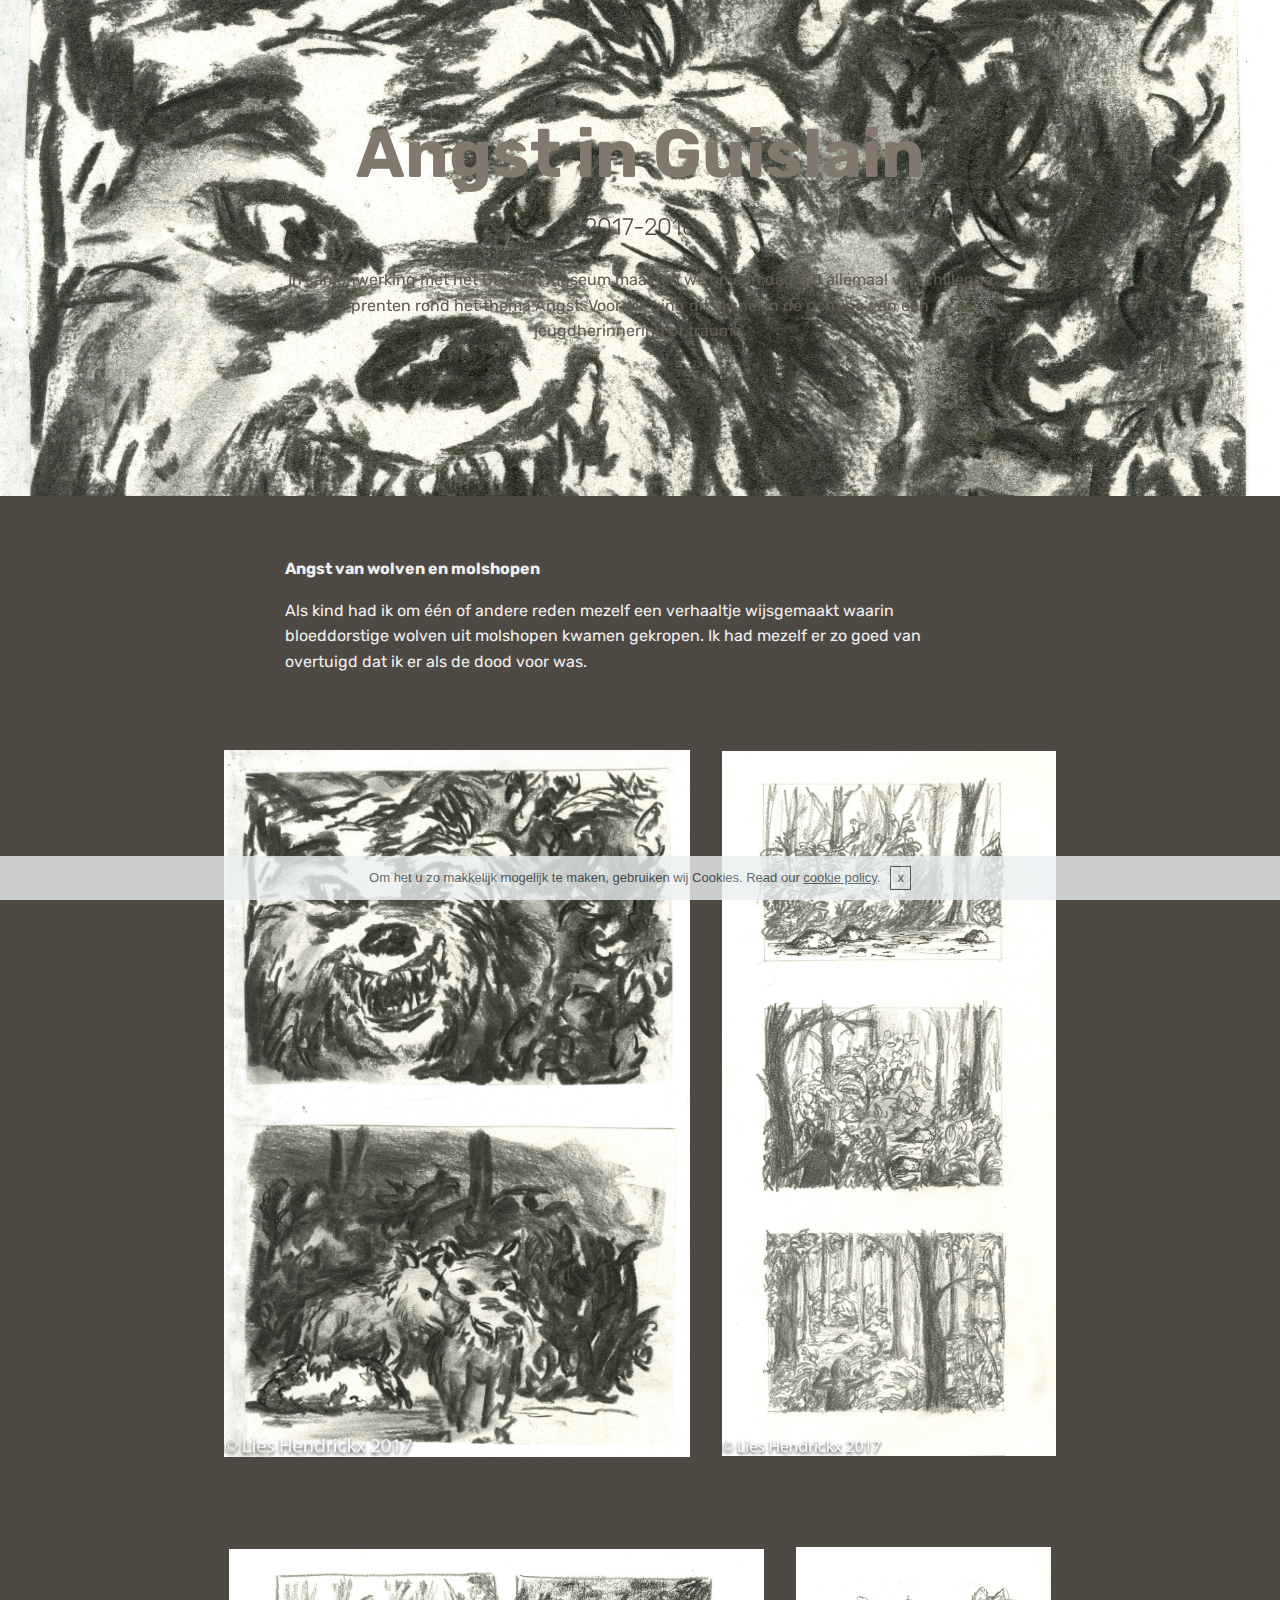
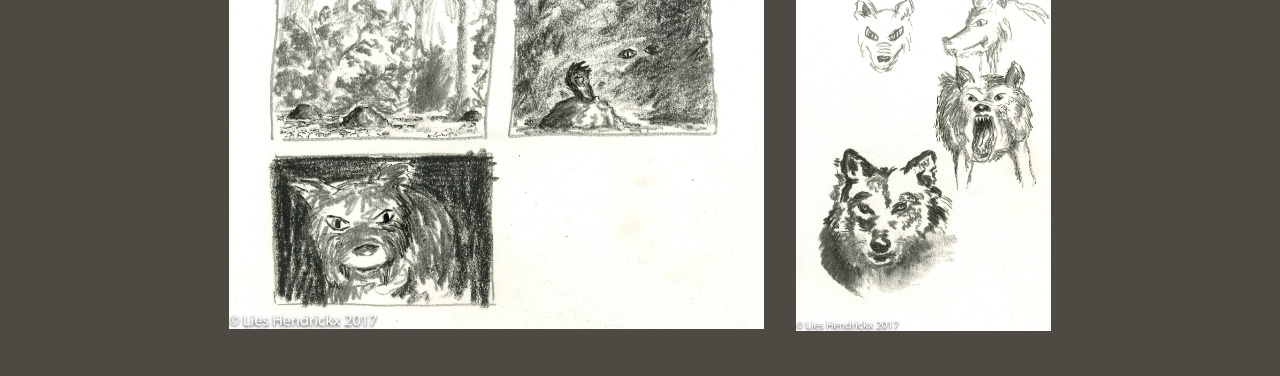
<file: angstinguislain.html>
<!DOCTYPE html>
<html>
<head>
  <!-- Site made with Mobirise Website Builder v4.3.2, https://mobirise.com -->
  <meta charset="UTF-8">
  <meta http-equiv="X-UA-Compatible" content="IE=edge">
  <meta name="generator" content="Mobirise v4.3.2, mobirise.com">
  <meta name="viewport" content="width=device-width, initial-scale=1">
  <link rel="shortcut icon" href="assets/images/logo2.png" type="image/x-icon">
  <meta name="description" content="angst, Guislain, museum, fear, wolven, bos, mollen, molshopen, kind, gluren, slapen">
  <title>Angst in Guislain</title>
  <link rel="stylesheet" href="assets/tether/tether.min.css">
  <link rel="stylesheet" href="assets/bootstrap/css/bootstrap.min.css">
  <link rel="stylesheet" href="assets/bootstrap/css/bootstrap-grid.min.css">
  <link rel="stylesheet" href="assets/bootstrap/css/bootstrap-reboot.min.css">
  <link rel="stylesheet" href="assets/theme/css/style.css">
  <link rel="stylesheet" href="assets/mobirise/css/mbr-additional.css" type="text/css">
  
  
  
</head>
<body>

<!-- Google Analytics -->
<!-- Global site tag (gtag.js) - Google Analytics -->
<script async src="https://www.googletagmanager.com/gtag/js?id=UA-109775110-1"></script>
<script>
  window.dataLayer = window.dataLayer || [];
  function gtag(){dataLayer.push(arguments);}
  gtag('js', new Date());

  gtag('config', 'UA-109775110-1');
</script>


<!-- /Google Analytics -->


<section class="mbr-section content5 cid-qxzBENTdhU mbr-parallax-background" id="content5-3a" data-rv-view="308">

    

    

    <div class="container">
        <div class="media-container-row">
            <div class="title col-12 col-md-8">
                <h2 class="align-center mbr-bold mbr-white pb-3 mbr-fonts-style display-1">
                    Angst in Guislain</h2>
                <h3 class="mbr-section-subtitle align-center mbr-light mbr-white pb-3 mbr-fonts-style display-5">2017-2018</h3>
                <p class="mbr-text align-center mbr-white pb-3 mbr-fonts-style display-7">
                    In samenwerking met het Guislain museum maakten we op één dag tijd allemaal verschillende prenten rond het thema Angst. Voor mij ging dit al snel in de richting van een jeugdherinnering of trauma.</p>
                
            </div>
        </div>
    </div>
</section>

<section class="engine"><a href="https://mobirise.co/h">make a website</a></section><section class="mbr-section article content1 cid-qDoOzaq7f0" id="content1-3b" data-rv-view="311">
    
     

    <div class="container">
        <div class="media-container-row">
            <div class="mbr-text col-12 col-md-8 mbr-fonts-style display-7"><p><strong>Angst van wolven en molshopen</strong></p><p>Als kind had ik om één of andere reden mezelf een verhaaltje wijsgemaakt waarin bloeddorstige wolven uit molshopen kwamen gekropen. Ik had mezelf er zo goed van overtuigd dat ik er als de dood voor was.</p></div>
        </div>
    </div>
</section>

<section class="cid-qDoOWnN2Kf" id="content15-3c" data-rv-view="312">
    
    <div class="container">
            <div class="media-container-row" style="width: 75%;">
                <div class="img-item item1" style="width: 143%;">
                    <div class="img-cont">
                        <img src="assets/images/bl-5-van-10.jpg" alt="" title="" media-simple="true">
                        
                    </div>

                </div>
                <div class="img-item">
                    <div class="img-cont">
                        <img src="assets/images/bl-8-van-10.jpg" alt="" title="" media-simple="true">
                        
                    </div>
                </div>
            </div>
    </div>
</section>

<section class="cid-qDoPqq3FA3" id="image4-3d" data-rv-view="314">
    <!-- Block parameters controls (Blue "Gear" panel) -->
    
    <!-- End block parameters -->
    <div class="container images-container">
            <div class="media-container-row" style="width: 74%;">
                <div class="img-item item1" style="width: 214%;">
                    <img src="assets/images/bl-6-van-10.jpg" alt="" title="" media-simple="true">
                    
                </div>
                <div class="img-item">
                    <img src="assets/images/bl-7-van-10.jpg" alt="" title="" media-simple="true">
                    
                </div>
            </div>
    </div>
</section>


  <script src="assets/web/assets/jquery/jquery.min.js"></script>
  <script src="assets/popper/popper.min.js"></script>
  <script src="assets/tether/tether.min.js"></script>
  <script src="assets/bootstrap/js/bootstrap.min.js"></script>
  <script src="assets/smooth-scroll/smooth-scroll.js"></script>
  <script src="assets/cookies-alert-plugin/cookies-alert-core.js"></script>
  <script src="assets/cookies-alert-plugin/cookies-alert-script.js"></script>
  <script src="assets/jarallax/jarallax.min.js"></script>
  <script src="assets/theme/js/script.js"></script>
  
  
<input name="cookieData" type="hidden" data-cookie-text="Om het u zo makkelijk mogelijk te maken, gebruiken wij Cookies. Read our <a href='privacy.html'>cookie policy</a>.">
  </body>
</html>
</file>
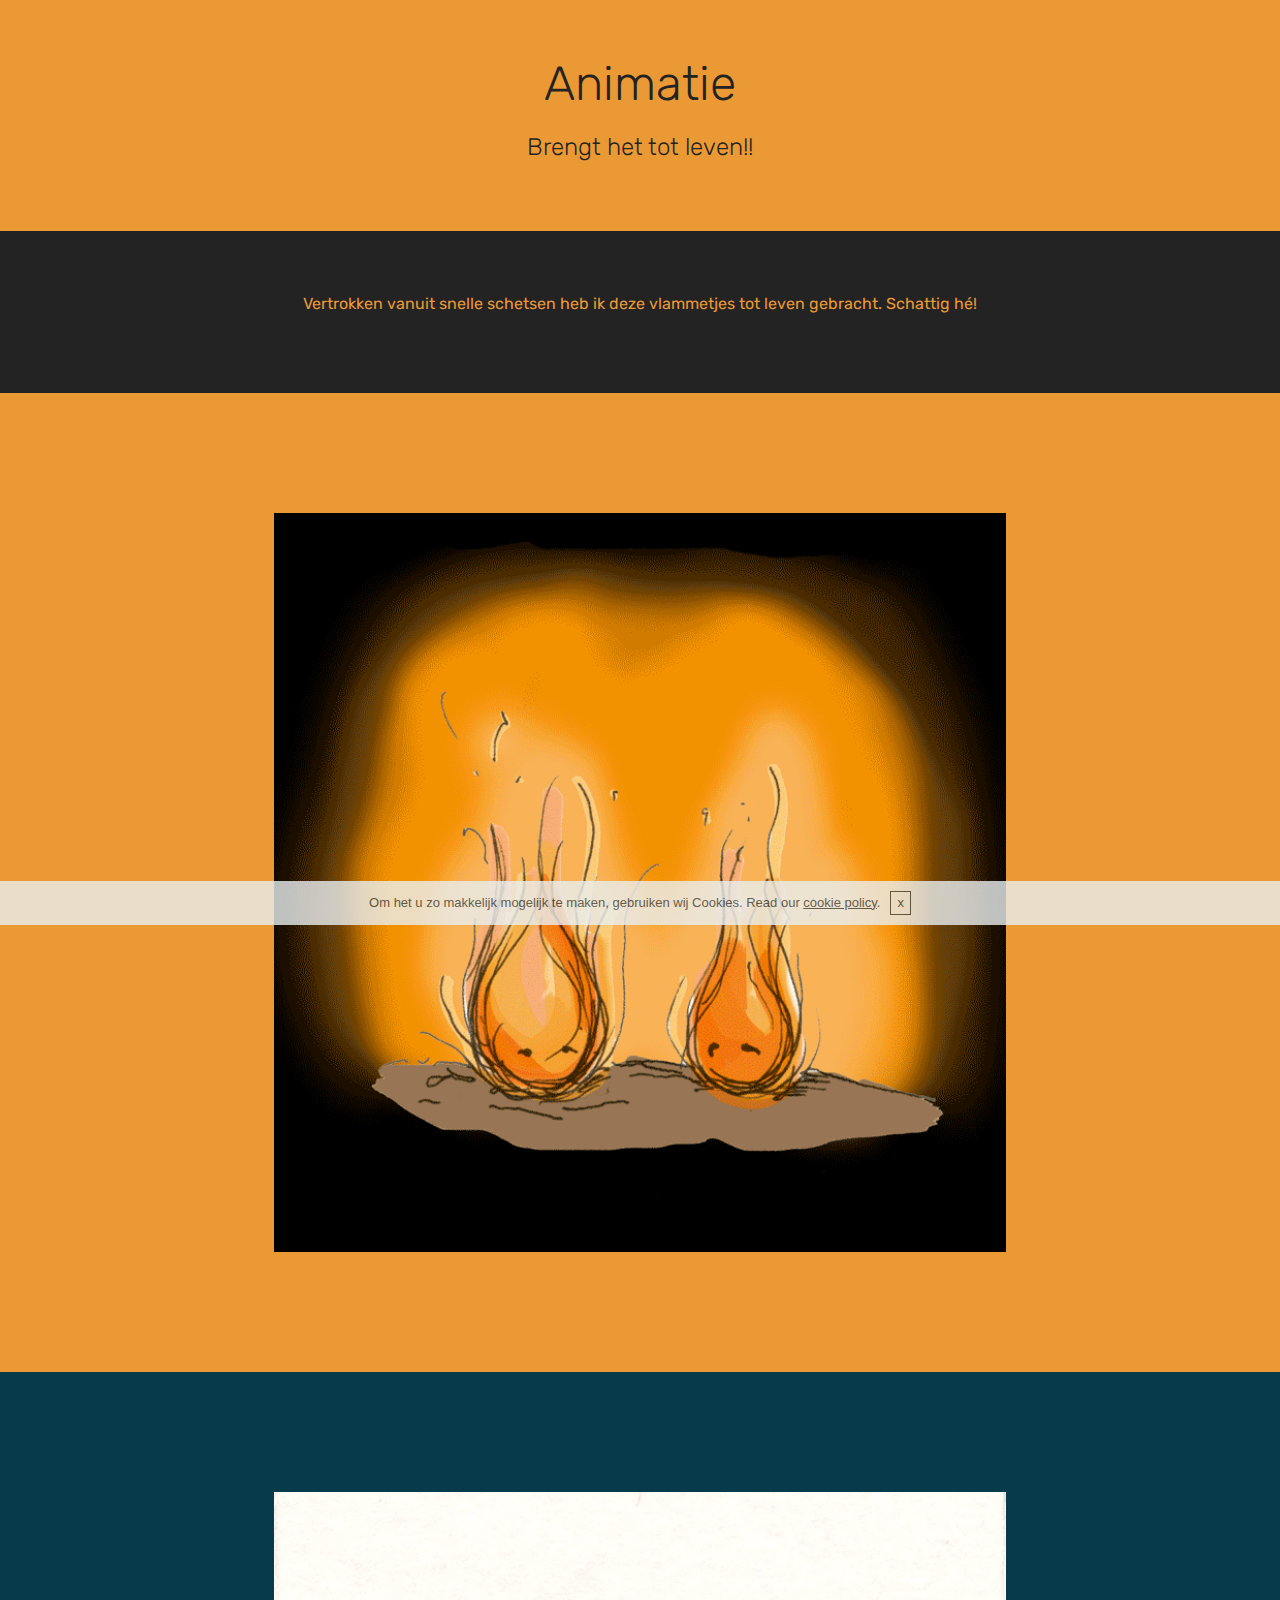
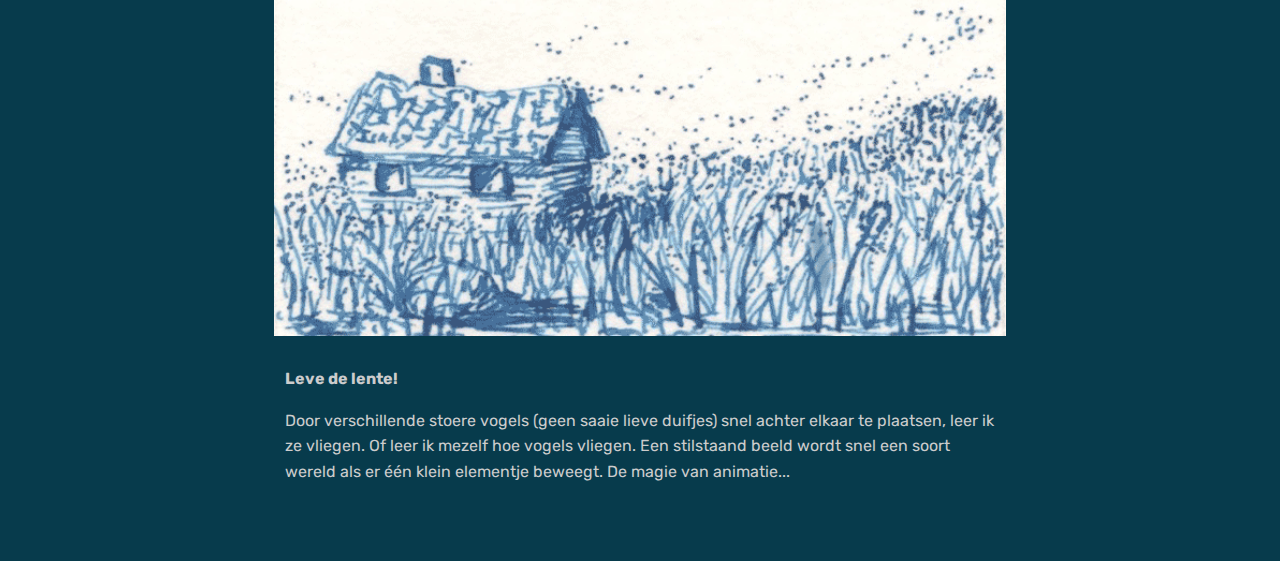
<file: animatie.html>
<!DOCTYPE html>
<html>
<head>
  <!-- Site made with Mobirise Website Builder v4.3.2, https://mobirise.com -->
  <meta charset="UTF-8">
  <meta http-equiv="X-UA-Compatible" content="IE=edge">
  <meta name="generator" content="Mobirise v4.3.2, mobirise.com">
  <meta name="viewport" content="width=device-width, initial-scale=1">
  <link rel="shortcut icon" href="assets/images/logo2.png" type="image/x-icon">
  <meta name="description" content="dansen, vlammen, vlammetjes, vuur, photoshop, animatie, stopmotion, schetsen, kleuren, protest, liedje, protestsong, WO1">
  <title>Animatie</title>
  <link rel="stylesheet" href="assets/tether/tether.min.css">
  <link rel="stylesheet" href="assets/bootstrap/css/bootstrap.min.css">
  <link rel="stylesheet" href="assets/bootstrap/css/bootstrap-grid.min.css">
  <link rel="stylesheet" href="assets/bootstrap/css/bootstrap-reboot.min.css">
  <link rel="stylesheet" href="assets/theme/css/style.css">
  <link rel="stylesheet" href="assets/mobirise/css/mbr-additional.css" type="text/css">
  
  
  
</head>
<body>

<!-- Google Analytics -->
<!-- Global site tag (gtag.js) - Google Analytics -->
<script async src="https://www.googletagmanager.com/gtag/js?id=UA-109775110-1"></script>
<script>
  window.dataLayer = window.dataLayer || [];
  function gtag(){dataLayer.push(arguments);}
  gtag('js', new Date());

  gtag('config', 'UA-109775110-1');
</script>


<!-- /Google Analytics -->


<section class="mbr-section content4 cid-qCbBfC1Noj" id="content4-2q" data-rv-view="248">

    

    <div class="container">
        <div class="media-container-row">
            <div class="title col-12 col-md-8">
                <h2 class="align-center pb-3 mbr-fonts-style display-2">
                    Animatie</h2>
                <h3 class="mbr-section-subtitle align-center mbr-light mbr-fonts-style display-5">
                    Brengt het tot leven!!</h3>
                
            </div>
        </div>
    </div>
</section>

<section class="engine"><a href="https://mobirise.co/g">how to create your own website for free</a></section><section class="mbr-section article content1 cid-qB8WTjkJGi" id="content1-28" data-rv-view="250">
    
     

    <div class="container">
        <div class="media-container-row">
            <div class="mbr-text col-12 col-md-8 mbr-fonts-style display-7"><p><span style="font-size: 1rem;">Vertrokken vanuit snelle schetsen heb ik deze vlammetjes tot leven gebracht. Schattig</span><span style="font-size: 1rem;">&nbsp;hé!</span><br></p></div>
        </div>
    </div>
</section>

<section class="cid-qCbAVK4VSe" id="image1-2p" data-rv-view="251">

    

    <figure class="mbr-figure container">
            <div class="image-block" style="width: 66%;">
                <img src="assets/images/lies-vlammen3.gif" width="1400" alt="Mobirise" title="" media-simple="true">
                
            </div>
    </figure>
</section>

<section class="cid-qICYLUyIk8" id="image1-3h" data-rv-view="253">

    

    <figure class="mbr-figure container">
            <div class="image-block" style="width: 66%;">
                <img src="assets/images/donkerevogel-rondjesvliegen-lente.gif" width="1400" alt="Mobirise" title="" media-simple="true">
                
            </div>
    </figure>
</section>

<section class="mbr-section article content1 cid-qIT8JVArMq" id="content1-3p" data-rv-view="255">
    
     

    <div class="container">
        <div class="media-container-row">
            <div class="mbr-text col-12 col-md-8 mbr-fonts-style display-7"><p>
                <strong> Leve de lente!</strong>&nbsp;</p><p>Door verschillende stoere vogels (geen saaie lieve duifjes) snel achter elkaar te plaatsen, leer ik ze vliegen. Of leer ik mezelf hoe vogels vliegen. Een stilstaand beeld wordt snel een soort wereld als er één klein elementje beweegt. De magie van animatie...</p></div>
        </div>
    </div>
</section>


  <script src="assets/web/assets/jquery/jquery.min.js"></script>
  <script src="assets/popper/popper.min.js"></script>
  <script src="assets/tether/tether.min.js"></script>
  <script src="assets/bootstrap/js/bootstrap.min.js"></script>
  <script src="assets/smooth-scroll/smooth-scroll.js"></script>
  <script src="assets/cookies-alert-plugin/cookies-alert-core.js"></script>
  <script src="assets/cookies-alert-plugin/cookies-alert-script.js"></script>
  <script src="assets/theme/js/script.js"></script>
  
  
<input name="cookieData" type="hidden" data-cookie-text="Om het u zo makkelijk mogelijk te maken, gebruiken wij Cookies. Read our <a href='privacy.html'>cookie policy</a>.">
  </body>
</html>
</file>
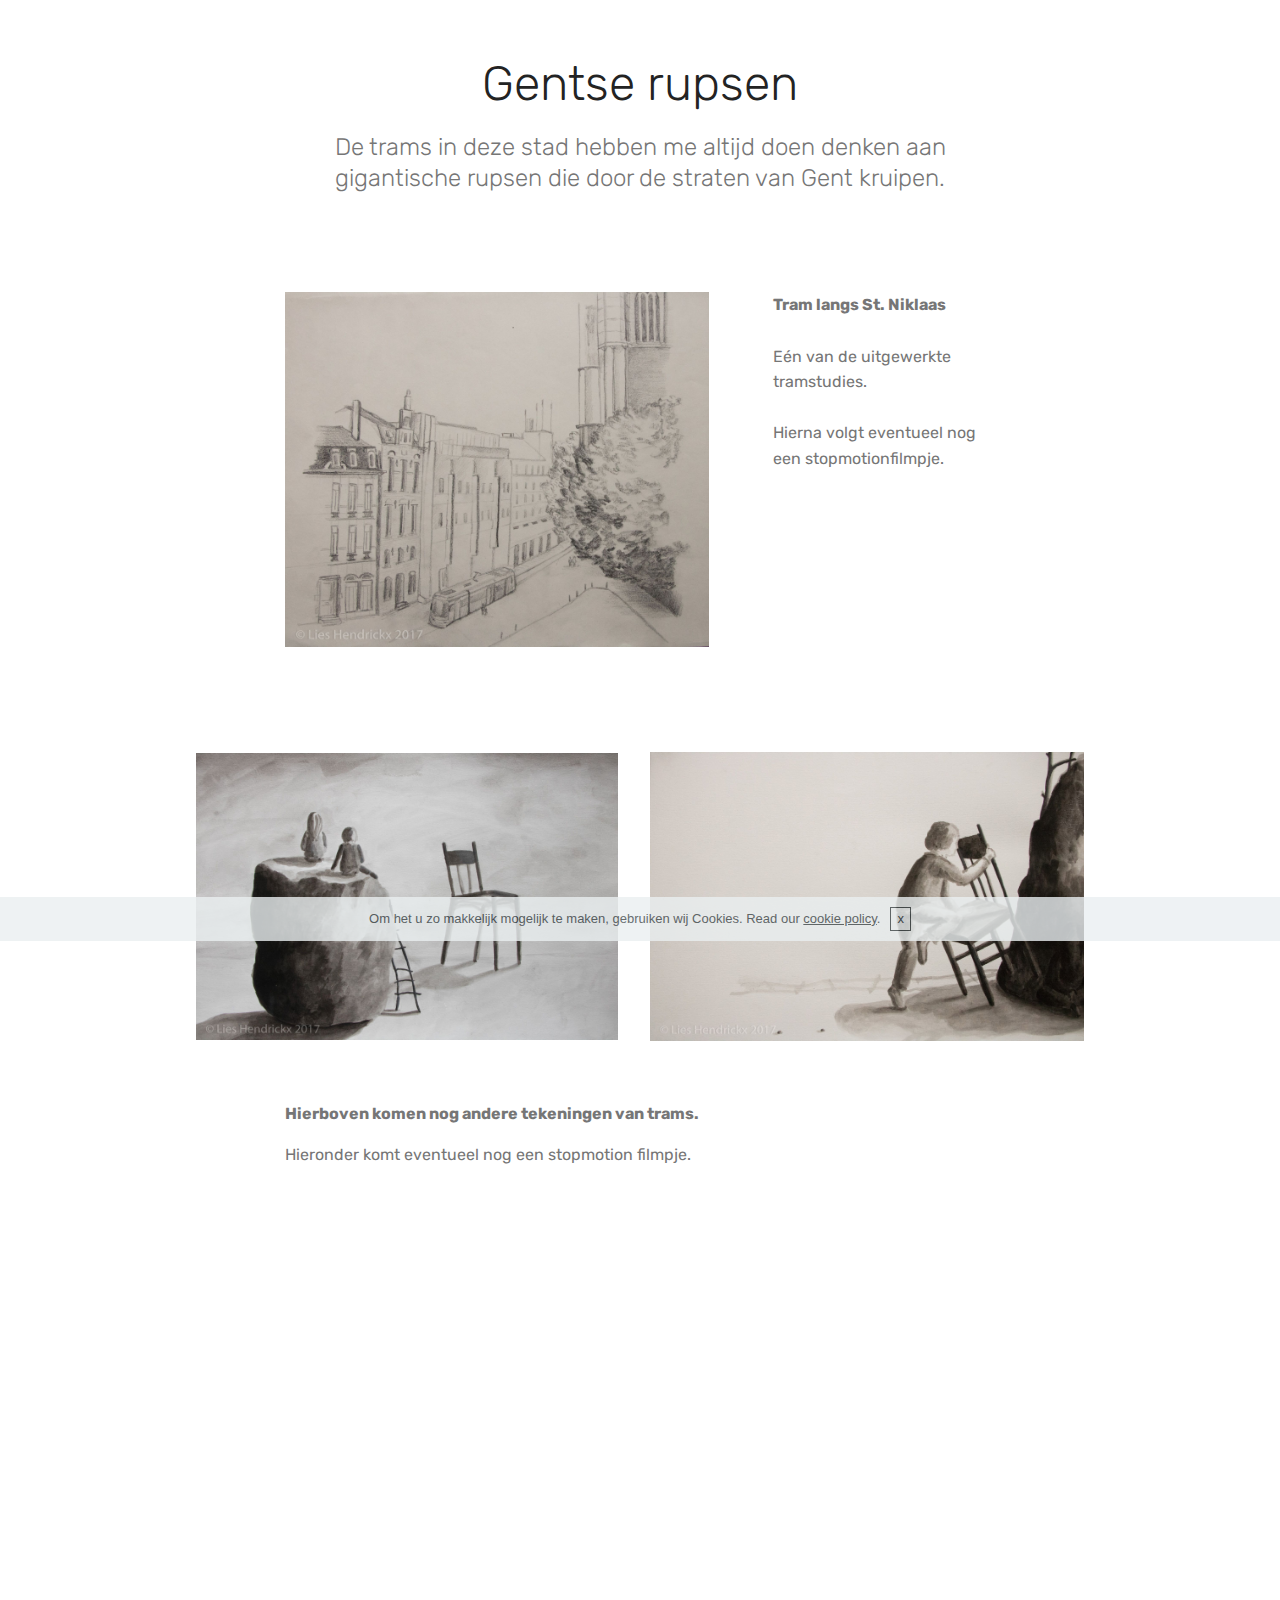
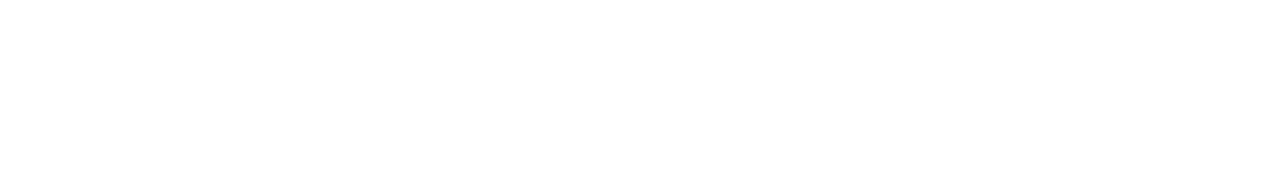
<file: gentserupsen.html>
<!DOCTYPE html>
<html>
<head>
  <!-- Site made with Mobirise Website Builder v4.3.2, https://mobirise.com -->
  <meta charset="UTF-8">
  <meta http-equiv="X-UA-Compatible" content="IE=edge">
  <meta name="generator" content="Mobirise v4.3.2, mobirise.com">
  <meta name="viewport" content="width=device-width, initial-scale=1">
  <link rel="shortcut icon" href="assets/images/logo2.png" type="image/x-icon">
  <meta name="description" content="tram, Gent, studies, tekeningen, illustratie, stopmotion, Sint Lucas, stad, rupsen">
  <title>Gentse rupsen</title>
  <link rel="stylesheet" href="assets/tether/tether.min.css">
  <link rel="stylesheet" href="assets/bootstrap/css/bootstrap.min.css">
  <link rel="stylesheet" href="assets/bootstrap/css/bootstrap-grid.min.css">
  <link rel="stylesheet" href="assets/bootstrap/css/bootstrap-reboot.min.css">
  <link rel="stylesheet" href="assets/theme/css/style.css">
  <link rel="stylesheet" href="assets/mobirise/css/mbr-additional.css" type="text/css">
  
  
  
</head>
<body>

<!-- Google Analytics -->
<!-- Global site tag (gtag.js) - Google Analytics -->
<script async src="https://www.googletagmanager.com/gtag/js?id=UA-109775110-1"></script>
<script>
  window.dataLayer = window.dataLayer || [];
  function gtag(){dataLayer.push(arguments);}
  gtag('js', new Date());

  gtag('config', 'UA-109775110-1');
</script>


<!-- /Google Analytics -->


<section class="mbr-section content4 cid-qxzN5Er7kW" id="content4-1p" data-rv-view="256">

    

    <div class="container">
        <div class="media-container-row">
            <div class="title col-12 col-md-8">
                <h2 class="align-center pb-3 mbr-fonts-style display-2">
                    Gentse rupsen</h2>
                <h3 class="mbr-section-subtitle align-center mbr-light mbr-fonts-style display-5">
                    De trams in deze stad hebben me altijd doen denken aan gigantische rupsen die door de straten van Gent kruipen.</h3>
                
            </div>
        </div>
    </div>
</section>

<section class="engine"><a href="https://mobirise.co/c">site maker</a></section><section class="mbr-section content6 cid-qxzNnAb7i6" id="content6-1q" data-rv-view="258">
    
     
    
    <div class="container">
        <div class="media-container-row">
            <div class="col-12 col-md-8">
                <div class="media-container-row">
                    <div class="mbr-figure" style="width: 200%;">
                      <img src="assets/images/5beelden-5-van-5-2000x1672.jpg" alt="Mobirise" title="" media-simple="true">  
                    </div>
                    <div class="media-content">
                        <div class="mbr-section-text">
                            <p class="mbr-text mb-0 mbr-fonts-style display-7">
                               <strong>Tram langs St. Niklaas</strong><br><strong><br></strong>Eén van de uitgewerkte tramstudies.<br><br>Hierna volgt eventueel nog een stopmotionfilmpje.</p>
                        </div>
                    </div>
                </div>
            </div>
        </div>
    </div>
</section>

<section class="cid-qxzNoKFPqa" id="image4-1r" data-rv-view="260">
    <!-- Block parameters controls (Blue "Gear" panel) -->
    
    <!-- End block parameters -->
    <div class="container images-container">
            <div class="media-container-row" style="width: 80%;">
                <div class="img-item item1" style="width: 101%;">
                    <img src="assets/images/5beelden-3-van-5-2000x1360.jpg" alt="" title="" media-simple="true">
                    
                </div>
                <div class="img-item">
                    <img src="assets/images/5beelden-2-van-5-2000x1333.jpg" alt="" title="" media-simple="true">
                    
                </div>
            </div>
    </div>
</section>

<section class="mbr-section article content1 cid-qxzOHBosIy" id="content1-1v" data-rv-view="262">
    
     

    <div class="container">
        <div class="media-container-row">
            <div class="mbr-text col-12 col-md-8 mbr-fonts-style display-7"><p><strong>Hierboven komen nog andere tekeningen van trams.</strong></p><p>Hieronder komt eventueel nog een stopmotion filmpje.</p></div>
        </div>
    </div>
</section>

<section class="cid-qxzOEPAwyn" id="video1-1u" data-rv-view="263">

    
    
    <figure class="mbr-figure align-center container">
        <div class="video-block" style="width: 66%;">
            <div><iframe class="mbr-embedded-video" src="https://www.youtube.com/embed/uNCr7NdOJgw?rel=0&amp;amp;showinfo=0&amp;autoplay=0&amp;loop=0" width="1280" height="720" frameborder="0" allowfullscreen></iframe></div>
        </div>
    </figure>
</section>


  <script src="assets/web/assets/jquery/jquery.min.js"></script>
  <script src="assets/popper/popper.min.js"></script>
  <script src="assets/tether/tether.min.js"></script>
  <script src="assets/bootstrap/js/bootstrap.min.js"></script>
  <script src="assets/smooth-scroll/smooth-scroll.js"></script>
  <script src="assets/cookies-alert-plugin/cookies-alert-core.js"></script>
  <script src="assets/cookies-alert-plugin/cookies-alert-script.js"></script>
  <script src="assets/theme/js/script.js"></script>
  
  
<input name="cookieData" type="hidden" data-cookie-text="Om het u zo makkelijk mogelijk te maken, gebruiken wij Cookies. Read our <a href='privacy.html'>cookie policy</a>.">
  </body>
</html>
</file>
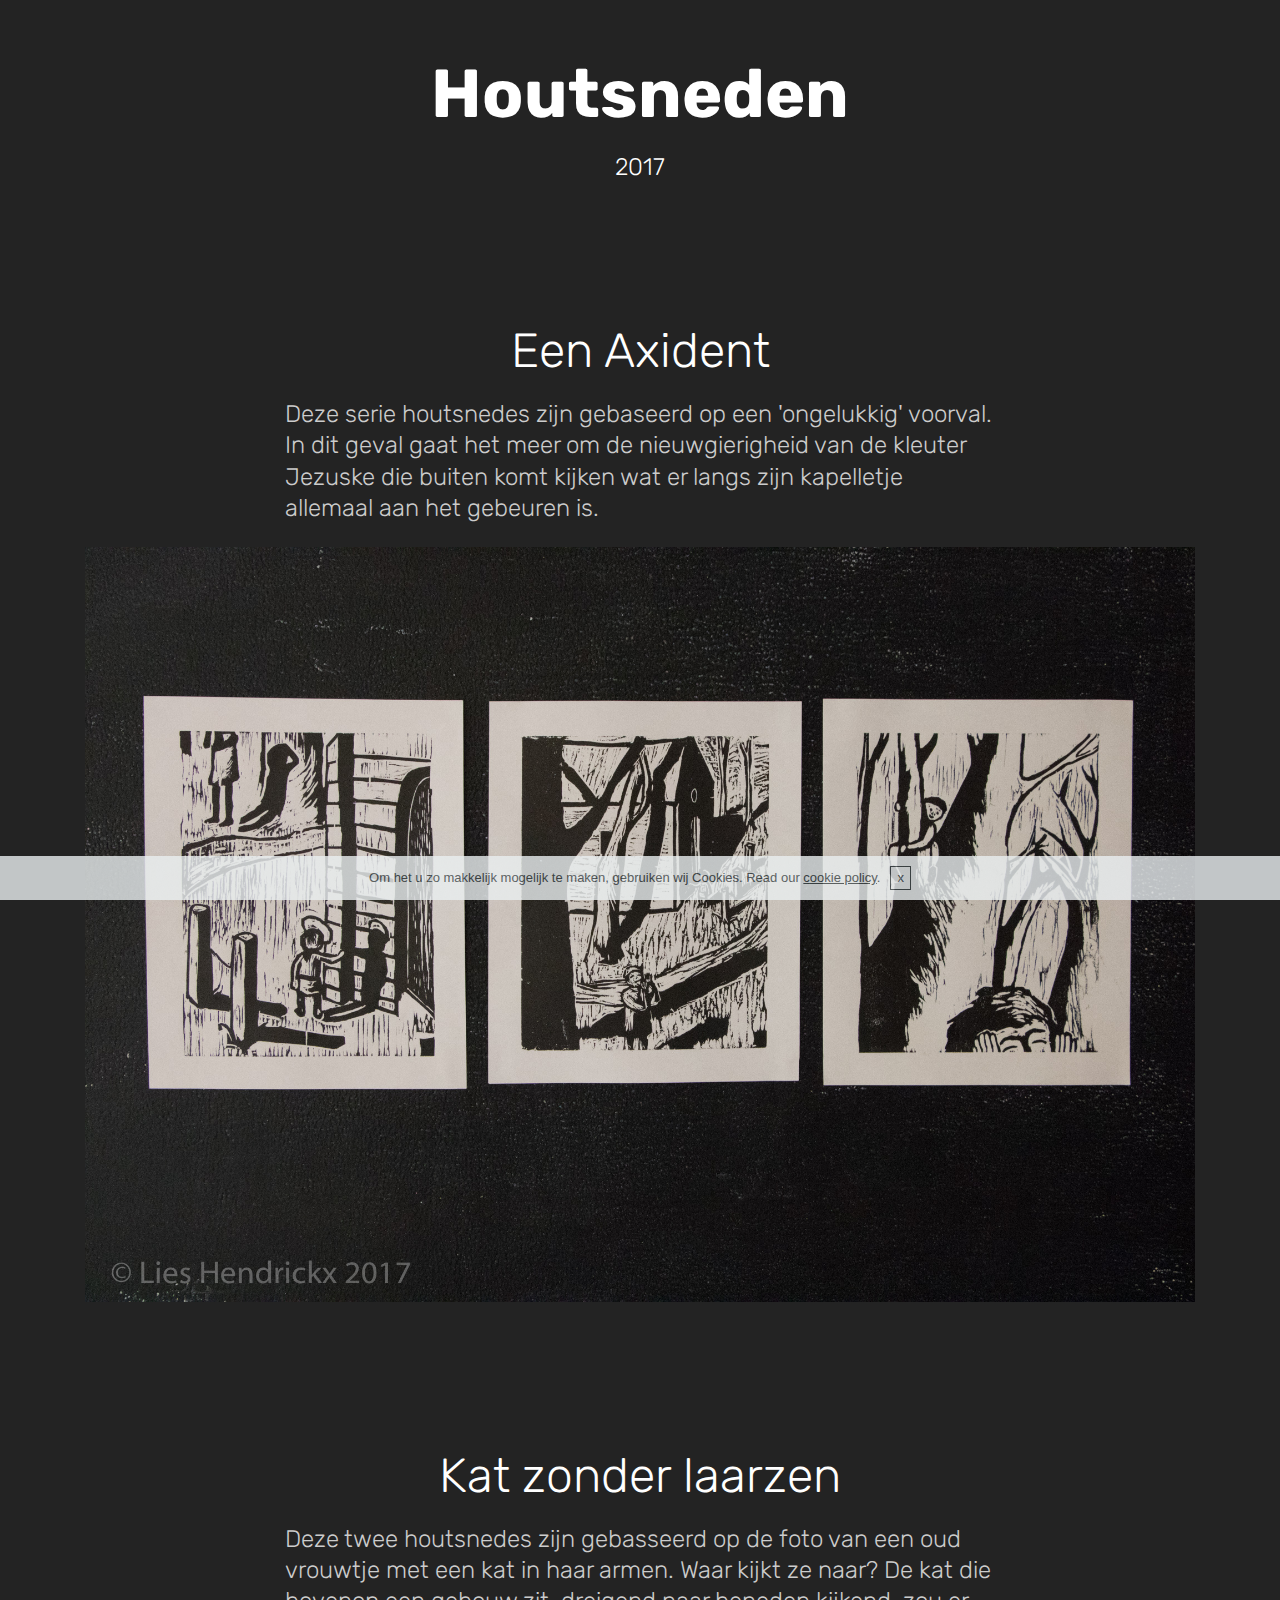
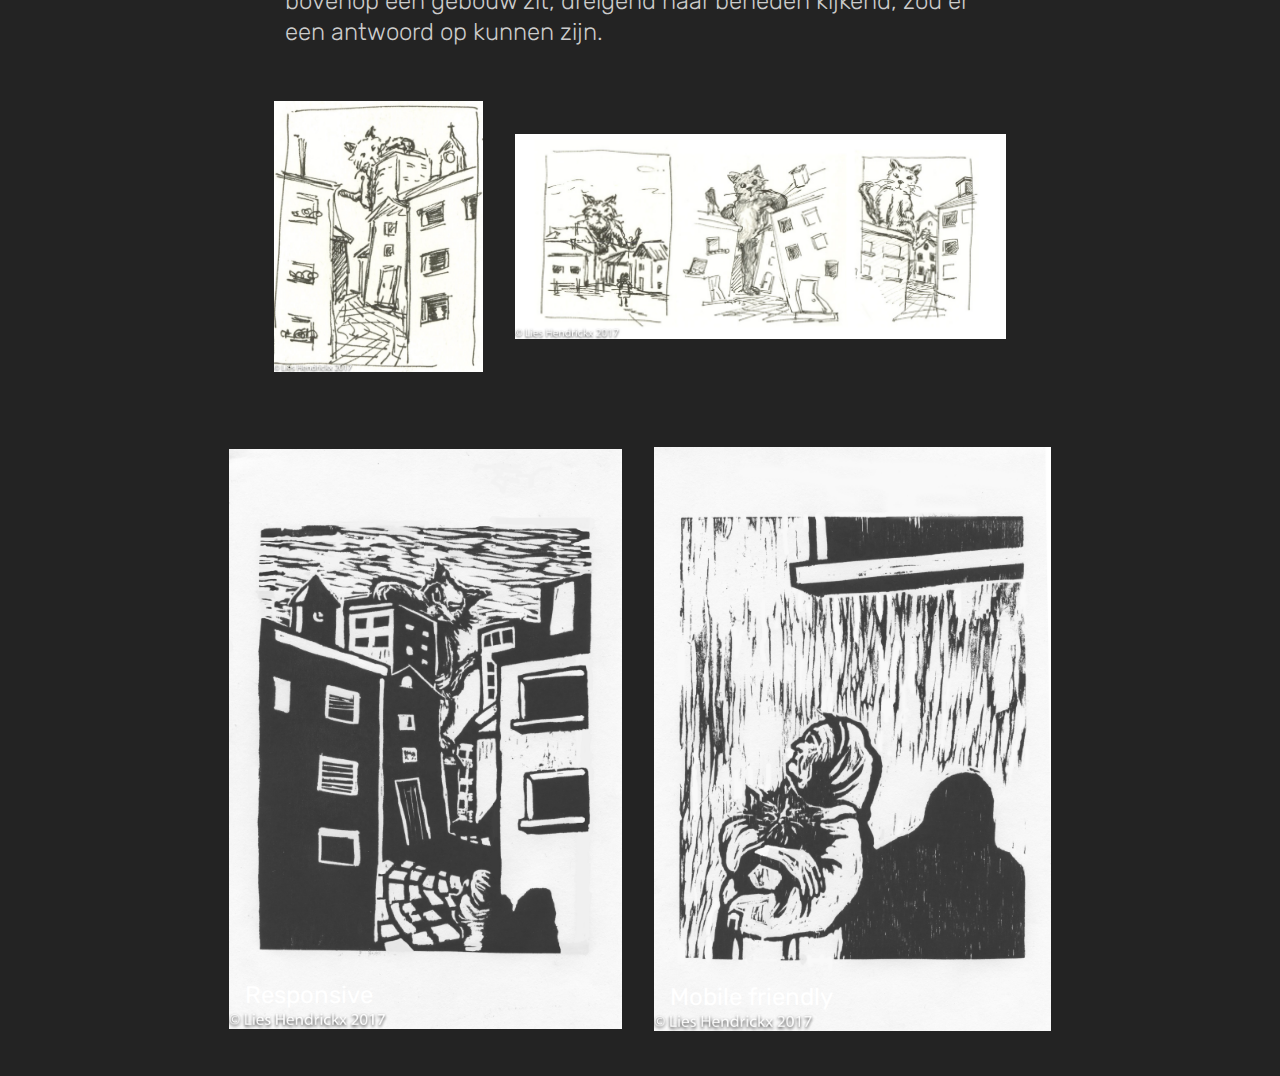
<file: houtsneden.html>
<!DOCTYPE html>
<html>
<head>
  <!-- Site made with Mobirise Website Builder v4.3.2, https://mobirise.com -->
  <meta charset="UTF-8">
  <meta http-equiv="X-UA-Compatible" content="IE=edge">
  <meta name="generator" content="Mobirise v4.3.2, mobirise.com">
  <meta name="viewport" content="width=device-width, initial-scale=1">
  <link rel="shortcut icon" href="assets/images/logo2.png" type="image/x-icon">
  <meta name="description" content="een axident, houtsneden, houtsnedes, standpunten, inkt, jezus, ongelukkig voorval, kruispunt, kapel">
  <title>Houtsneden</title>
  <link rel="stylesheet" href="assets/tether/tether.min.css">
  <link rel="stylesheet" href="assets/bootstrap/css/bootstrap.min.css">
  <link rel="stylesheet" href="assets/bootstrap/css/bootstrap-grid.min.css">
  <link rel="stylesheet" href="assets/bootstrap/css/bootstrap-reboot.min.css">
  <link rel="stylesheet" href="assets/theme/css/style.css">
  <link rel="stylesheet" href="assets/mobirise/css/mbr-additional.css" type="text/css">
  
  
  
</head>
<body>

<!-- Google Analytics -->
<!-- Global site tag (gtag.js) - Google Analytics -->
<script async src="https://www.googletagmanager.com/gtag/js?id=UA-109775110-1"></script>
<script>
  window.dataLayer = window.dataLayer || [];
  function gtag(){dataLayer.push(arguments);}
  gtag('js', new Date());

  gtag('config', 'UA-109775110-1');
</script>


<!-- /Google Analytics -->


<section class="mbr-section content5 cid-qxzEkJwWWc" id="content5-1c" data-rv-view="223">

    

    

    <div class="container">
        <div class="media-container-row">
            <div class="title col-12 col-md-8">
                <h2 class="align-center mbr-bold mbr-white pb-3 mbr-fonts-style display-1">
                    Houtsneden</h2>
                <h3 class="mbr-section-subtitle align-center mbr-light mbr-white pb-3 mbr-fonts-style display-5">2017</h3>
                
                
            </div>
        </div>
    </div>
</section>

<section class="engine"><a href="https://mobirise.co/c">site maker</a></section><section class="mbr-section content4 cid-qDoRcXsOAE" id="content4-33" data-rv-view="226">

    

    <div class="container">
        <div class="media-container-row">
            <div class="title col-12 col-md-8">
                <h2 class="align-center pb-3 mbr-fonts-style display-2">
                    Een Axident</h2>
                <h3 class="mbr-section-subtitle align-center mbr-light mbr-fonts-style display-5">Deze serie houtsnedes zijn gebaseerd op een 'ongelukkig' voorval. In dit geval gaat het meer om de nieuwgierigheid van de kleuter Jezuske die buiten komt kijken wat er langs zijn kapelletje allemaal aan het gebeuren is.</h3>
                
            </div>
        </div>
    </div>
</section>

<section class="cid-qxzFhVOBg1" id="image2-1e" data-rv-view="228">

    

    <figure class="mbr-figure container">
        <div class="image-block" style="width: 100%;">
            <img src="assets/images/5beelden-1-van-5.jpg" alt="Mobirise" title="" media-simple="true">
            
        </div>
    </figure>
</section>

<section class="mbr-section content4 cid-qDoQsn5fpP" id="content4-31" data-rv-view="230">

    

    <div class="container">
        <div class="media-container-row">
            <div class="title col-12 col-md-8">
                <h2 class="align-center pb-3 mbr-fonts-style display-2">Kat zonder laarzen</h2>
                <h3 class="mbr-section-subtitle align-center mbr-light mbr-fonts-style display-5">Deze twee houtsnedes zijn gebasseerd op de foto van een oud vrouwtje met een kat in haar armen. Waar kijkt ze naar? De kat die bovenop een gebouw zit, dreigend naar beneden kijkend, zou er een antwoord op kunnen zijn.</h3>
                
            </div>
        </div>
    </div>
</section>

<section class="cid-qDoQSRpqMR" id="content15-32" data-rv-view="232">
    
    <div class="container">
            <div class="media-container-row" style="width: 66%;">
                <div class="img-item item1" style="width: 47%;">
                    <div class="img-cont">
                        <img src="assets/images/5beelden-7-van-5.jpg" alt="" title="" media-simple="true">
                        
                    </div>

                </div>
                <div class="img-item">
                    <div class="img-cont">
                        <img src="assets/images/januari-12-van-21.jpg" alt="" title="" media-simple="true">
                        
                    </div>
                </div>
            </div>
    </div>
</section>

<section class="cid-qAZi6YBft1" id="content15-1z" data-rv-view="234">
    
    <div class="container">
            <div class="media-container-row" style="width: 74%;">
                <div class="img-item item1" style="width: 103%;">
                    <div class="img-cont">
                        <img src="assets/images/5beelden-8-van-5.jpg" alt="" title="" media-simple="true">
                        <div class="img-caption">
                            <p class="mbr-fonts-style align-left mbr-white display-5">
                                Responsive
                            </p>
                        </div>
                    </div>

                </div>
                <div class="img-item">
                    <div class="img-cont">
                        <img src="assets/images/5beelden-9-van-5.jpg" alt="" title="" media-simple="true">
                        <div class="img-caption">
                            <p class="mbr-fonts-style align-left mbr-white display-5">
                                Mobile friendly
                            </p>
                        </div>
                    </div>
                </div>
            </div>
    </div>
</section>


  <script src="assets/web/assets/jquery/jquery.min.js"></script>
  <script src="assets/popper/popper.min.js"></script>
  <script src="assets/tether/tether.min.js"></script>
  <script src="assets/bootstrap/js/bootstrap.min.js"></script>
  <script src="assets/smooth-scroll/smooth-scroll.js"></script>
  <script src="assets/cookies-alert-plugin/cookies-alert-core.js"></script>
  <script src="assets/cookies-alert-plugin/cookies-alert-script.js"></script>
  <script src="assets/theme/js/script.js"></script>
  
  
<input name="cookieData" type="hidden" data-cookie-text="Om het u zo makkelijk mogelijk te maken, gebruiken wij Cookies. Read our <a href='privacy.html'>cookie policy</a>.">
  </body>
</html>
</file>
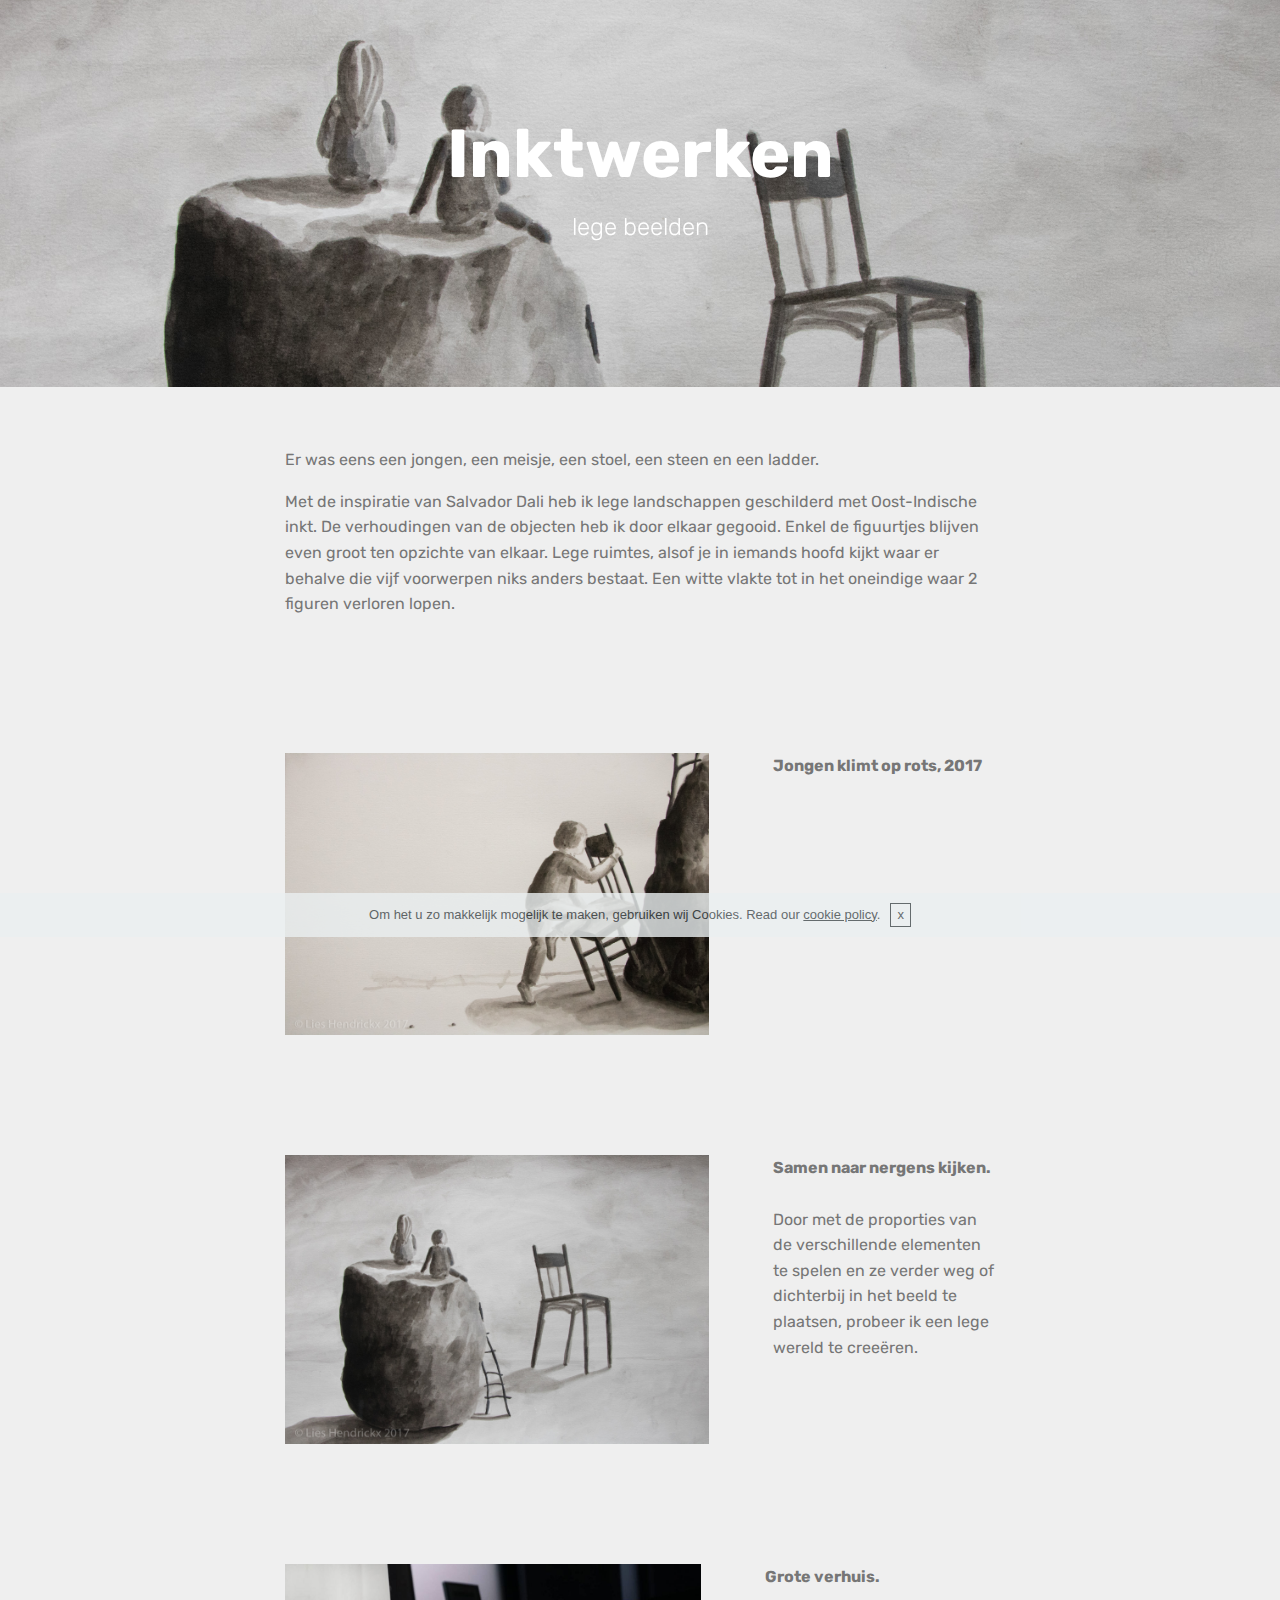
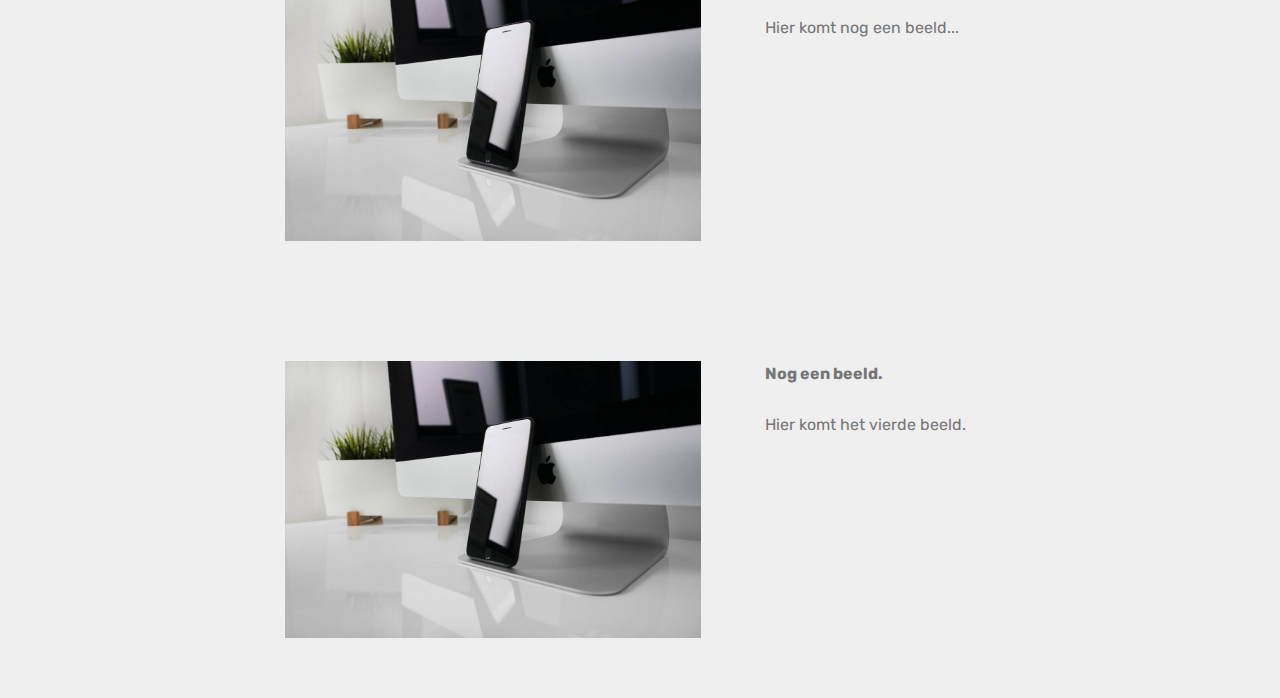
<file: inktwerken.html>
<!DOCTYPE html>
<html>
<head>
  <!-- Site made with Mobirise Website Builder v4.3.2, https://mobirise.com -->
  <meta charset="UTF-8">
  <meta http-equiv="X-UA-Compatible" content="IE=edge">
  <meta name="generator" content="Mobirise v4.3.2, mobirise.com">
  <meta name="viewport" content="width=device-width, initial-scale=1">
  <link rel="shortcut icon" href="assets/images/logo2.png" type="image/x-icon">
  <meta name="description" content="landschappen, inkt, man, vrouw, steen, rots, stoel, ladder, jongen, meisje , Dali, inktwerken">
  <title>Lege beelden</title>
  <link rel="stylesheet" href="assets/tether/tether.min.css">
  <link rel="stylesheet" href="assets/bootstrap/css/bootstrap.min.css">
  <link rel="stylesheet" href="assets/bootstrap/css/bootstrap-grid.min.css">
  <link rel="stylesheet" href="assets/bootstrap/css/bootstrap-reboot.min.css">
  <link rel="stylesheet" href="assets/theme/css/style.css">
  <link rel="stylesheet" href="assets/mobirise/css/mbr-additional.css" type="text/css">
  
  
  
</head>
<body>

<!-- Google Analytics -->
<!-- Global site tag (gtag.js) - Google Analytics -->
<script async src="https://www.googletagmanager.com/gtag/js?id=UA-109775110-1"></script>
<script>
  window.dataLayer = window.dataLayer || [];
  function gtag(){dataLayer.push(arguments);}
  gtag('js', new Date());

  gtag('config', 'UA-109775110-1');
</script>


<!-- /Google Analytics -->


<section class="mbr-section content5 cid-qxzKdnf2M1 mbr-parallax-background" id="content5-1g" data-rv-view="236">

    

    

    <div class="container">
        <div class="media-container-row">
            <div class="title col-12 col-md-8">
                <h2 class="align-center mbr-bold mbr-white pb-3 mbr-fonts-style display-1">
                    Inktwerken</h2>
                <h3 class="mbr-section-subtitle align-center mbr-light mbr-white pb-3 mbr-fonts-style display-5">lege beelden</h3>
                
                
            </div>
        </div>
    </div>
</section>

<section class="engine"><a href="https://mobirise.co/o">bootstrap button</a></section><section class="mbr-section article content1 cid-qxzL8wBkxT" id="content1-1j" data-rv-view="239">
    
     

    <div class="container">
        <div class="media-container-row">
            <div class="mbr-text col-12 col-md-8 mbr-fonts-style display-7"><p>Er was eens een jongen, een meisje, een stoel, een steen en een ladder.</p><p>Met de inspiratie van Salvador Dali heb ik lege landschappen geschilderd met Oost-Indische inkt. De verhoudingen van de objecten heb ik door elkaar gegooid. Enkel de figuurtjes blijven even groot ten opzichte van elkaar. Lege ruimtes, alsof je in iemands hoofd kijkt waar er behalve die vijf voorwerpen niks anders bestaat. Een witte vlakte tot in het oneindige waar 2 figuren verloren lopen.</p></div>
        </div>
    </div>
</section>

<section class="mbr-section content6 cid-qxzKVbF55T" id="content6-1i" data-rv-view="240">
    
     
    
    <div class="container">
        <div class="media-container-row">
            <div class="col-12 col-md-8">
                <div class="media-container-row">
                    <div class="mbr-figure" style="width: 200%;">
                      <img src="assets/images/5beelden-2-van-5.jpg" alt="Mobirise" title="" media-simple="true">  
                    </div>
                    <div class="media-content">
                        <div class="mbr-section-text">
                            <p class="mbr-text mb-0 mbr-fonts-style display-7"><strong>Jongen klimt op rots, 2017</strong></p>
                        </div>
                    </div>
                </div>
            </div>
        </div>
    </div>
</section>

<section class="mbr-section content6 cid-qxzLKpRfF1" id="content6-1k" data-rv-view="242">
    
     
    
    <div class="container">
        <div class="media-container-row">
            <div class="col-12 col-md-8">
                <div class="media-container-row">
                    <div class="mbr-figure" style="width: 200%;">
                      <img src="assets/images/5beelden-3-van-5.jpg" alt="Mobirise" title="" media-simple="true">  
                    </div>
                    <div class="media-content">
                        <div class="mbr-section-text">
                            <p class="mbr-text mb-0 mbr-fonts-style display-7">
                               <strong>Samen naar nergens kijken.</strong><br><strong><br></strong>Door met de proporties van de verschillende elementen te spelen en ze verder weg of dichterbij in het beeld te plaatsen, probeer ik een lege wereld te creeëren.<br><br></p>
                        </div>
                    </div>
                </div>
            </div>
        </div>
    </div>
</section>

<section class="mbr-section content6 cid-qxzMfQ19zF" id="content6-1l" data-rv-view="244">
    
     
    
    <div class="container">
        <div class="media-container-row">
            <div class="col-12 col-md-8">
                <div class="media-container-row">
                    <div class="mbr-figure" style="width: 190%;">
                      <img src="assets/images/01.jpg" alt="Mobirise" media-simple="true">  
                    </div>
                    <div class="media-content">
                        <div class="mbr-section-text">
                            <p class="mbr-text mb-0 mbr-fonts-style display-7"><strong>Grote verhuis.</strong><br><strong><br></strong>Hier komt nog een beeld...</p>
                        </div>
                    </div>
                </div>
            </div>
        </div>
    </div>
</section>

<section class="mbr-section content6 cid-qxzMpxnpqi" id="content6-1m" data-rv-view="246">
    
     
    
    <div class="container">
        <div class="media-container-row">
            <div class="col-12 col-md-8">
                <div class="media-container-row">
                    <div class="mbr-figure" style="width: 190%;">
                      <img src="assets/images/01.jpg" alt="Mobirise" media-simple="true">  
                    </div>
                    <div class="media-content">
                        <div class="mbr-section-text">
                            <p class="mbr-text mb-0 mbr-fonts-style display-7"><strong>Nog een beeld.</strong>&nbsp;<br><br>Hier komt het vierde beeld.</p>
                        </div>
                    </div>
                </div>
            </div>
        </div>
    </div>
</section>


  <script src="assets/web/assets/jquery/jquery.min.js"></script>
  <script src="assets/popper/popper.min.js"></script>
  <script src="assets/tether/tether.min.js"></script>
  <script src="assets/bootstrap/js/bootstrap.min.js"></script>
  <script src="assets/smooth-scroll/smooth-scroll.js"></script>
  <script src="assets/cookies-alert-plugin/cookies-alert-core.js"></script>
  <script src="assets/cookies-alert-plugin/cookies-alert-script.js"></script>
  <script src="assets/jarallax/jarallax.min.js"></script>
  <script src="assets/theme/js/script.js"></script>
  
  
<input name="cookieData" type="hidden" data-cookie-text="Om het u zo makkelijk mogelijk te maken, gebruiken wij Cookies. Read our <a href='privacy.html'>cookie policy</a>.">
  </body>
</html>
</file>
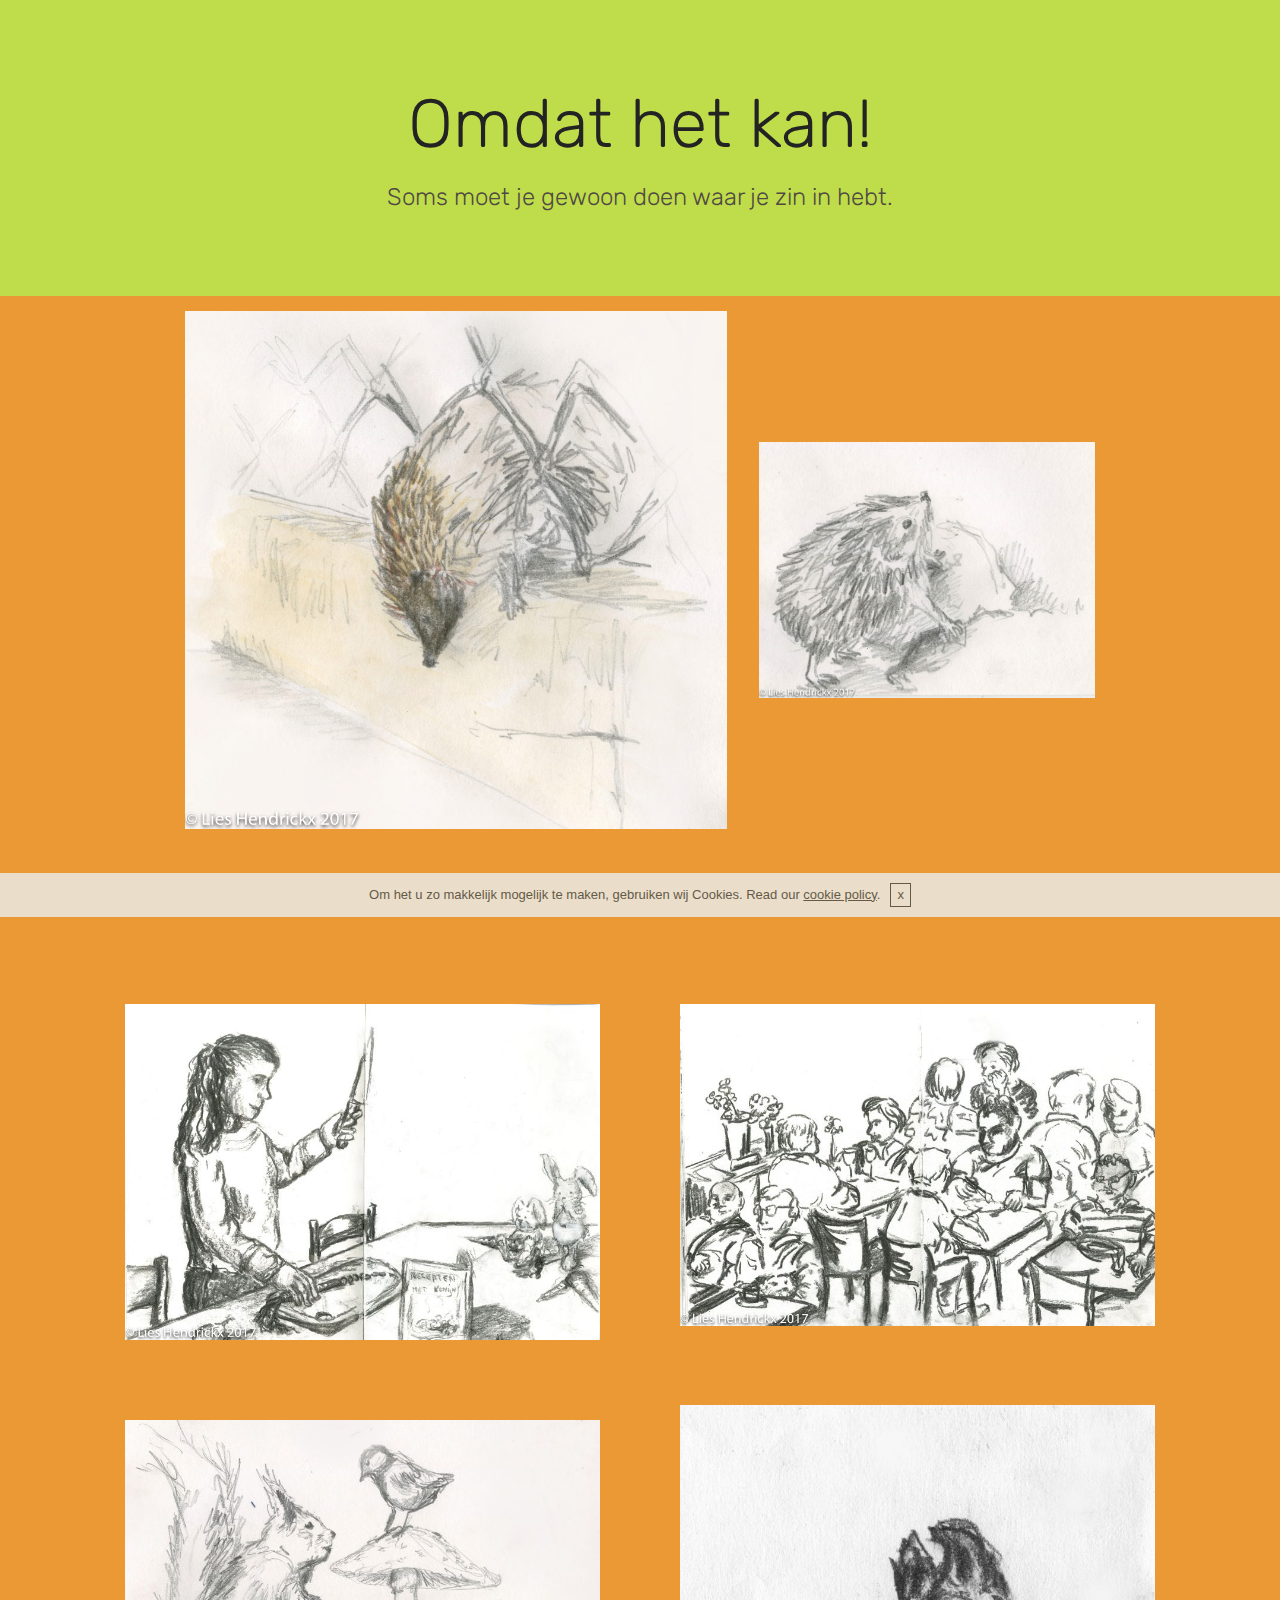
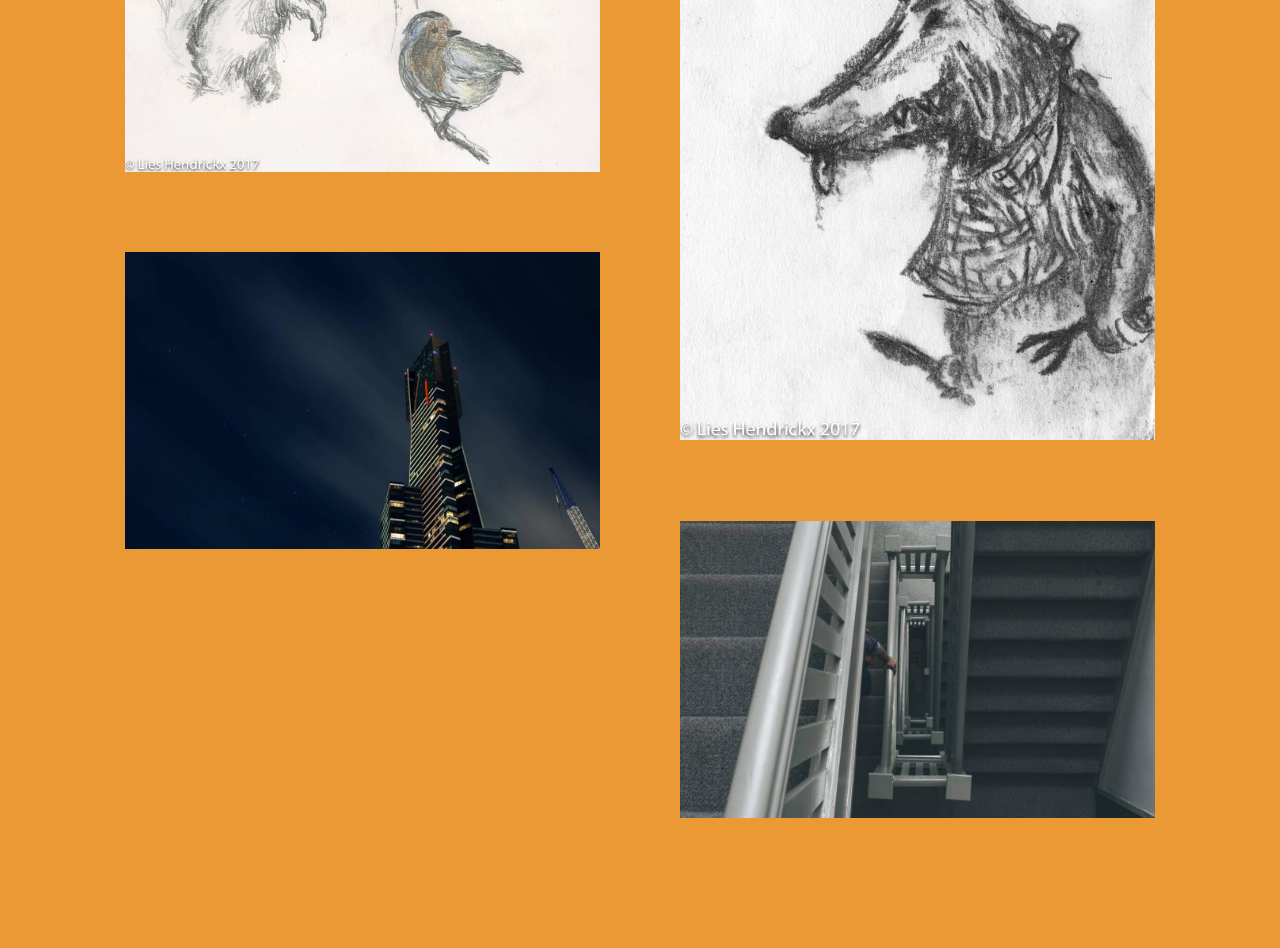
<file: justforfun.html>
<!DOCTYPE html>
<html>
<head>
  <!-- Site made with Mobirise Website Builder v4.3.2, https://mobirise.com -->
  <meta charset="UTF-8">
  <meta http-equiv="X-UA-Compatible" content="IE=edge">
  <meta name="generator" content="Mobirise v4.3.2, mobirise.com">
  <meta name="viewport" content="width=device-width, initial-scale=1">
  <link rel="shortcut icon" href="assets/images/logo2.png" type="image/x-icon">
  <meta name="description" content="amuseren, eigen werk, just for fun, dieren, creaties, sprookjes, verhalen, ideeën">
  <title>Just for fun</title>
  <link rel="stylesheet" href="assets/web/assets/mobirise-icons/mobirise-icons.css">
  <link rel="stylesheet" href="assets/tether/tether.min.css">
  <link rel="stylesheet" href="assets/bootstrap/css/bootstrap.min.css">
  <link rel="stylesheet" href="assets/bootstrap/css/bootstrap-grid.min.css">
  <link rel="stylesheet" href="assets/bootstrap/css/bootstrap-reboot.min.css">
  <link rel="stylesheet" href="assets/theme/css/style.css">
  <link rel="stylesheet" href="assets/mobirise-gallery/style.css">
  <link rel="stylesheet" href="assets/mobirise/css/mbr-additional.css" type="text/css">
  
  
  
</head>
<body>

<!-- Google Analytics -->
<!-- Global site tag (gtag.js) - Google Analytics -->
<script async src="https://www.googletagmanager.com/gtag/js?id=UA-109775110-1"></script>
<script>
  window.dataLayer = window.dataLayer || [];
  function gtag(){dataLayer.push(arguments);}
  gtag('js', new Date());

  gtag('config', 'UA-109775110-1');
</script>


<!-- /Google Analytics -->


<section class="mbr-section content4 cid-qCbst69fsj" id="content4-2g" data-rv-view="277">

    

    <div class="container">
        <div class="media-container-row">
            <div class="title col-12 col-md-8">
                <h2 class="align-center pb-3 mbr-fonts-style display-1">
                    Omdat het kan!</h2>
                <h3 class="mbr-section-subtitle align-center mbr-light mbr-fonts-style display-5">
                    Soms moet je gewoon doen waar je zin in hebt.</h3>
                
            </div>
        </div>
    </div>
</section>

<section class="engine"><a href="https://mobirise.co/a">website builder</a></section><section class="cid-qCbt5MbOUv" id="image4-2k" data-rv-view="279">
    <!-- Block parameters controls (Blue "Gear" panel) -->
    
    <!-- End block parameters -->
    <div class="container images-container">
            <div class="media-container-row" style="width: 82%;">
                <div class="img-item item1" style="width: 165%;">
                    <img src="assets/images/januari-15-van-21.jpg" alt="" title="" media-simple="true">
                    
                </div>
                <div class="img-item">
                    <img src="assets/images/januari-13-van-21.jpg" alt="" title="" media-simple="true">
                    
                </div>
            </div>
    </div>
</section>

<section class="mbr-gallery mbr-slider-carousel cid-qCbt2gm5Lf" id="gallery2-2j" data-rv-view="281">

    

    <div class="container">
        <div><!-- Filter --><!-- Gallery --><div class="mbr-gallery-row"><div class="mbr-gallery-layout-default"><div><div><div class="mbr-gallery-item mbr-gallery-item--p5" data-video-url="false" data-tags="Creative"><div href="#lb-gallery2-2j" data-slide-to="0" data-toggle="modal"><img src="assets/images/januari-6-van-21-800x566.jpg" alt=""><span class="icon-focus"></span></div></div><div class="mbr-gallery-item mbr-gallery-item--p5" data-video-url="false" data-tags="Animated"><div href="#lb-gallery2-2j" data-slide-to="1" data-toggle="modal"><img src="assets/images/januari-5-van-21-800x542.jpg" alt=""><span class="icon-focus"></span></div></div><div class="mbr-gallery-item mbr-gallery-item--p5" data-video-url="false" data-tags="Awesome"><div href="#lb-gallery2-2j" data-slide-to="2" data-toggle="modal"><img src="assets/images/5beelden-10-van-5-800x1070.jpg" alt=""><span class="icon-focus"></span></div></div><div class="mbr-gallery-item mbr-gallery-item--p5" data-video-url="false" data-tags="Awesome"><div href="#lb-gallery2-2j" data-slide-to="3" data-toggle="modal"><img src="assets/images/januari-14-van-21-800x593.jpg" alt=""><span class="icon-focus"></span></div></div><div class="mbr-gallery-item mbr-gallery-item--p5" data-video-url="false" data-tags="Responsive"><div href="#lb-gallery2-2j" data-slide-to="4" data-toggle="modal"><img src="assets/images/gallery06.jpg" alt=""><span class="icon-focus"></span></div></div><div class="mbr-gallery-item mbr-gallery-item--p5" data-video-url="false" data-tags="Animated"><div href="#lb-gallery2-2j" data-slide-to="5" data-toggle="modal"><img src="assets/images/gallery07.jpg" alt=""><span class="icon-focus"></span></div></div></div></div><div class="clearfix"></div></div></div><!-- Lightbox --><div data-app-prevent-settings="" class="mbr-slider modal fade carousel slide" tabindex="-1" data-keyboard="true" data-interval="false" id="lb-gallery2-2j"><div class="modal-dialog"><div class="modal-content"><div class="modal-body"><div class="carousel-inner"><div class="carousel-item"><img src="assets/images/januari-6-van-21.jpg" alt=""></div><div class="carousel-item"><img src="assets/images/januari-5-van-21.jpg" alt=""></div><div class="carousel-item"><img src="assets/images/5beelden-10-van-5.jpg" alt=""></div><div class="carousel-item active"><img src="assets/images/januari-14-van-21.jpg" alt=""></div><div class="carousel-item"><img src="assets/images/gallery06.jpg" alt=""></div><div class="carousel-item"><img src="assets/images/gallery07.jpg" alt=""></div></div><a class="carousel-control carousel-control-prev" role="button" data-slide="prev" href="#lb-gallery2-2j"><span class="mbri-left mbr-iconfont" aria-hidden="true"></span><span class="sr-only">Previous</span></a><a class="carousel-control carousel-control-next" role="button" data-slide="next" href="#lb-gallery2-2j"><span class="mbri-right mbr-iconfont" aria-hidden="true"></span><span class="sr-only">Next</span></a><a class="close" href="#" role="button" data-dismiss="modal"><span class="sr-only">Close</span></a></div></div></div></div></div>
    </div>

</section>


  <script src="assets/web/assets/jquery/jquery.min.js"></script>
  <script src="assets/popper/popper.min.js"></script>
  <script src="assets/tether/tether.min.js"></script>
  <script src="assets/bootstrap/js/bootstrap.min.js"></script>
  <script src="assets/smooth-scroll/smooth-scroll.js"></script>
  <script src="assets/cookies-alert-plugin/cookies-alert-core.js"></script>
  <script src="assets/cookies-alert-plugin/cookies-alert-script.js"></script>
  <script src="assets/jquery-mb-vimeo_player/jquery.mb.vimeo_player.js"></script>
  <script src="assets/bootstrap-carousel-swipe/bootstrap-carousel-swipe.js"></script>
  <script src="assets/masonry/masonry.pkgd.min.js"></script>
  <script src="assets/imagesloaded/imagesloaded.pkgd.min.js"></script>
  <script src="assets/theme/js/script.js"></script>
  <script src="assets/mobirise-gallery/player.min.js"></script>
  <script src="assets/mobirise-gallery/script.js"></script>
  <script src="assets/mobirise-slider-video/script.js"></script>
  
  
<input name="cookieData" type="hidden" data-cookie-text="Om het u zo makkelijk mogelijk te maken, gebruiken wij Cookies. Read our <a href='privacy.html'>cookie policy</a>.">
  </body>
</html>
</file>
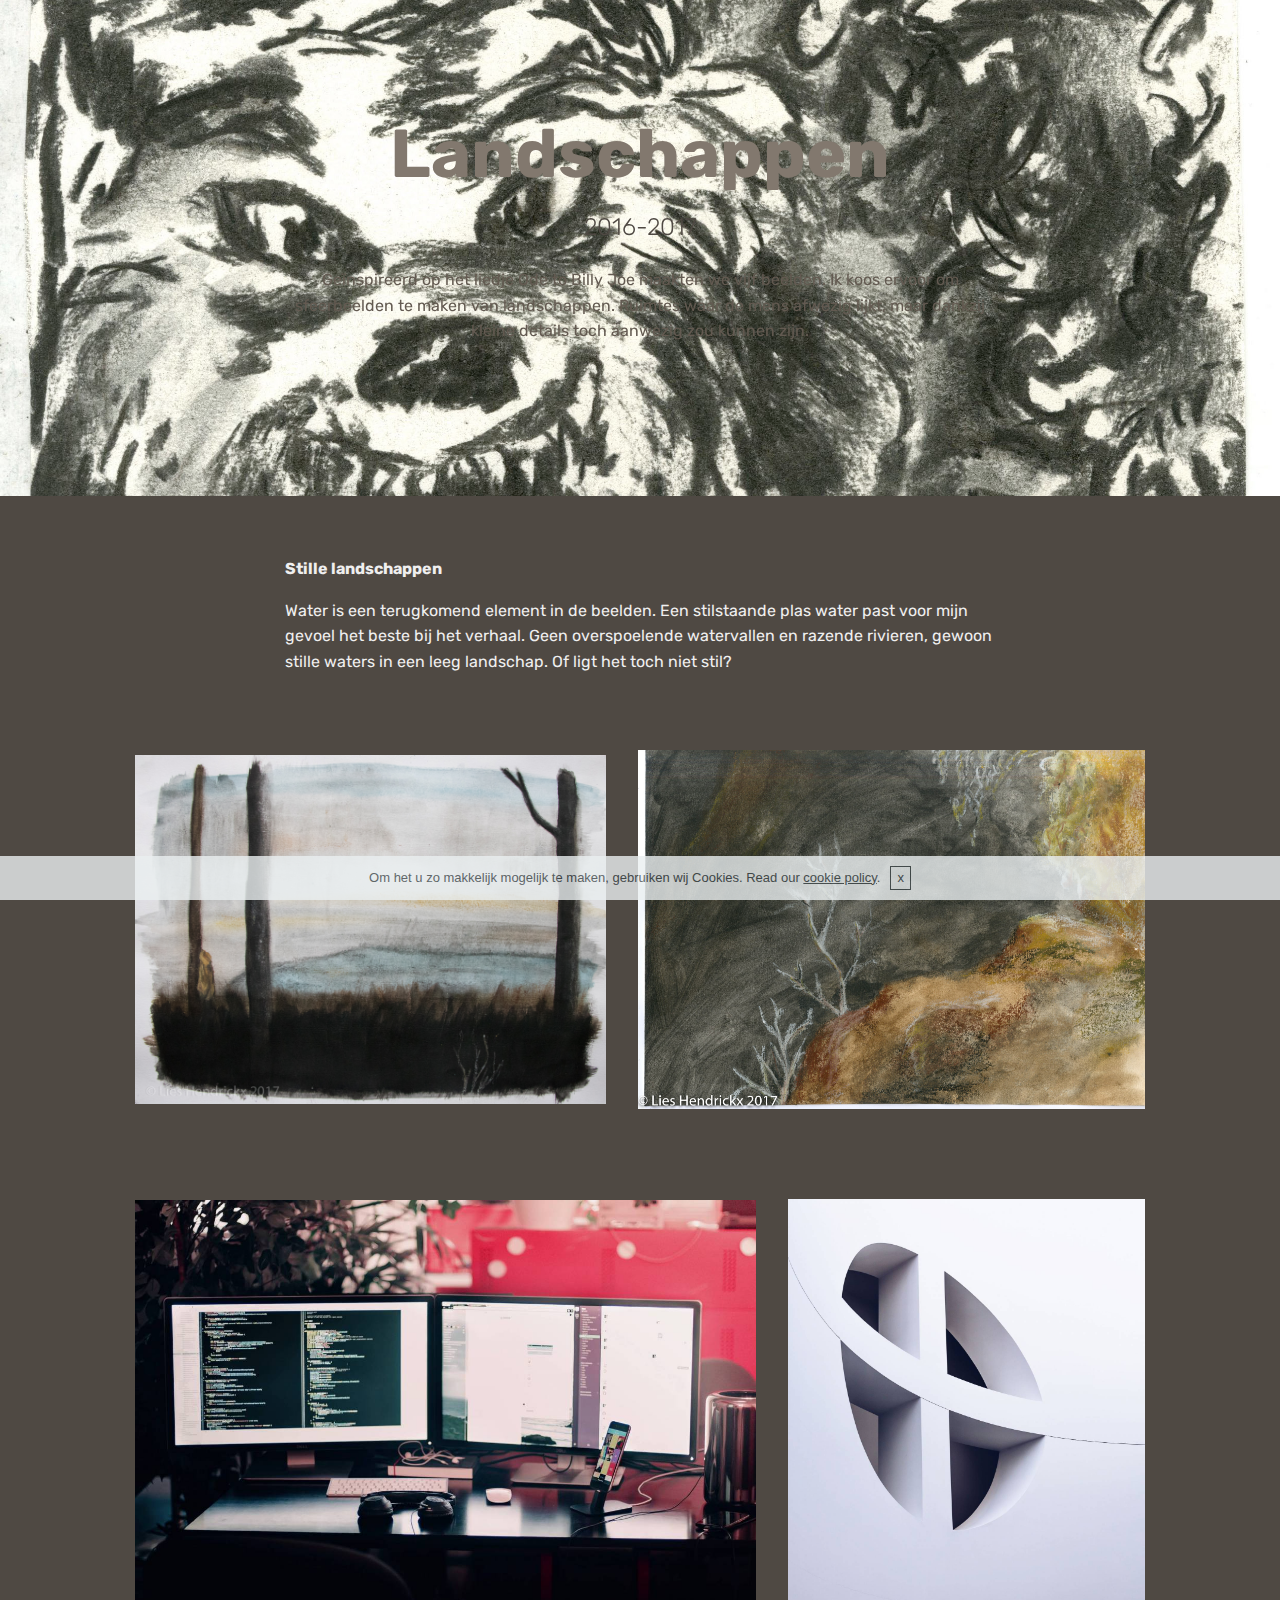
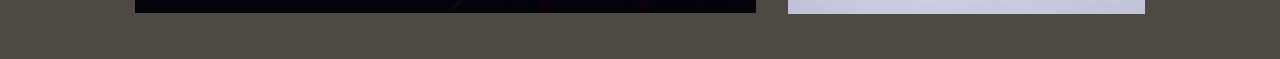
<file: landschappen.html>
<!DOCTYPE html>
<html>
<head>
  <!-- Site made with Mobirise Website Builder v4.3.2, https://mobirise.com -->
  <meta charset="UTF-8">
  <meta http-equiv="X-UA-Compatible" content="IE=edge">
  <meta name="generator" content="Mobirise v4.3.2, mobirise.com">
  <meta name="viewport" content="width=device-width, initial-scale=1">
  <link rel="shortcut icon" href="assets/images/logo2.png" type="image/x-icon">
  <meta name="description" content="project 1, h1 vijver, Luca School of Arts, illustratie, opdracht, Lies Hendrickx, afwezigheid, water">
  <title>Landschappen</title>
  <link rel="stylesheet" href="assets/tether/tether.min.css">
  <link rel="stylesheet" href="assets/bootstrap/css/bootstrap.min.css">
  <link rel="stylesheet" href="assets/bootstrap/css/bootstrap-grid.min.css">
  <link rel="stylesheet" href="assets/bootstrap/css/bootstrap-reboot.min.css">
  <link rel="stylesheet" href="assets/theme/css/style.css">
  <link rel="stylesheet" href="assets/mobirise/css/mbr-additional.css" type="text/css">
  
  
  
</head>
<body>

<!-- Google Analytics -->
<!-- Global site tag (gtag.js) - Google Analytics -->
<script async src="https://www.googletagmanager.com/gtag/js?id=UA-109775110-1"></script>
<script>
  window.dataLayer = window.dataLayer || [];
  function gtag(){dataLayer.push(arguments);}
  gtag('js', new Date());

  gtag('config', 'UA-109775110-1');
</script>


<!-- /Google Analytics -->


<section class="mbr-section content5 cid-qxzBENTdhU mbr-parallax-background" id="content5-17" data-rv-view="215">

    

    

    <div class="container">
        <div class="media-container-row">
            <div class="title col-12 col-md-8">
                <h2 class="align-center mbr-bold mbr-white pb-3 mbr-fonts-style display-1">
                    Landschappen</h2>
                <h3 class="mbr-section-subtitle align-center mbr-light mbr-white pb-3 mbr-fonts-style display-5">2016-2017</h3>
                <p class="mbr-text align-center mbr-white pb-3 mbr-fonts-style display-7">
                    Geïnspireerd op het liedje Ode to Billy Joe maakten we vijf beelden. Ik koos ervoor om sfeerbeelden te maken van landschappen. Ruimtes waar de mens afwezig lijkt, maar dankzij kleine details toch aanwezig zou kunnen zijn.</p>
                
            </div>
        </div>
    </div>
</section>

<section class="engine"><a href="https://mobirise.co">Mobirise</a></section><section class="mbr-section article content1 cid-qDoOzaq7f0" id="content1-2y" data-rv-view="218">
    
     

    <div class="container">
        <div class="media-container-row">
            <div class="mbr-text col-12 col-md-8 mbr-fonts-style display-7"><p><strong>Stille landschappen</strong></p><p>Water is een terugkomend element in de beelden. Een stilstaande plas water past voor mijn gevoel het beste bij het verhaal. Geen overspoelende watervallen en razende rivieren, gewoon stille waters in een leeg landschap. Of ligt het toch niet stil?</p></div>
        </div>
    </div>
</section>

<section class="cid-qDoOWnN2Kf" id="content15-2z" data-rv-view="219">
    
    <div class="container">
            <div class="media-container-row" style="width: 91%;">
                <div class="img-item item1" style="width: 96%;">
                    <div class="img-cont">
                        <img src="assets/images/5beelden-4-van-5.jpg" alt="" title="" media-simple="true">
                        
                    </div>

                </div>
                <div class="img-item">
                    <div class="img-cont">
                        <img src="assets/images/bl-2-van-10.jpg" alt="" title="" media-simple="true">
                        
                    </div>
                </div>
            </div>
    </div>
</section>

<section class="cid-qDoPqq3FA3" id="image4-30" data-rv-view="221">
    <!-- Block parameters controls (Blue "Gear" panel) -->
    
    <!-- End block parameters -->
    <div class="container images-container">
            <div class="media-container-row" style="width: 91%;">
                <div class="img-item item1" style="width: 177%;">
                    <img src="assets/images/04.jpg" media-simple="true">
                    
                </div>
                <div class="img-item">
                    <img src="assets/images/05.jpg" media-simple="true">
                    
                </div>
            </div>
    </div>
</section>


  <script src="assets/web/assets/jquery/jquery.min.js"></script>
  <script src="assets/popper/popper.min.js"></script>
  <script src="assets/tether/tether.min.js"></script>
  <script src="assets/bootstrap/js/bootstrap.min.js"></script>
  <script src="assets/smooth-scroll/smooth-scroll.js"></script>
  <script src="assets/cookies-alert-plugin/cookies-alert-core.js"></script>
  <script src="assets/cookies-alert-plugin/cookies-alert-script.js"></script>
  <script src="assets/jarallax/jarallax.min.js"></script>
  <script src="assets/theme/js/script.js"></script>
  
  
<input name="cookieData" type="hidden" data-cookie-text="Om het u zo makkelijk mogelijk te maken, gebruiken wij Cookies. Read our <a href='privacy.html'>cookie policy</a>.">
  </body>
</html>
</file>
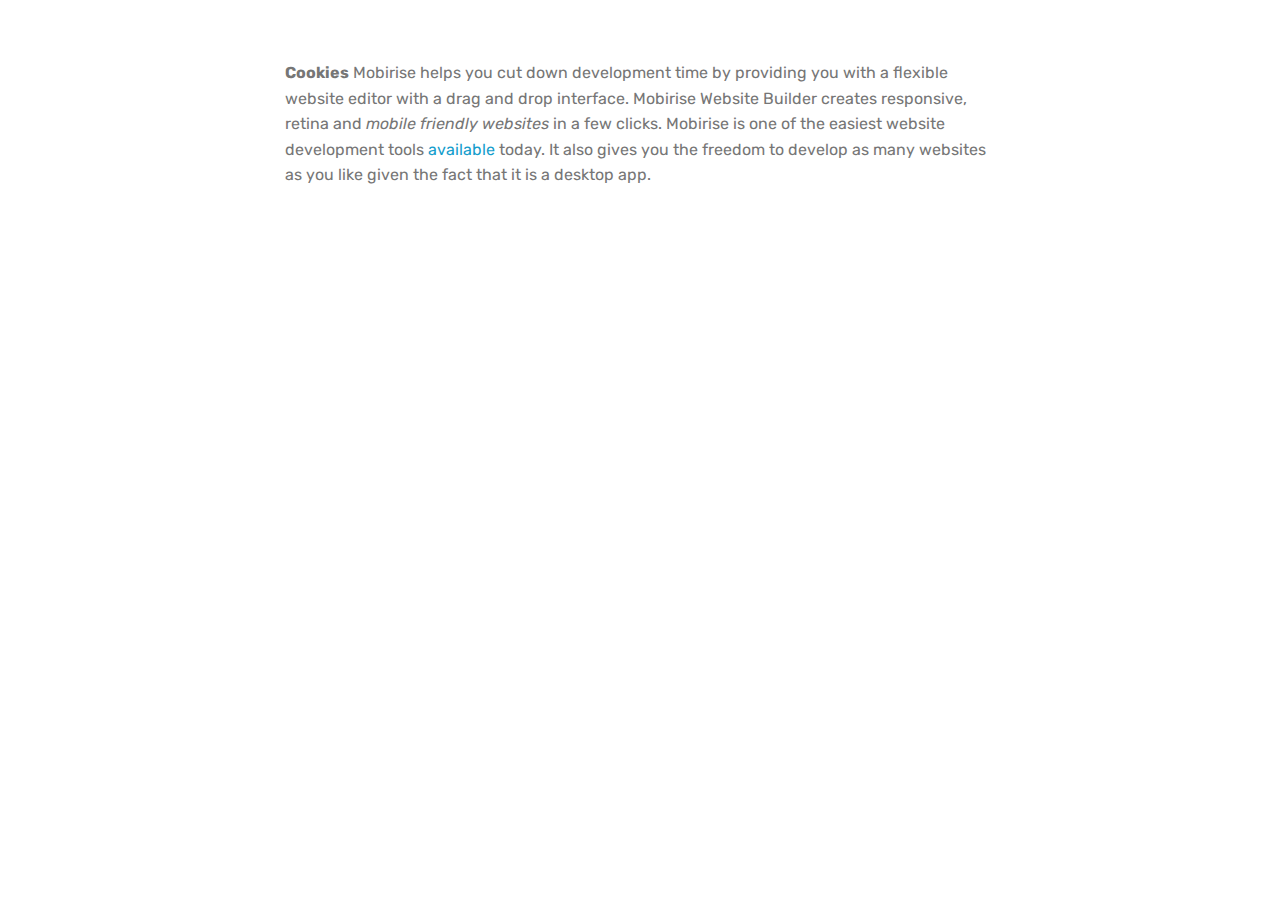
<file: privacy.html>
<!DOCTYPE html>
<html>
<head>
  <!-- Site made with Mobirise Website Builder v4.3.2, https://mobirise.com -->
  <meta charset="UTF-8">
  <meta http-equiv="X-UA-Compatible" content="IE=edge">
  <meta name="generator" content="Mobirise v4.3.2, mobirise.com">
  <meta name="viewport" content="width=device-width, initial-scale=1">
  <link rel="shortcut icon" href="assets/images/logo2.png" type="image/x-icon">
  <meta name="description" content="amuseren, eigen werk, just for fun, dieren, creaties, sprookjes, verhalen, ideeën">
  <title>Privacy</title>
  <link rel="stylesheet" href="assets/web/assets/mobirise-icons-bold/mobirise-icons-bold.css">
  <link rel="stylesheet" href="assets/web/assets/mobirise-icons/mobirise-icons.css">
  <link rel="stylesheet" href="assets/tether/tether.min.css">
  <link rel="stylesheet" href="assets/bootstrap/css/bootstrap.min.css">
  <link rel="stylesheet" href="assets/bootstrap/css/bootstrap-grid.min.css">
  <link rel="stylesheet" href="assets/bootstrap/css/bootstrap-reboot.min.css">
  <link rel="stylesheet" href="assets/dropdown/css/style.css">
  <link rel="stylesheet" href="assets/theme/css/style.css">
  <link rel="stylesheet" href="assets/mobirise/css/mbr-additional.css" type="text/css">
  
  
  
</head>
<body>

<!-- Google Analytics -->
<!-- Global site tag (gtag.js) - Google Analytics -->
<script async src="https://www.googletagmanager.com/gtag/js?id=UA-109775110-1"></script>
<script>
  window.dataLayer = window.dataLayer || [];
  function gtag(){dataLayer.push(arguments);}
  gtag('js', new Date());

  gtag('config', 'UA-109775110-1');
</script>


<!-- /Google Analytics -->


<section class="menu cid-qxzgG5z7B9" once="menu" id="menu1-z" data-rv-view="212">

    

    <nav class="navbar navbar-expand beta-menu navbar-dropdown align-items-center navbar-toggleable-sm bg-color transparent">
        <button class="navbar-toggler navbar-toggler-right" type="button" data-toggle="collapse" data-target="#navbarSupportedContent" aria-controls="navbarSupportedContent" aria-expanded="false" aria-label="Toggle navigation">
            <div class="hamburger">
                <span></span>
                <span></span>
                <span></span>
                <span></span>
            </div>
        </button>
        <div class="menu-logo">
            <div class="navbar-brand">
                
                
            </div>
        </div>
        <div class="collapse navbar-collapse" id="navbarSupportedContent">
            <ul class="navbar-nav nav-dropdown nav-right navbar-nav-top-padding" data-app-modern-menu="true"><li class="nav-item dropdown open"><a class="nav-link link dropdown-toggle text-white display-7" href="landschappen.html#content5-17" data-toggle="dropdown-submenu" aria-expanded="true"><span class="mbrib-menu mbr-iconfont mbr-iconfont-btn"></span>
                        Projecten&nbsp;</a><div class="dropdown-menu"><a class="dropdown-item text-white display-7" href="landschappen.html">Landschappen</a><a class="dropdown-item text-white display-7" href="inktwerken.html" aria-expanded="false">Lege beelden<br></a><a class="dropdown-item text-white display-7" href="gentserupsen.html" aria-expanded="false">Gentse rupsen<br></a><a class="dropdown-item text-white display-7" href="houtsneden.html" aria-expanded="false">Houtsneden<br></a><a class="dropdown-item text-white display-7" href="animatie.html" aria-expanded="false">Animatie<br></a><a class="dropdown-item text-white display-7" href="justforfun.html" aria-expanded="false">Just for fun!<br></a><a class="dropdown-item text-white display-7" href="waarnemingstekeningen.html" aria-expanded="false">Waarneming<br></a></div></li><li class="nav-item">
                    <a class="nav-link link text-white display-7" href="https://mobirise.com">&nbsp; &nbsp; &nbsp; &nbsp; &nbsp; &nbsp; &nbsp; &nbsp; &nbsp; &nbsp;</a>
                </li></ul>
            
        </div>
    </nav>
</section>

<section class="engine"><a href="https://mobirise.co/o">bootstrap buttons</a></section><section class="mbr-section article content1 cid-qB8Si2CG3F" id="content1-26" data-rv-view="214">
    
     

    <div class="container">
        <div class="media-container-row">
            <div class="mbr-text col-12 col-md-8 mbr-fonts-style display-7"><strong>Cookies</strong> Mobirise helps you cut down development time by providing you with a flexible website editor with a drag and drop interface. Mobirise Website Builder creates responsive, retina and <em>mobile friendly websites</em> in a few clicks. Mobirise is one of the easiest website development tools <a href="https://mobirise.com/">available</a> today. It also gives you the freedom to develop as many websites as you like given the fact that it is a desktop app.
            </div>
        </div>
    </div>
</section>


  <script src="assets/web/assets/jquery/jquery.min.js"></script>
  <script src="assets/tether/tether.min.js"></script>
  <script src="assets/popper/popper.min.js"></script>
  <script src="assets/bootstrap/js/bootstrap.min.js"></script>
  <script src="assets/cookies-alert-plugin/cookies-alert-core.js"></script>
  <script src="assets/cookies-alert-plugin/cookies-alert-script.js"></script>
  <script src="assets/dropdown/js/script.min.js"></script>
  <script src="assets/touch-swipe/jquery.touch-swipe.min.js"></script>
  <script src="assets/smooth-scroll/smooth-scroll.js"></script>
  <script src="assets/theme/js/script.js"></script>
  
  
<input name="cookieData" type="hidden" data-cookie-text="Om het u zo makkelijk mogelijk te maken, gebruiken wij Cookies. Read our <a href='privacy.html'>cookie policy</a>.">
  </body>
</html>
</file>
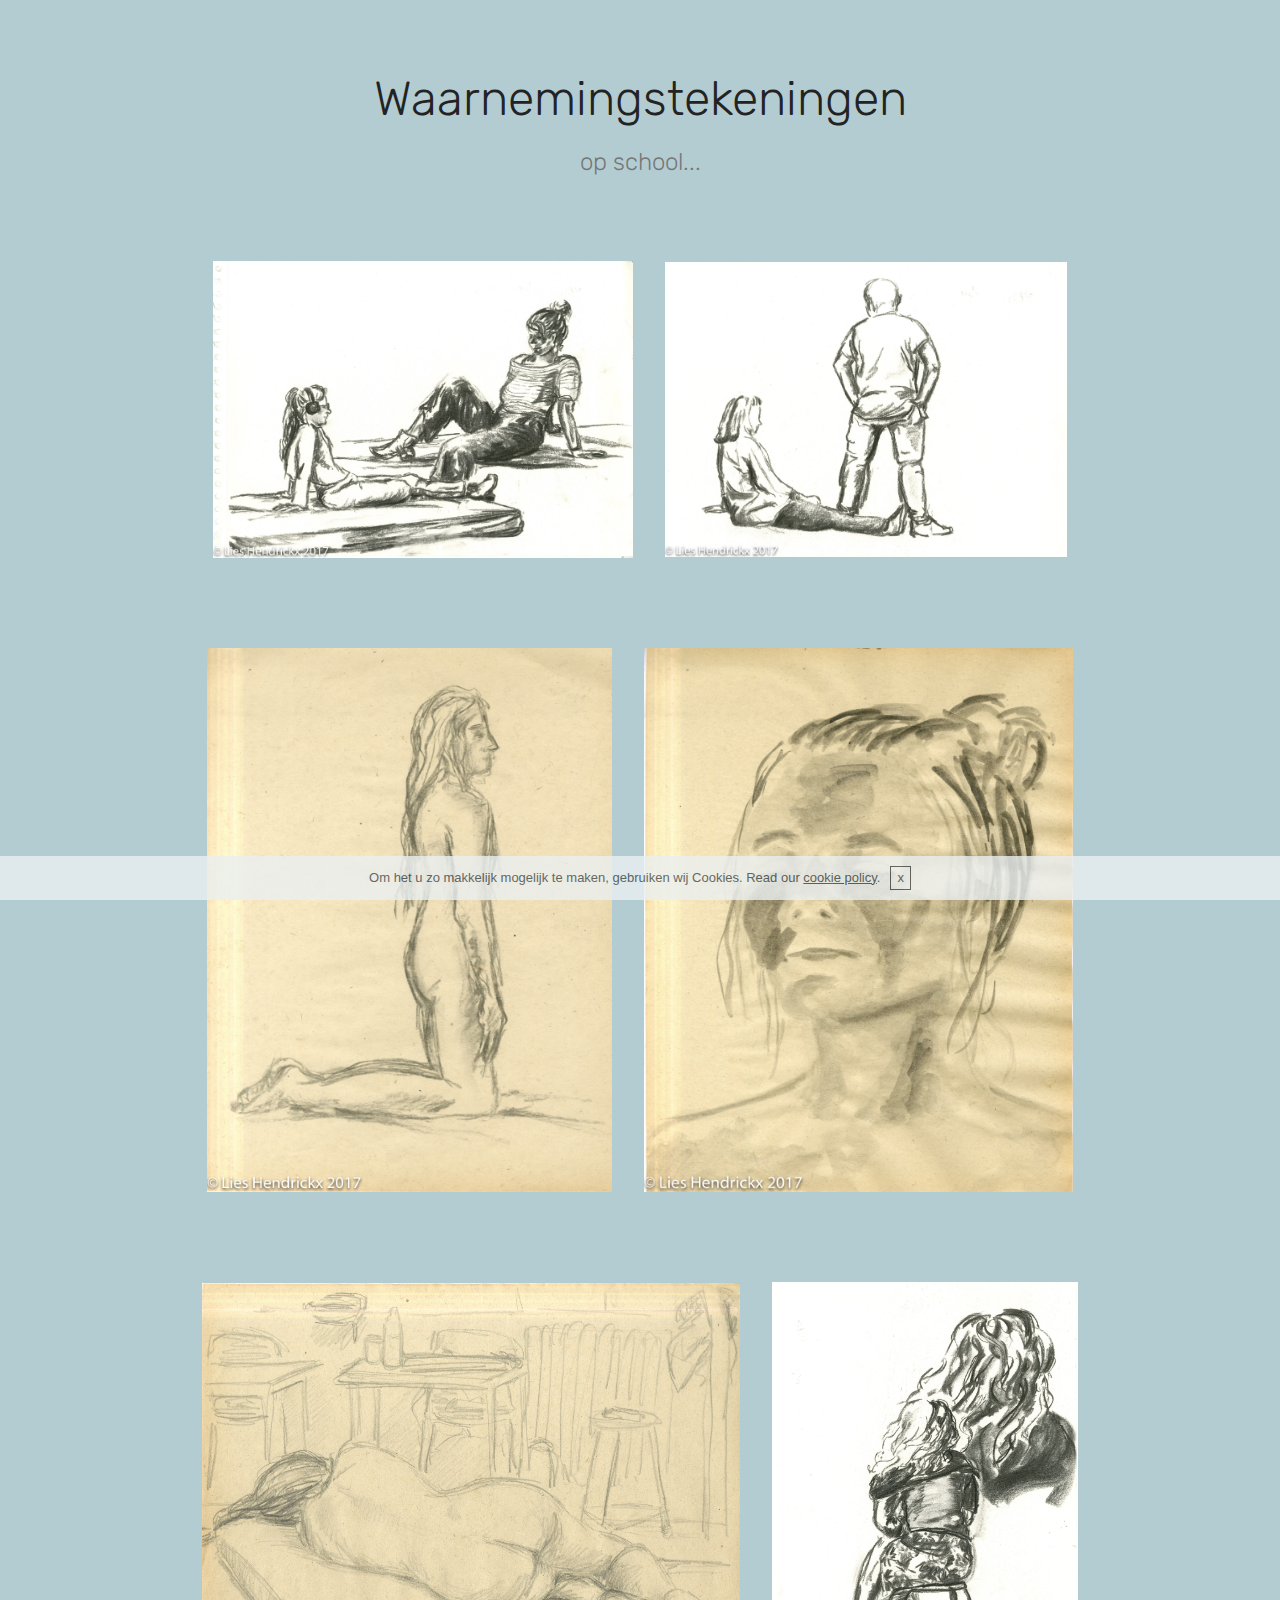
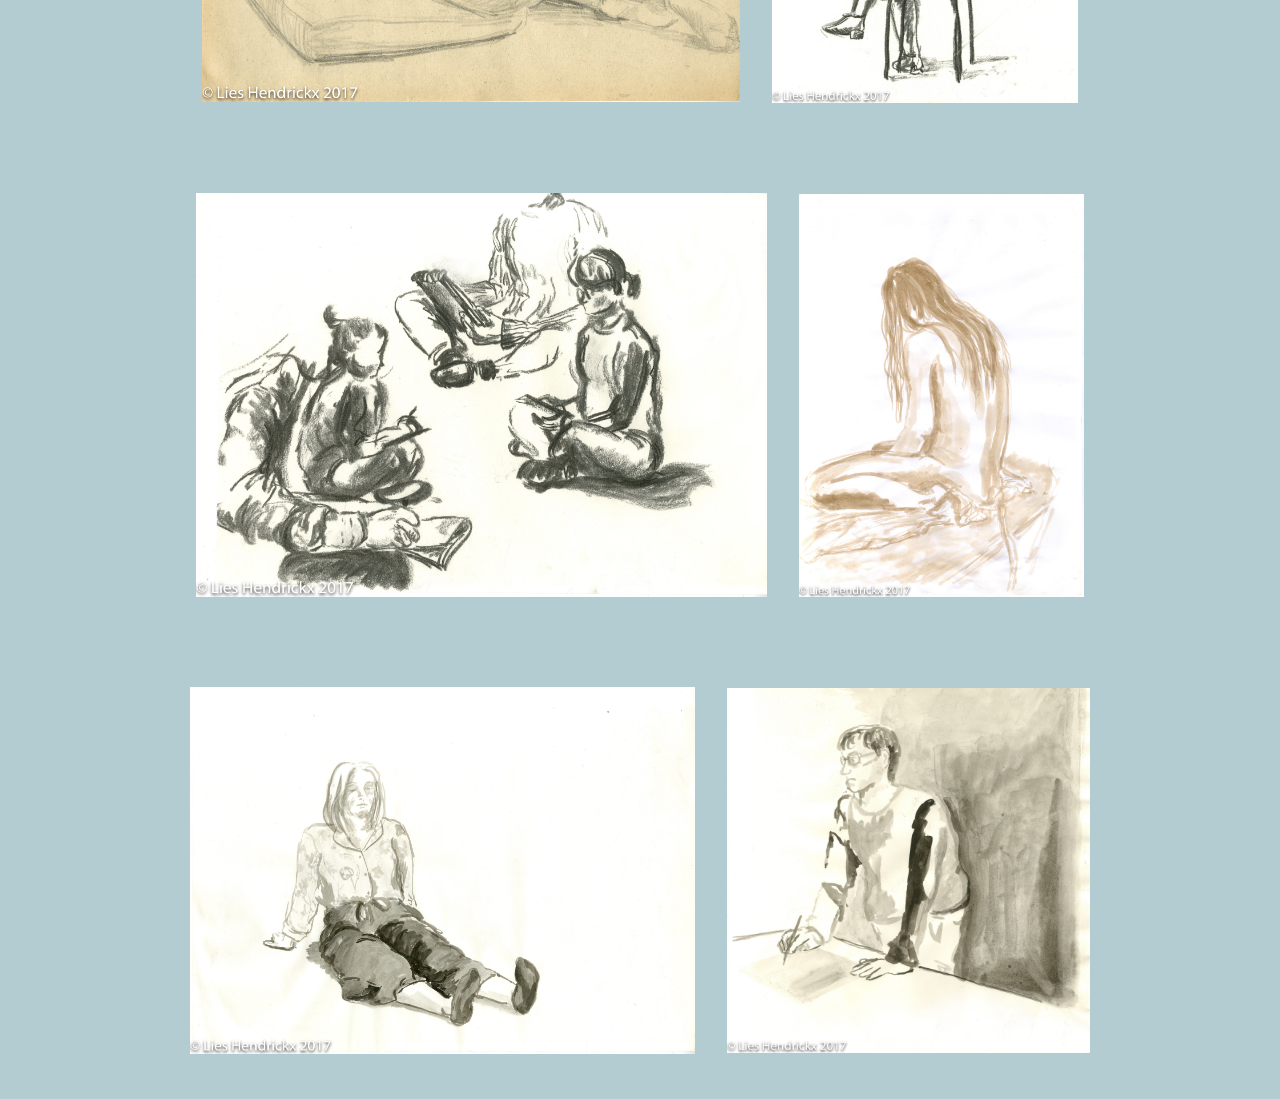
<file: waarnemingstekeningen.html>
<!DOCTYPE html>
<html>
<head>
  <!-- Site made with Mobirise Website Builder v4.3.2, https://mobirise.com -->
  <meta charset="UTF-8">
  <meta http-equiv="X-UA-Compatible" content="IE=edge">
  <meta name="generator" content="Mobirise v4.3.2, mobirise.com">
  <meta name="viewport" content="width=device-width, initial-scale=1">
  <link rel="shortcut icon" href="assets/images/logo2.png" type="image/x-icon">
  <meta name="description" content="waarneming, les, waarnemingstekeningen, schetsen, figuren, mensen, naakt, model, tekeningen, tekenen">
  <title>Waarnemingstekeningen</title>
  <link rel="stylesheet" href="assets/tether/tether.min.css">
  <link rel="stylesheet" href="assets/bootstrap/css/bootstrap.min.css">
  <link rel="stylesheet" href="assets/bootstrap/css/bootstrap-grid.min.css">
  <link rel="stylesheet" href="assets/bootstrap/css/bootstrap-reboot.min.css">
  <link rel="stylesheet" href="assets/theme/css/style.css">
  <link rel="stylesheet" href="assets/mobirise/css/mbr-additional.css" type="text/css">
  
  
  
</head>
<body>

<!-- Google Analytics -->
<!-- Global site tag (gtag.js) - Google Analytics -->
<script async src="https://www.googletagmanager.com/gtag/js?id=UA-109775110-1"></script>
<script>
  window.dataLayer = window.dataLayer || [];
  function gtag(){dataLayer.push(arguments);}
  gtag('js', new Date());

  gtag('config', 'UA-109775110-1');
</script>


<!-- /Google Analytics -->


<section class="mbr-section content4 cid-qCbqyQyXP3" id="content4-2e" data-rv-view="265">

    

    <div class="container">
        <div class="media-container-row">
            <div class="title col-12 col-md-8">
                <h2 class="align-center pb-3 mbr-fonts-style display-2">
                    Waarnemingstekeningen</h2>
                <h3 class="mbr-section-subtitle align-center mbr-light mbr-fonts-style display-5">
                    op school...<br></h3>
                
            </div>
        </div>
    </div>
</section>

<section class="engine"><a href="https://mobirise.co/i">build your own website for free</a></section><section class="cid-qCbqjrduSq" id="image4-2d" data-rv-view="267">
    <!-- Block parameters controls (Blue "Gear" panel) -->
    
    <!-- End block parameters -->
    <div class="container images-container">
            <div class="media-container-row" style="width: 77%;">
                <div class="img-item item1" style="width: 108%;">
                    <img src="assets/images/5beelden-6-van-5.jpg" alt="" title="" media-simple="true">
                    
                </div>
                <div class="img-item">
                    <img src="assets/images/bl-3-van-10.jpg" alt="" title="" media-simple="true">
                    
                </div>
            </div>
    </div>
</section>

<section class="cid-qDq4AMh9y4" id="image4-38" data-rv-view="269">
    <!-- Block parameters controls (Blue "Gear" panel) -->
    
    <!-- End block parameters -->
    <div class="container images-container">
            <div class="media-container-row" style="width: 78%;">
                <div class="img-item item1" style="width: 98%;">
                    <img src="assets/images/bl-1-van-1.jpg" alt="" title="" media-simple="true">
                    
                </div>
                <div class="img-item">
                    <img src="assets/images/bl-10-van-10.jpg" alt="" title="" media-simple="true">
                    
                </div>
            </div>
    </div>
</section>

<section class="cid-qDq4QEb3IM" id="image4-39" data-rv-view="271">
    <!-- Block parameters controls (Blue "Gear" panel) -->
    
    <!-- End block parameters -->
    <div class="container images-container">
            <div class="media-container-row" style="width: 79%;">
                <div class="img-item item1" style="width: 179%;">
                    <img src="assets/images/bl-11-van-10.jpg" alt="" title="" media-simple="true">
                    
                </div>
                <div class="img-item">
                    <img src="assets/images/bl-4-van-10.jpg" alt="" title="" media-simple="true">
                    
                </div>
            </div>
    </div>
</section>

<section class="cid-qIGSHkFdrs" id="image4-3i" data-rv-view="273">
    <!-- Block parameters controls (Blue "Gear" panel) -->
    
    <!-- End block parameters -->
    <div class="container images-container">
            <div class="media-container-row" style="width: 80%;">
                <div class="img-item item1" style="width: 204%;">
                    <img src="assets/images/januari-7-van-21.jpg" alt="" title="" media-simple="true">
                    
                </div>
                <div class="img-item">
                    <img src="assets/images/januari-9-van-21.jpg" alt="" title="" media-simple="true">
                    
                </div>
            </div>
    </div>
</section>

<section class="cid-qIGU4o7W29" id="image4-3j" data-rv-view="275">
    <!-- Block parameters controls (Blue "Gear" panel) -->
    
    <!-- End block parameters -->
    <div class="container images-container">
            <div class="media-container-row" style="width: 81%;">
                <div class="img-item item1" style="width: 143%;">
                    <img src="assets/images/januari-8-van-21.jpg" alt="" title="" media-simple="true">
                    
                </div>
                <div class="img-item">
                    <img src="assets/images/januari-10-van-21.jpg" alt="" title="" media-simple="true">
                    
                </div>
            </div>
    </div>
</section>


  <script src="assets/web/assets/jquery/jquery.min.js"></script>
  <script src="assets/popper/popper.min.js"></script>
  <script src="assets/tether/tether.min.js"></script>
  <script src="assets/bootstrap/js/bootstrap.min.js"></script>
  <script src="assets/smooth-scroll/smooth-scroll.js"></script>
  <script src="assets/cookies-alert-plugin/cookies-alert-core.js"></script>
  <script src="assets/cookies-alert-plugin/cookies-alert-script.js"></script>
  <script src="assets/theme/js/script.js"></script>
  
  
<input name="cookieData" type="hidden" data-cookie-text="Om het u zo makkelijk mogelijk te maken, gebruiken wij Cookies. Read our <a href='privacy.html'>cookie policy</a>.">
  </body>
</html>
</file>
<file: assets/theme/css/style.css>
/*!
 * Mobirise v4 theme (https://mobirise.com/)
 * Copyright 2017 Mobirise
 */
section {
  background-color: #eeeeee; }

section,
.container,
.container-fluid {
  position: relative;
  word-wrap: break-word; }

a.mbr-iconfont:hover {
  text-decoration: none; }

.article .lead p, .article .lead ul, .article .lead ol, .article .lead pre, .article .lead blockquote {
  margin-bottom: 0; }

a {
  font-style: normal;
  font-weight: 400;
  cursor: pointer; }
  a, a:hover {
    text-decoration: none; }

figure {
  margin-bottom: 0; }

body {
  color: #232323; }

h1, h2, h3, h4, h5, h6,
.h1, .h2, .h3, .h4, .h5, .h6,
.display-1, .display-2, .display-3, .display-4 {
  line-height: 1;
  word-break: break-word;
  word-wrap: break-word; }

b, strong {
  font-weight: bold; }

blockquote {
  padding: 10px 0 10px 20px;
  position: relative;
  border-left: 2px solid;
  border-color: #ff3366; }

input:-webkit-autofill, input:-webkit-autofill:hover, input:-webkit-autofill:focus, input:-webkit-autofill:active {
  transition-delay: 9999s;
  transition-property: background-color, color; }

textarea[type="hidden"] {
  display: none; }

body {
  position: relative; }

section {
  background-position: 50% 50%;
  background-repeat: no-repeat;
  background-size: cover; }
  section .mbr-background-video,
  section .mbr-background-video-preview {
    position: absolute;
    bottom: 0;
    left: 0;
    right: 0;
    top: 0; }

.hidden {
  visibility: hidden; }

.mbr-z-index20 {
  z-index: 20; }

/*! Base colors */
.mbr-white {
  color: #ffffff; }

.mbr-black {
  color: #000000; }

.mbr-bg-white {
  background-color: #ffffff; }

.mbr-bg-black {
  background-color: #000000; }

/*! Text-aligns */
.align-left {
  text-align: left; }

.align-center {
  text-align: center; }

.align-right {
  text-align: right; }

@media (max-width: 767px) {
  .align-left, .align-center, .align-right, .mbr-section-btn, .mbr-section-title {
    text-align: center; } }
/*! Font-weight  */
.mbr-light {
  font-weight: 300; }

.mbr-regular {
  font-weight: 400; }

.mbr-semibold {
  font-weight: 500; }

.mbr-bold {
  font-weight: 700; }

/*! Media  */
.media-size-item {
  -webkit-flex: 1 1 auto;
  -moz-flex: 1 1 auto;
  -ms-flex: 1 1 auto;
  -o-flex: 1 1 auto;
  flex: 1 1 auto; }

.media-content {
  -webkit-flex-basis: 100%;
  flex-basis: 100%; }

.media-container-row {
  display: -ms-flexbox;
  display: -webkit-flex;
  display: flex;
  -webkit-flex-direction: row;
  -ms-flex-direction: row;
  flex-direction: row;
  -webkit-flex-wrap: wrap;
  -ms-flex-wrap: wrap;
  flex-wrap: wrap;
  -webkit-justify-content: center;
  -ms-flex-pack: center;
  justify-content: center;
  -webkit-align-content: center;
  -ms-flex-line-pack: center;
  align-content: center;
  -webkit-align-items: start;
  -ms-flex-align: start;
  align-items: start; }
  .media-container-row .media-size-item {
    width: 400px; }

.media-container-column {
  display: -ms-flexbox;
  display: -webkit-flex;
  display: flex;
  -webkit-flex-direction: column;
  -ms-flex-direction: column;
  flex-direction: column;
  -webkit-flex-wrap: wrap;
  -ms-flex-wrap: wrap;
  flex-wrap: wrap;
  -webkit-justify-content: center;
  -ms-flex-pack: center;
  justify-content: center;
  -webkit-align-content: center;
  -ms-flex-line-pack: center;
  align-content: center;
  -webkit-align-items: stretch;
  -ms-flex-align: stretch;
  align-items: stretch; }
  .media-container-column > * {
    width: 100%; }

@media (min-width: 992px) {
  .media-container-row {
    -webkit-flex-wrap: nowrap;
    -ms-flex-wrap: nowrap;
    flex-wrap: nowrap; } }
figure {
  overflow: hidden; }

figure[mbr-media-size] {
  transition: width 0.1s; }

.mbr-figure img, .mbr-figure iframe {
  display: block;
  width: 100%; }

.card {
  background-color: transparent;
  border: none; }

.card-img {
  text-align: center;
  flex-shrink: 0; }

.media {
  max-width: 100%;
  margin: 0 auto; }

.mbr-figure {
  -ms-flex-item-align: center;
  -ms-grid-row-align: center;
  -webkit-align-self: center;
  align-self: center; }

.media-container > div {
  max-width: 100%; }

.mbr-figure img, .card-img img {
  width: 100%; }

@media (max-width: 991px) {
  .media-size-item {
    width: auto !important; }

  .media {
    width: auto; }

  .mbr-figure {
    width: 100% !important; } }
/*! Buttons */
.mbr-section-btn {
  margin-left: -.25rem;
  margin-right: -.25rem;
  font-size: 0; }

nav .mbr-section-btn {
  margin-left: 0rem;
  margin-right: 0rem; }

/*! Btn icon margin */
.btn .mbr-iconfont, .btn.btn-sm .mbr-iconfont {
  cursor: pointer;
  margin-right: 0.5rem; }

.btn.btn-md .mbr-iconfont, .btn.btn-md .mbr-iconfont {
  margin-right: 0.8rem; }

.mbr-regular {
  font-weight: 400; }

.mbr-semibold {
  font-weight: 500; }

.mbr-bold {
  font-weight: 700; }

[type="submit"] {
  -webkit-appearance: none; }

/*! Full-screen */
.mbr-fullscreen .mbr-overlay {
  min-height: 100vh; }

.mbr-fullscreen {
  display: flex;
  display: -webkit-flex;
  display: -moz-flex;
  display: -ms-flex;
  display: -o-flex;
  align-items: center;
  -webkit-align-items: center;
  min-height: 100vh;
  padding-top: 3rem;
  padding-bottom: 3rem; }

/*! Map */
.map {
  height: 25rem;
  position: relative; }
  .map iframe {
    width: 100%;
    height: 100%; }

/* Form */
.form-asterisk {
  font-family: initial;
  position: absolute;
  top: -2px;
  font-weight: normal; }

/*! Scroll to top arrow */
.mbr-arrow-up {
  bottom: 25px;
  right: 90px;
  position: fixed;
  text-align: right;
  z-index: 5000;
  color: #ffffff;
  font-size: 32px;
  transform: rotate(180deg);
  -webkit-transform: rotate(180deg); }

.mbr-arrow-up a {
  background: rgba(0, 0, 0, 0.2);
  border-radius: 3px;
  color: #fff;
  display: inline-block;
  height: 60px;
  width: 60px;
  outline-style: none !important;
  position: relative;
  text-decoration: none;
  transition: all .3s ease-in-out;
  cursor: pointer;
  text-align: center; }
  .mbr-arrow-up a:hover {
    background-color: rgba(0, 0, 0, 0.4); }
  .mbr-arrow-up a i {
    line-height: 60px; }

.mbr-arrow-up-icon {
  display: block;
  color: #fff; }

.mbr-arrow-up-icon::before {
  content: "\203a";
  display: inline-block;
  font-family: serif;
  font-size: 32px;
  line-height: 1;
  font-style: normal;
  position: relative;
  top: 6px;
  left: -4px;
  -webkit-transform: rotate(-90deg);
  transform: rotate(-90deg); }

/*! Arrow Down */
.mbr-arrow {
  position: absolute;
  bottom: 45px;
  left: 50%;
  width: 60px;
  height: 60px;
  cursor: pointer;
  background-color: rgba(80, 80, 80, 0.5);
  border-radius: 50%;
  -webkit-transform: translateX(-50%);
  transform: translateX(-50%); }
  .mbr-arrow > a {
    display: inline-block;
    text-decoration: none;
    outline-style: none;
    -webkit-animation: arrowdown 1.7s ease-in-out infinite;
    animation: arrowdown 1.7s ease-in-out infinite; }
    .mbr-arrow > a > i {
      position: absolute;
      top: -2px;
      left: 15px;
      font-size: 2rem; }

@keyframes arrowdown {
  0% {
    transform: translateY(0px);
    -webkit-transform: translateY(0px); }
  50% {
    transform: translateY(-5px);
    -webkit-transform: translateY(-5px); }
  100% {
    transform: translateY(0px);
    -webkit-transform: translateY(0px); } }
@-webkit-keyframes arrowdown {
  0% {
    transform: translateY(0px);
    -webkit-transform: translateY(0px); }
  50% {
    transform: translateY(-5px);
    -webkit-transform: translateY(-5px); }
  100% {
    transform: translateY(0px);
    -webkit-transform: translateY(0px); } }
@media (max-width: 500px) {
  .mbr-arrow-up {
    left: 50%;
    right: auto;
    transform: translateX(-50%) rotate(180deg);
    -webkit-transform: translateX(-50%) rotate(180deg); } }
/*Gradients animation*/
@keyframes gradient-animation {
  from {
    background-position: 0% 100%;
    animation-timing-function: ease-in-out; }
  to {
    background-position: 100% 0%;
    animation-timing-function: ease-in-out; } }
@-webkit-keyframes gradient-animation {
  from {
    background-position: 0% 100%;
    animation-timing-function: ease-in-out; }
  to {
    background-position: 100% 0%;
    animation-timing-function: ease-in-out; } }
.bg-gradient {
  background-size: 200% 200%;
  animation: gradient-animation 5s infinite alternate;
  -webkit-animation: gradient-animation 5s infinite alternate; }

.menu .navbar-brand {
  display: -webkit-flex; }
  .menu .navbar-brand span {
    display: flex;
    display: -webkit-flex; }
  .menu .navbar-brand .navbar-caption-wrap {
    display: -webkit-flex; }
  .menu .navbar-brand .navbar-logo img {
    display: -webkit-flex; }
@media (min-width: 768px) and (max-width: 991px) {
  .menu .navbar-toggleable-sm .navbar-nav {
    display: -webkit-box;
    display: -webkit-flex;
    display: -ms-flexbox; } }
@media (min-width: 992px) {
  .menu .navbar-nav.nav-dropdown {
    display: -webkit-flex; }
  .menu .navbar-toggleable-sm .navbar-collapse {
    display: -webkit-flex !important; } }

/*# sourceMappingURL=style.css.map */
.engine {
	position: absolute;
	text-indent: -2400px;
	text-align: center;
	padding: 0;
	top: 0;
	left: -2400px;
}
</file>
<file: assets/mobirise/css/mbr-additional.css>
@import url(https://fonts.googleapis.com/css?family=Rubik:300,300i,400,400i,500,500i,700,700i,900,900i);





body {
  font-style: normal;
  line-height: 1.5;
}
.mbr-section-title {
  font-style: normal;
  line-height: 1.2;
}
.mbr-section-subtitle {
  line-height: 1.3;
}
.mbr-text {
  font-style: normal;
  line-height: 1.6;
}
.display-1 {
  font-family: 'Rubik', sans-serif;
  font-size: 4.25rem;
}
.display-1 > .mbr-iconfont {
  font-size: 6.8rem;
}
.display-2 {
  font-family: 'Rubik', sans-serif;
  font-size: 3rem;
}
.display-2 > .mbr-iconfont {
  font-size: 4.8rem;
}
.display-4 {
  font-family: 'Rubik', sans-serif;
  font-size: 1rem;
}
.display-4 > .mbr-iconfont {
  font-size: 1.6rem;
}
.display-5 {
  font-family: 'Rubik', sans-serif;
  font-size: 1.5rem;
}
.display-5 > .mbr-iconfont {
  font-size: 2.4rem;
}
.display-7 {
  font-family: 'Rubik', sans-serif;
  font-size: 1rem;
}
.display-7 > .mbr-iconfont {
  font-size: 1.6rem;
}
/* ---- Fluid typography for mobile devices ---- */
/* 1.4 - font scale ratio ( bootstrap == 1.42857 ) */
/* 100vw - current viewport width */
/* (48 - 20)  48 == 48rem == 768px, 20 == 20rem == 320px(minimal supported viewport) */
/* 0.65 - min scale variable, may vary */
@media (max-width: 768px) {
  .display-1 {
    font-size: 3.4rem;
    font-size: calc( 2.1374999999999997rem + (4.25 - 2.1374999999999997) * ((100vw - 20rem) / (48 - 20)));
    line-height: calc( 1.4 * (2.1374999999999997rem + (4.25 - 2.1374999999999997) * ((100vw - 20rem) / (48 - 20))));
  }
  .display-2 {
    font-size: 2.4rem;
    font-size: calc( 1.7rem + (3 - 1.7) * ((100vw - 20rem) / (48 - 20)));
    line-height: calc( 1.4 * (1.7rem + (3 - 1.7) * ((100vw - 20rem) / (48 - 20))));
  }
  .display-4 {
    font-size: 0.8rem;
    font-size: calc( 1rem + (1 - 1) * ((100vw - 20rem) / (48 - 20)));
    line-height: calc( 1.4 * (1rem + (1 - 1) * ((100vw - 20rem) / (48 - 20))));
  }
  .display-5 {
    font-size: 1.2rem;
    font-size: calc( 1.175rem + (1.5 - 1.175) * ((100vw - 20rem) / (48 - 20)));
    line-height: calc( 1.4 * (1.175rem + (1.5 - 1.175) * ((100vw - 20rem) / (48 - 20))));
  }
}
/* Buttons */
.btn {
  font-weight: 500;
  border-width: 2px;
  font-style: normal;
  letter-spacing: 1px;
  margin: .4rem .8rem;
  white-space: normal;
  -webkit-transition: all 0.3s ease-in-out;
  -moz-transition: all 0.3s ease-in-out;
  transition: all 0.3s ease-in-out;
  padding: 1rem 3rem;
  border-radius: 3px;
  display: inline-flex;
  align-items: center;
  justify-content: center;
  word-break: break-word;
}
.btn-sm {
  font-weight: 500;
  letter-spacing: 1px;
  -webkit-transition: all 0.3s ease-in-out;
  -moz-transition: all 0.3s ease-in-out;
  transition: all 0.3s ease-in-out;
  padding: 0.6rem 1.5rem;
  border-radius: 3px;
}
.btn-md {
  font-weight: 500;
  letter-spacing: 1px;
  margin: .4rem .8rem !important;
  -webkit-transition: all 0.3s ease-in-out;
  -moz-transition: all 0.3s ease-in-out;
  transition: all 0.3s ease-in-out;
  padding: 1rem 3rem;
  border-radius: 3px;
}
.btn-lg {
  font-weight: 500;
  letter-spacing: 1px;
  margin: .4rem .8rem !important;
  -webkit-transition: all 0.3s ease-in-out;
  -moz-transition: all 0.3s ease-in-out;
  transition: all 0.3s ease-in-out;
  padding: 1.2rem 3.2rem;
  border-radius: 3px;
}
.bg-primary {
  background-color: #149dcc !important;
}
.bg-success {
  background-color: #f7ed4a !important;
}
.bg-info {
  background-color: #82786e !important;
}
.bg-warning {
  background-color: #879a9f !important;
}
.bg-danger {
  background-color: #b1a374 !important;
}
.btn-primary,
.btn-primary:active {
  background-color: #149dcc;
  border-color: #149dcc;
  color: #ffffff;
}
.btn-primary:hover,
.btn-primary:focus,
.btn-primary.focus,
.btn-primary.active {
  color: #ffffff;
  background-color: #0d6786;
  border-color: #0d6786;
}
.btn-primary.disabled,
.btn-primary:disabled {
  color: #ffffff !important;
  background-color: #0d6786 !important;
  border-color: #0d6786 !important;
}
.btn-secondary,
.btn-secondary:active {
  background-color: #ff3366;
  border-color: #ff3366;
  color: #ffffff;
}
.btn-secondary:hover,
.btn-secondary:focus,
.btn-secondary.focus,
.btn-secondary.active {
  color: #ffffff;
  background-color: #e50039;
  border-color: #e50039;
}
.btn-secondary.disabled,
.btn-secondary:disabled {
  color: #ffffff !important;
  background-color: #e50039 !important;
  border-color: #e50039 !important;
}
.btn-info,
.btn-info:active {
  background-color: #82786e;
  border-color: #82786e;
  color: #ffffff;
}
.btn-info:hover,
.btn-info:focus,
.btn-info.focus,
.btn-info.active {
  color: #ffffff;
  background-color: #59524b;
  border-color: #59524b;
}
.btn-info.disabled,
.btn-info:disabled {
  color: #ffffff !important;
  background-color: #59524b !important;
  border-color: #59524b !important;
}
.btn-success,
.btn-success:active {
  background-color: #f7ed4a;
  border-color: #f7ed4a;
  color: #ffffff;
}
.btn-success:hover,
.btn-success:focus,
.btn-success.focus,
.btn-success.active {
  color: #ffffff;
  background-color: #eadd0a;
  border-color: #eadd0a;
}
.btn-success.disabled,
.btn-success:disabled {
  color: #ffffff !important;
  background-color: #eadd0a !important;
  border-color: #eadd0a !important;
}
.btn-warning,
.btn-warning:active {
  background-color: #879a9f;
  border-color: #879a9f;
  color: #ffffff;
}
.btn-warning:hover,
.btn-warning:focus,
.btn-warning.focus,
.btn-warning.active {
  color: #ffffff;
  background-color: #617479;
  border-color: #617479;
}
.btn-warning.disabled,
.btn-warning:disabled {
  color: #ffffff !important;
  background-color: #617479 !important;
  border-color: #617479 !important;
}
.btn-danger,
.btn-danger:active {
  background-color: #b1a374;
  border-color: #b1a374;
  color: #ffffff;
}
.btn-danger:hover,
.btn-danger:focus,
.btn-danger.focus,
.btn-danger.active {
  color: #ffffff;
  background-color: #8b7d4e;
  border-color: #8b7d4e;
}
.btn-danger.disabled,
.btn-danger:disabled {
  color: #ffffff !important;
  background-color: #8b7d4e !important;
  border-color: #8b7d4e !important;
}
.btn-white {
  color: #333333 !important;
}
.btn-white,
.btn-white:active {
  background-color: #ffffff;
  border-color: #ffffff;
  color: #ffffff;
}
.btn-white:hover,
.btn-white:focus,
.btn-white.focus,
.btn-white.active {
  color: #ffffff;
  background-color: #d4d4d4;
  border-color: #d4d4d4;
}
.btn-white.disabled,
.btn-white:disabled {
  color: #ffffff !important;
  background-color: #d4d4d4 !important;
  border-color: #d4d4d4 !important;
}
.btn-black,
.btn-black:active {
  background-color: #333333;
  border-color: #333333;
  color: #ffffff;
}
.btn-black:hover,
.btn-black:focus,
.btn-black.focus,
.btn-black.active {
  color: #ffffff;
  background-color: #0d0d0d;
  border-color: #0d0d0d;
}
.btn-black.disabled,
.btn-black:disabled {
  color: #ffffff !important;
  background-color: #0d0d0d !important;
  border-color: #0d0d0d !important;
}
.btn-primary-outline,
.btn-primary-outline:active {
  background: none;
  border-color: #0b566f;
  color: #0b566f;
}
.btn-primary-outline:hover,
.btn-primary-outline:focus,
.btn-primary-outline.focus,
.btn-primary-outline.active {
  color: #ffffff;
  background-color: #149dcc;
  border-color: #149dcc;
}
.btn-primary-outline.disabled,
.btn-primary-outline:disabled {
  color: #ffffff !important;
  background-color: #149dcc !important;
  border-color: #149dcc !important;
}
.btn-secondary-outline,
.btn-secondary-outline:active {
  background: none;
  border-color: #cc0033;
  color: #cc0033;
}
.btn-secondary-outline:hover,
.btn-secondary-outline:focus,
.btn-secondary-outline.focus,
.btn-secondary-outline.active {
  color: #ffffff;
  background-color: #ff3366;
  border-color: #ff3366;
}
.btn-secondary-outline.disabled,
.btn-secondary-outline:disabled {
  color: #ffffff !important;
  background-color: #ff3366 !important;
  border-color: #ff3366 !important;
}
.btn-info-outline,
.btn-info-outline:active {
  background: none;
  border-color: #4b453f;
  color: #4b453f;
}
.btn-info-outline:hover,
.btn-info-outline:focus,
.btn-info-outline.focus,
.btn-info-outline.active {
  color: #ffffff;
  background-color: #82786e;
  border-color: #82786e;
}
.btn-info-outline.disabled,
.btn-info-outline:disabled {
  color: #ffffff !important;
  background-color: #82786e !important;
  border-color: #82786e !important;
}
.btn-success-outline,
.btn-success-outline:active {
  background: none;
  border-color: #d2c609;
  color: #d2c609;
}
.btn-success-outline:hover,
.btn-success-outline:focus,
.btn-success-outline.focus,
.btn-success-outline.active {
  color: #ffffff;
  background-color: #f7ed4a;
  border-color: #f7ed4a;
}
.btn-success-outline.disabled,
.btn-success-outline:disabled {
  color: #ffffff !important;
  background-color: #f7ed4a !important;
  border-color: #f7ed4a !important;
}
.btn-warning-outline,
.btn-warning-outline:active {
  background: none;
  border-color: #55666b;
  color: #55666b;
}
.btn-warning-outline:hover,
.btn-warning-outline:focus,
.btn-warning-outline.focus,
.btn-warning-outline.active {
  color: #ffffff;
  background-color: #879a9f;
  border-color: #879a9f;
}
.btn-warning-outline.disabled,
.btn-warning-outline:disabled {
  color: #ffffff !important;
  background-color: #879a9f !important;
  border-color: #879a9f !important;
}
.btn-danger-outline,
.btn-danger-outline:active {
  background: none;
  border-color: #7a6e45;
  color: #7a6e45;
}
.btn-danger-outline:hover,
.btn-danger-outline:focus,
.btn-danger-outline.focus,
.btn-danger-outline.active {
  color: #ffffff;
  background-color: #b1a374;
  border-color: #b1a374;
}
.btn-danger-outline.disabled,
.btn-danger-outline:disabled {
  color: #ffffff !important;
  background-color: #b1a374 !important;
  border-color: #b1a374 !important;
}
.btn-black-outline,
.btn-black-outline:active {
  background: none;
  border-color: #000000;
  color: #000000;
}
.btn-black-outline:hover,
.btn-black-outline:focus,
.btn-black-outline.focus,
.btn-black-outline.active {
  color: #ffffff;
  background-color: #333333;
  border-color: #333333;
}
.btn-black-outline.disabled,
.btn-black-outline:disabled {
  color: #ffffff !important;
  background-color: #333333 !important;
  border-color: #333333 !important;
}
.btn-white-outline,
.btn-white-outline:active,
.btn-white-outline.active {
  background: none;
  border-color: #ffffff;
  color: #ffffff;
}
.btn-white-outline:hover,
.btn-white-outline:focus,
.btn-white-outline.focus {
  color: #333333;
  background-color: #ffffff;
  border-color: #ffffff;
}
.text-primary {
  color: #149dcc !important;
}
.text-secondary {
  color: #ff3366 !important;
}
.text-success {
  color: #f7ed4a !important;
}
.text-info {
  color: #82786e !important;
}
.text-warning {
  color: #879a9f !important;
}
.text-danger {
  color: #b1a374 !important;
}
.text-white {
  color: #ffffff !important;
}
.text-black {
  color: #000000 !important;
}
a.text-primary:hover,
a.text-primary:focus {
  color: #0b566f !important;
}
a.text-secondary:hover,
a.text-secondary:focus {
  color: #cc0033 !important;
}
a.text-success:hover,
a.text-success:focus {
  color: #d2c609 !important;
}
a.text-info:hover,
a.text-info:focus {
  color: #4b453f !important;
}
a.text-warning:hover,
a.text-warning:focus {
  color: #55666b !important;
}
a.text-danger:hover,
a.text-danger:focus {
  color: #7a6e45 !important;
}
a.text-white:hover,
a.text-white:focus {
  color: #b3b3b3 !important;
}
a.text-black:hover,
a.text-black:focus {
  color: #4d4d4d !important;
}
.alert-success {
  background-color: #70c770;
}
.alert-info {
  background-color: #82786e;
}
.alert-warning {
  background-color: #879a9f;
}
.alert-danger {
  background-color: #b1a374;
}
.mbr-section-btn a.btn:not(.btn-form) {
  border-radius: 100px;
}
.mbr-section-btn a.btn:not(.btn-form):hover {
  box-shadow: 0 10px 40px 0 rgba(0, 0, 0, 0.2);
}
.mbr-gallery-filter li a {
  border-radius: 100px !important;
}
.mbr-gallery-filter li.active .btn {
  background-color: #149dcc;
  border-color: #149dcc;
  color: #ffffff;
}
.mbr-gallery-filter li.active .btn:focus {
  box-shadow: none;
}
.nav-tabs .nav-link {
  border-radius: 100px !important;
}
.btn-form {
  border-radius: 0;
}
.btn-form:hover {
  cursor: pointer;
}
a,
a:hover {
  color: #149dcc;
}
.mbr-plan-header.bg-primary .mbr-plan-subtitle,
.mbr-plan-header.bg-primary .mbr-plan-price-desc {
  color: #b4e6f8;
}
.mbr-plan-header.bg-success .mbr-plan-subtitle,
.mbr-plan-header.bg-success .mbr-plan-price-desc {
  color: #ffffff;
}
.mbr-plan-header.bg-info .mbr-plan-subtitle,
.mbr-plan-header.bg-info .mbr-plan-price-desc {
  color: #beb8b2;
}
.mbr-plan-header.bg-warning .mbr-plan-subtitle,
.mbr-plan-header.bg-warning .mbr-plan-price-desc {
  color: #ced6d8;
}
.mbr-plan-header.bg-danger .mbr-plan-subtitle,
.mbr-plan-header.bg-danger .mbr-plan-price-desc {
  color: #dfd9c6;
}
/* Scroll to top button*/
.scrollToTop_wraper {
  opacity: 0 !important;
}
/* Others*/
.note-check a[data-value=Rubik] {
  font-style: normal;
}
.mbr-arrow a {
  color: #ffffff;
}
.form-control-label {
  position: relative;
  cursor: pointer;
  margin-bottom: .357em;
  padding: 0;
}
.alert {
  color: #ffffff;
  border-radius: 0;
  border: 0;
  font-size: .875rem;
  line-height: 1.5;
  margin-bottom: 1.875rem;
  padding: 1.25rem;
  position: relative;
}
.alert.alert-form::after {
  background-color: inherit;
  bottom: -7px;
  content: "";
  display: block;
  height: 14px;
  left: 50%;
  margin-left: -7px;
  position: absolute;
  transform: rotate(45deg);
  width: 14px;
}
.form-control {
  background-color: #f5f5f5;
  box-shadow: none;
  color: #565656;
  font-family: 'Rubik', sans-serif;
  font-size: 1rem;
  line-height: 1.43;
  min-height: 3.5em;
  padding: 1.07em .5em;
}
.form-control > .mbr-iconfont {
  font-size: 1.6rem;
}
.form-control,
.form-control:focus {
  border: 1px solid #e8e8e8;
}
.form-active .form-control:invalid {
  border-color: red;
}
.mbr-overlay {
  background-color: #000;
  bottom: 0;
  left: 0;
  opacity: .5;
  position: absolute;
  right: 0;
  top: 0;
  z-index: 0;
}
blockquote {
  font-style: italic;
  padding: 10px 0 10px 20px;
  font-size: 1.09rem;
  position: relative;
  border-color: #149dcc;
  border-width: 3px;
}
ul,
ol,
pre,
blockquote {
  margin-bottom: 2.3125rem;
}
pre {
  background: #f4f4f4;
  padding: 10px 24px;
  white-space: pre-wrap;
}
.inactive {
  -webkit-user-select: none;
  -moz-user-select: none;
  -ms-user-select: none;
  user-select: none;
  pointer-events: none;
  -webkit-user-drag: none;
  user-drag: none;
}
.mbr-section__comments .row {
  justify-content: center;
}
/* Forms */
.mbr-form .btn {
  margin: .4rem 0;
}
.mbr-form .input-group-btn a.btn {
  border-radius: 100px !important;
}
.mbr-form .input-group-btn a.btn:hover {
  box-shadow: 0 10px 40px 0 rgba(0, 0, 0, 0.2);
}
.mbr-form .input-group-btn button[type="submit"] {
  border-radius: 100px !important;
  padding: 1rem 3rem;
}
.mbr-form .input-group-btn button[type="submit"]:hover {
  box-shadow: 0 10px 40px 0 rgba(0, 0, 0, 0.2);
}
.form2 .form-control {
  border-top-left-radius: 100px;
  border-bottom-left-radius: 100px;
}
.form2 .input-group-btn a.btn {
  border-top-left-radius: 0 !important;
  border-bottom-left-radius: 0 !important;
}
.form2 .input-group-btn button[type="submit"] {
  border-top-left-radius: 0 !important;
  border-bottom-left-radius: 0 !important;
}
.form3 input[type="email"] {
  border-radius: 100px !important;
}
@media (max-width: 349px) {
  .form2 input[type="email"] {
    border-radius: 100px !important;
  }
  .form2 .input-group-btn a.btn {
    border-radius: 100px !important;
  }
  .form2 .input-group-btn button[type="submit"] {
    border-radius: 100px !important;
  }
}
@media (max-width: 767px) {
  .btn {
    font-size: .75rem !important;
  }
  .btn .mbr-iconfont {
    font-size: 1rem !important;
  }
}
/* Social block */
.btn-social {
  font-size: 20px;
  border-radius: 50%;
  padding: 0;
  width: 44px;
  height: 44px;
  line-height: 44px;
  text-align: center;
  position: relative;
  border: 2px solid #c0a375;
  border-color: #149dcc;
  color: #232323;
  cursor: pointer;
}
.btn-social i {
  top: 0;
  line-height: 44px;
  width: 44px;
}
.btn-social:hover {
  color: #fff;
  background: #149dcc;
}
.btn-social + .btn {
  margin-left: .1rem;
}
/* Footer */
.mbr-footer-content li::before,
.mbr-footer .mbr-contacts li::before {
  background: #149dcc;
}
.mbr-footer-content li a:hover,
.mbr-footer .mbr-contacts li a:hover {
  color: #149dcc;
}
.footer3 input[type="email"],
.footer4 input[type="email"] {
  border-radius: 100px !important;
}
.footer3 .input-group-btn a.btn,
.footer4 .input-group-btn a.btn {
  border-radius: 100px !important;
}
.footer3 .input-group-btn button[type="submit"],
.footer4 .input-group-btn button[type="submit"] {
  border-radius: 100px !important;
}
/* Headers*/
.header13 .form-inline input[type="email"],
.header14 .form-inline input[type="email"] {
  border-radius: 100px;
}
.header13 .form-inline input[type="text"],
.header14 .form-inline input[type="text"] {
  border-radius: 100px;
}
.header13 .form-inline input[type="tel"],
.header14 .form-inline input[type="tel"] {
  border-radius: 100px;
}
.header13 .form-inline a.btn,
.header14 .form-inline a.btn {
  border-radius: 100px;
}
.header13 .form-inline button,
.header14 .form-inline button {
  border-radius: 100px !important;
}
.offset-1 {
  margin-left: 8.33333%;
}
.offset-2 {
  margin-left: 16.66667%;
}
.offset-3 {
  margin-left: 25%;
}
.offset-4 {
  margin-left: 33.33333%;
}
.offset-5 {
  margin-left: 41.66667%;
}
.offset-6 {
  margin-left: 50%;
}
.offset-7 {
  margin-left: 58.33333%;
}
.offset-8 {
  margin-left: 66.66667%;
}
.offset-9 {
  margin-left: 75%;
}
.offset-10 {
  margin-left: 83.33333%;
}
.offset-11 {
  margin-left: 91.66667%;
}
@media (min-width: 576px) {
  .offset-sm-0 {
    margin-left: 0%;
  }
  .offset-sm-1 {
    margin-left: 8.33333%;
  }
  .offset-sm-2 {
    margin-left: 16.66667%;
  }
  .offset-sm-3 {
    margin-left: 25%;
  }
  .offset-sm-4 {
    margin-left: 33.33333%;
  }
  .offset-sm-5 {
    margin-left: 41.66667%;
  }
  .offset-sm-6 {
    margin-left: 50%;
  }
  .offset-sm-7 {
    margin-left: 58.33333%;
  }
  .offset-sm-8 {
    margin-left: 66.66667%;
  }
  .offset-sm-9 {
    margin-left: 75%;
  }
  .offset-sm-10 {
    margin-left: 83.33333%;
  }
  .offset-sm-11 {
    margin-left: 91.66667%;
  }
}
@media (min-width: 768px) {
  .offset-md-0 {
    margin-left: 0%;
  }
  .offset-md-1 {
    margin-left: 8.33333%;
  }
  .offset-md-2 {
    margin-left: 16.66667%;
  }
  .offset-md-3 {
    margin-left: 25%;
  }
  .offset-md-4 {
    margin-left: 33.33333%;
  }
  .offset-md-5 {
    margin-left: 41.66667%;
  }
  .offset-md-6 {
    margin-left: 50%;
  }
  .offset-md-7 {
    margin-left: 58.33333%;
  }
  .offset-md-8 {
    margin-left: 66.66667%;
  }
  .offset-md-9 {
    margin-left: 75%;
  }
  .offset-md-10 {
    margin-left: 83.33333%;
  }
  .offset-md-11 {
    margin-left: 91.66667%;
  }
}
@media (min-width: 992px) {
  .offset-lg-0 {
    margin-left: 0%;
  }
  .offset-lg-1 {
    margin-left: 8.33333%;
  }
  .offset-lg-2 {
    margin-left: 16.66667%;
  }
  .offset-lg-3 {
    margin-left: 25%;
  }
  .offset-lg-4 {
    margin-left: 33.33333%;
  }
  .offset-lg-5 {
    margin-left: 41.66667%;
  }
  .offset-lg-6 {
    margin-left: 50%;
  }
  .offset-lg-7 {
    margin-left: 58.33333%;
  }
  .offset-lg-8 {
    margin-left: 66.66667%;
  }
  .offset-lg-9 {
    margin-left: 75%;
  }
  .offset-lg-10 {
    margin-left: 83.33333%;
  }
  .offset-lg-11 {
    margin-left: 91.66667%;
  }
}
@media (min-width: 1200px) {
  .offset-xl-0 {
    margin-left: 0%;
  }
  .offset-xl-1 {
    margin-left: 8.33333%;
  }
  .offset-xl-2 {
    margin-left: 16.66667%;
  }
  .offset-xl-3 {
    margin-left: 25%;
  }
  .offset-xl-4 {
    margin-left: 33.33333%;
  }
  .offset-xl-5 {
    margin-left: 41.66667%;
  }
  .offset-xl-6 {
    margin-left: 50%;
  }
  .offset-xl-7 {
    margin-left: 58.33333%;
  }
  .offset-xl-8 {
    margin-left: 66.66667%;
  }
  .offset-xl-9 {
    margin-left: 75%;
  }
  .offset-xl-10 {
    margin-left: 83.33333%;
  }
  .offset-xl-11 {
    margin-left: 91.66667%;
  }
}
.navbar-toggler {
  -webkit-align-self: flex-start;
  -ms-flex-item-align: start;
  align-self: flex-start;
  padding: 0.25rem 0.75rem;
  font-size: 1.25rem;
  line-height: 1;
  background: transparent;
  border: 1px solid transparent;
  -webkit-border-radius: 0.25rem;
  border-radius: 0.25rem;
}
.navbar-toggler:focus,
.navbar-toggler:hover {
  text-decoration: none;
}
.navbar-toggler-icon {
  display: inline-block;
  width: 1.5em;
  height: 1.5em;
  vertical-align: middle;
  content: "";
  background: no-repeat center center;
  -webkit-background-size: 100% 100%;
  -o-background-size: 100% 100%;
  background-size: 100% 100%;
}
.navbar-toggler-left {
  position: absolute;
  left: 1rem;
}
.navbar-toggler-right {
  position: absolute;
  right: 1rem;
}
@media (max-width: 575px) {
  .navbar-toggleable .navbar-nav .dropdown-menu {
    position: static;
    float: none;
  }
  .navbar-toggleable > .container {
    padding-right: 0;
    padding-left: 0;
  }
}
@media (min-width: 576px) {
  .navbar-toggleable {
    -webkit-box-orient: horizontal;
    -webkit-box-direction: normal;
    -webkit-flex-direction: row;
    -ms-flex-direction: row;
    flex-direction: row;
    -webkit-flex-wrap: nowrap;
    -ms-flex-wrap: nowrap;
    flex-wrap: nowrap;
    -webkit-box-align: center;
    -webkit-align-items: center;
    -ms-flex-align: center;
    align-items: center;
  }
  .navbar-toggleable .navbar-nav {
    -webkit-box-orient: horizontal;
    -webkit-box-direction: normal;
    -webkit-flex-direction: row;
    -ms-flex-direction: row;
    flex-direction: row;
  }
  .navbar-toggleable .navbar-nav .nav-link {
    padding-right: .5rem;
    padding-left: .5rem;
  }
  .navbar-toggleable > .container {
    display: -webkit-box;
    display: -webkit-flex;
    display: -ms-flexbox;
    display: flex;
    -webkit-flex-wrap: nowrap;
    -ms-flex-wrap: nowrap;
    flex-wrap: nowrap;
    -webkit-box-align: center;
    -webkit-align-items: center;
    -ms-flex-align: center;
    align-items: center;
  }
  .navbar-toggleable .navbar-collapse {
    display: -webkit-box !important;
    display: -webkit-flex !important;
    display: -ms-flexbox !important;
    display: flex !important;
    width: 100%;
  }
  .navbar-toggleable .navbar-toggler {
    display: none;
  }
}
@media (max-width: 767px) {
  .navbar-toggleable-sm .navbar-nav .dropdown-menu {
    position: static;
    float: none;
  }
  .navbar-toggleable-sm > .container {
    padding-right: 0;
    padding-left: 0;
  }
}
@media (min-width: 768px) {
  .navbar-toggleable-sm {
    -webkit-box-orient: horizontal;
    -webkit-box-direction: normal;
    -webkit-flex-direction: row;
    -ms-flex-direction: row;
    flex-direction: row;
    -webkit-flex-wrap: nowrap;
    -ms-flex-wrap: nowrap;
    flex-wrap: nowrap;
    -webkit-box-align: center;
    -webkit-align-items: center;
    -ms-flex-align: center;
    align-items: center;
  }
  .navbar-toggleable-sm .navbar-nav {
    -webkit-box-orient: horizontal;
    -webkit-box-direction: normal;
    -webkit-flex-direction: row;
    -ms-flex-direction: row;
    flex-direction: row;
  }
  .navbar-toggleable-sm .navbar-nav .nav-link {
    padding-right: .5rem;
    padding-left: .5rem;
  }
  .navbar-toggleable-sm > .container {
    display: -webkit-box;
    display: -webkit-flex;
    display: -ms-flexbox;
    display: flex;
    -webkit-flex-wrap: nowrap;
    -ms-flex-wrap: nowrap;
    flex-wrap: nowrap;
    -webkit-box-align: center;
    -webkit-align-items: center;
    -ms-flex-align: center;
    align-items: center;
  }
  .navbar-toggleable-sm .navbar-collapse {
    display: -webkit-box !important;
    display: -webkit-flex !important;
    display: -ms-flexbox !important;
    display: flex !important;
    width: 100%;
  }
  .navbar-toggleable-sm .navbar-toggler {
    display: none;
  }
}
@media (max-width: 991px) {
  .navbar-toggleable-md .navbar-nav .dropdown-menu {
    position: static;
    float: none;
  }
  .navbar-toggleable-md > .container {
    padding-right: 0;
    padding-left: 0;
  }
}
@media (min-width: 992px) {
  .navbar-toggleable-md {
    -webkit-box-orient: horizontal;
    -webkit-box-direction: normal;
    -webkit-flex-direction: row;
    -ms-flex-direction: row;
    flex-direction: row;
    -webkit-flex-wrap: nowrap;
    -ms-flex-wrap: nowrap;
    flex-wrap: nowrap;
    -webkit-box-align: center;
    -webkit-align-items: center;
    -ms-flex-align: center;
    align-items: center;
  }
  .navbar-toggleable-md .navbar-nav {
    -webkit-box-orient: horizontal;
    -webkit-box-direction: normal;
    -webkit-flex-direction: row;
    -ms-flex-direction: row;
    flex-direction: row;
  }
  .navbar-toggleable-md .navbar-nav .nav-link {
    padding-right: .5rem;
    padding-left: .5rem;
  }
  .navbar-toggleable-md > .container {
    display: -webkit-box;
    display: -webkit-flex;
    display: -ms-flexbox;
    display: flex;
    -webkit-flex-wrap: nowrap;
    -ms-flex-wrap: nowrap;
    flex-wrap: nowrap;
    -webkit-box-align: center;
    -webkit-align-items: center;
    -ms-flex-align: center;
    align-items: center;
  }
  .navbar-toggleable-md .navbar-collapse {
    display: -webkit-box !important;
    display: -webkit-flex !important;
    display: -ms-flexbox !important;
    display: flex !important;
    width: 100%;
  }
  .navbar-toggleable-md .navbar-toggler {
    display: none;
  }
}
@media (max-width: 1199px) {
  .navbar-toggleable-lg .navbar-nav .dropdown-menu {
    position: static;
    float: none;
  }
  .navbar-toggleable-lg > .container {
    padding-right: 0;
    padding-left: 0;
  }
}
@media (min-width: 1200px) {
  .navbar-toggleable-lg {
    -webkit-box-orient: horizontal;
    -webkit-box-direction: normal;
    -webkit-flex-direction: row;
    -ms-flex-direction: row;
    flex-direction: row;
    -webkit-flex-wrap: nowrap;
    -ms-flex-wrap: nowrap;
    flex-wrap: nowrap;
    -webkit-box-align: center;
    -webkit-align-items: center;
    -ms-flex-align: center;
    align-items: center;
  }
  .navbar-toggleable-lg .navbar-nav {
    -webkit-box-orient: horizontal;
    -webkit-box-direction: normal;
    -webkit-flex-direction: row;
    -ms-flex-direction: row;
    flex-direction: row;
  }
  .navbar-toggleable-lg .navbar-nav .nav-link {
    padding-right: .5rem;
    padding-left: .5rem;
  }
  .navbar-toggleable-lg > .container {
    display: -webkit-box;
    display: -webkit-flex;
    display: -ms-flexbox;
    display: flex;
    -webkit-flex-wrap: nowrap;
    -ms-flex-wrap: nowrap;
    flex-wrap: nowrap;
    -webkit-box-align: center;
    -webkit-align-items: center;
    -ms-flex-align: center;
    align-items: center;
  }
  .navbar-toggleable-lg .navbar-collapse {
    display: -webkit-box !important;
    display: -webkit-flex !important;
    display: -ms-flexbox !important;
    display: flex !important;
    width: 100%;
  }
  .navbar-toggleable-lg .navbar-toggler {
    display: none;
  }
}
.navbar-toggleable-xl {
  -webkit-box-orient: horizontal;
  -webkit-box-direction: normal;
  -webkit-flex-direction: row;
  -ms-flex-direction: row;
  flex-direction: row;
  -webkit-flex-wrap: nowrap;
  -ms-flex-wrap: nowrap;
  flex-wrap: nowrap;
  -webkit-box-align: center;
  -webkit-align-items: center;
  -ms-flex-align: center;
  align-items: center;
}
.navbar-toggleable-xl .navbar-nav .dropdown-menu {
  position: static;
  float: none;
}
.navbar-toggleable-xl > .container {
  padding-right: 0;
  padding-left: 0;
}
.navbar-toggleable-xl .navbar-nav {
  -webkit-box-orient: horizontal;
  -webkit-box-direction: normal;
  -webkit-flex-direction: row;
  -ms-flex-direction: row;
  flex-direction: row;
}
.navbar-toggleable-xl .navbar-nav .nav-link {
  padding-right: .5rem;
  padding-left: .5rem;
}
.navbar-toggleable-xl > .container {
  display: -webkit-box;
  display: -webkit-flex;
  display: -ms-flexbox;
  display: flex;
  -webkit-flex-wrap: nowrap;
  -ms-flex-wrap: nowrap;
  flex-wrap: nowrap;
  -webkit-box-align: center;
  -webkit-align-items: center;
  -ms-flex-align: center;
  align-items: center;
}
.navbar-toggleable-xl .navbar-collapse {
  display: -webkit-box !important;
  display: -webkit-flex !important;
  display: -ms-flexbox !important;
  display: flex !important;
  width: 100%;
}
.navbar-toggleable-xl .navbar-toggler {
  display: none;
}
.card-img {
  width: auto;
}
.menu .navbar.collapsed:not(.beta-menu) {
  flex-direction: column;
}
.carousel-item.active,
.carousel-item-next,
.carousel-item-prev {
  display: -webkit-box;
  display: -webkit-flex;
  display: -ms-flexbox;
  display: flex;
}
.note-air-layout .dropup .dropdown-menu,
.note-air-layout .navbar-fixed-bottom .dropdown .dropdown-menu {
  bottom: initial !important;
}
html,
body {
  height: auto;
  min-height: 100vh;
}
.cid-qwNb37YxTv {
  background-image: url("../../../assets/images/5beelden-4-van-5-2000x1485.jpg");
}
.cid-qwNb37YxTv P {
  color: #465052;
}
.cid-qwNb37YxTv H1 {
  color: #465052;
}
.cid-qxzgG5z7B9 .navbar {
  padding: .5rem 0;
  background: #333333;
  transition: none;
  min-height: 77px;
}
.cid-qxzgG5z7B9 .navbar-dropdown.bg-color.transparent.opened {
  background: #333333;
}
.cid-qxzgG5z7B9 a {
  font-style: normal;
}
.cid-qxzgG5z7B9 .nav-item span {
  padding-right: 0.4em;
  line-height: 0.5em;
  vertical-align: text-bottom;
  position: relative;
  top: -0.2em;
  text-decoration: none;
}
.cid-qxzgG5z7B9 .nav-item a {
  padding: 0.7rem 0 !important;
  margin: 0rem .65rem !important;
}
.cid-qxzgG5z7B9 .btn {
  padding: 0.4rem 1.5rem;
  display: inline-flex;
  align-items: center;
}
.cid-qxzgG5z7B9 .btn .mbr-iconfont {
  font-size: 1.6rem;
}
.cid-qxzgG5z7B9 .menu-logo {
  margin-right: auto;
}
.cid-qxzgG5z7B9 .menu-logo .navbar-brand {
  display: flex;
  margin-left: 5rem;
  padding: 0;
  transition: padding .2s;
  min-height: 3.8rem;
  align-items: center;
}
.cid-qxzgG5z7B9 .menu-logo .navbar-brand .navbar-caption-wrap {
  display: -webkit-flex;
  -webkit-align-items: center;
  align-items: center;
  word-break: break-word;
  min-width: 7rem;
  margin: .3rem 0;
}
.cid-qxzgG5z7B9 .menu-logo .navbar-brand .navbar-caption-wrap .navbar-caption {
  line-height: 1.2rem !important;
  padding-right: 2rem;
}
.cid-qxzgG5z7B9 .menu-logo .navbar-brand .navbar-logo {
  font-size: 4rem;
  transition: font-size 0.25s;
}
.cid-qxzgG5z7B9 .menu-logo .navbar-brand .navbar-logo img {
  display: flex;
}
.cid-qxzgG5z7B9 .menu-logo .navbar-brand .navbar-logo .mbr-iconfont {
  transition: font-size 0.25s;
}
.cid-qxzgG5z7B9 .navbar-toggleable-sm .navbar-collapse {
  justify-content: flex-end;
  -webkit-justify-content: flex-end;
  padding-right: 5rem;
  width: auto;
}
.cid-qxzgG5z7B9 .navbar-toggleable-sm .navbar-collapse .navbar-nav {
  flex-wrap: wrap;
  -webkit-flex-wrap: wrap;
  padding-left: 0;
}
.cid-qxzgG5z7B9 .navbar-toggleable-sm .navbar-collapse .navbar-nav .nav-item {
  -webkit-align-self: center;
  align-self: center;
}
.cid-qxzgG5z7B9 .navbar-toggleable-sm .navbar-collapse .navbar-buttons {
  padding-left: 0;
  padding-bottom: 0;
}
.cid-qxzgG5z7B9 .dropdown .dropdown-menu {
  background: #333333;
  display: none;
  position: absolute;
  min-width: 5rem;
  padding-top: 1.4rem;
  padding-bottom: 1.4rem;
  text-align: left;
}
.cid-qxzgG5z7B9 .dropdown .dropdown-menu .dropdown-item {
  width: auto;
  padding: 0.235em 1.5385em 0.235em 1.5385em !important;
}
.cid-qxzgG5z7B9 .dropdown .dropdown-menu .dropdown-item::after {
  right: 0.5rem;
}
.cid-qxzgG5z7B9 .dropdown .dropdown-menu .dropdown-submenu {
  margin: 0;
}
.cid-qxzgG5z7B9 .dropdown.open > .dropdown-menu {
  display: block;
}
.cid-qxzgG5z7B9 .navbar-toggleable-sm.opened:after {
  position: absolute;
  width: 100vw;
  height: 100vh;
  content: '';
  background-color: rgba(0, 0, 0, 0.1);
  left: 0;
  bottom: 0;
  transform: translateY(100%);
  -webkit-transform: translateY(100%);
  z-index: 1000;
}
.cid-qxzgG5z7B9 .navbar.navbar-short {
  min-height: 60px;
  transition: all .2s;
}
.cid-qxzgG5z7B9 .navbar.navbar-short .navbar-toggler-right {
  top: 20px;
}
.cid-qxzgG5z7B9 .navbar.navbar-short .navbar-logo a {
  font-size: 2.5rem !important;
  line-height: 2.5rem;
  transition: font-size 0.25s;
}
.cid-qxzgG5z7B9 .navbar.navbar-short .navbar-logo a .mbr-iconfont {
  font-size: 2.5rem !important;
}
.cid-qxzgG5z7B9 .navbar.navbar-short .navbar-logo a img {
  height: 3rem !important;
}
.cid-qxzgG5z7B9 .navbar.navbar-short .navbar-brand {
  min-height: 3rem;
}
.cid-qxzgG5z7B9 button.navbar-toggler {
  width: 31px;
  height: 18px;
  cursor: pointer;
  transition: all .2s;
  top: 1.5rem;
  right: 1rem;
}
.cid-qxzgG5z7B9 button.navbar-toggler:focus {
  outline: none;
}
.cid-qxzgG5z7B9 button.navbar-toggler .hamburger span {
  position: absolute;
  right: 0;
  width: 30px;
  height: 2px;
  border-right: 5px;
  background-color: #ffffff;
}
.cid-qxzgG5z7B9 button.navbar-toggler .hamburger span:nth-child(1) {
  top: 0;
  transition: all .2s;
}
.cid-qxzgG5z7B9 button.navbar-toggler .hamburger span:nth-child(2) {
  top: 8px;
  transition: all .15s;
}
.cid-qxzgG5z7B9 button.navbar-toggler .hamburger span:nth-child(3) {
  top: 8px;
  transition: all .15s;
}
.cid-qxzgG5z7B9 button.navbar-toggler .hamburger span:nth-child(4) {
  top: 16px;
  transition: all .2s;
}
.cid-qxzgG5z7B9 nav.opened .hamburger span:nth-child(1) {
  top: 8px;
  width: 0;
  opacity: 0;
  right: 50%;
  transition: all .2s;
}
.cid-qxzgG5z7B9 nav.opened .hamburger span:nth-child(2) {
  -webkit-transform: rotate(45deg);
  transform: rotate(45deg);
  transition: all .25s;
}
.cid-qxzgG5z7B9 nav.opened .hamburger span:nth-child(3) {
  -webkit-transform: rotate(-45deg);
  transform: rotate(-45deg);
  transition: all .25s;
}
.cid-qxzgG5z7B9 nav.opened .hamburger span:nth-child(4) {
  top: 8px;
  width: 0;
  opacity: 0;
  right: 50%;
  transition: all .2s;
}
.cid-qxzgG5z7B9 .collapsed.navbar-expand {
  flex-direction: column;
}
.cid-qxzgG5z7B9 .collapsed .btn {
  display: flex;
}
.cid-qxzgG5z7B9 .collapsed .navbar-collapse {
  display: none !important;
  padding-right: 0 !important;
}
.cid-qxzgG5z7B9 .collapsed .navbar-collapse.collapsing,
.cid-qxzgG5z7B9 .collapsed .navbar-collapse.show {
  display: block !important;
}
.cid-qxzgG5z7B9 .collapsed .navbar-collapse.collapsing .navbar-nav,
.cid-qxzgG5z7B9 .collapsed .navbar-collapse.show .navbar-nav {
  display: block;
  text-align: center;
}
.cid-qxzgG5z7B9 .collapsed .navbar-collapse.collapsing .navbar-nav .nav-item,
.cid-qxzgG5z7B9 .collapsed .navbar-collapse.show .navbar-nav .nav-item {
  clear: both;
}
.cid-qxzgG5z7B9 .collapsed .navbar-collapse.collapsing .navbar-nav .nav-item:last-child,
.cid-qxzgG5z7B9 .collapsed .navbar-collapse.show .navbar-nav .nav-item:last-child {
  margin-bottom: 1rem;
}
.cid-qxzgG5z7B9 .collapsed .navbar-collapse.collapsing .navbar-buttons,
.cid-qxzgG5z7B9 .collapsed .navbar-collapse.show .navbar-buttons {
  text-align: center;
}
.cid-qxzgG5z7B9 .collapsed .navbar-collapse.collapsing .navbar-buttons:last-child,
.cid-qxzgG5z7B9 .collapsed .navbar-collapse.show .navbar-buttons:last-child {
  margin-bottom: 1rem;
}
.cid-qxzgG5z7B9 .collapsed button.navbar-toggler {
  display: block;
}
.cid-qxzgG5z7B9 .collapsed .navbar-brand {
  margin-left: 1rem !important;
}
.cid-qxzgG5z7B9 .collapsed .navbar-toggleable-sm {
  flex-direction: column;
  -webkit-flex-direction: column;
}
.cid-qxzgG5z7B9 .collapsed .dropdown .dropdown-menu {
  width: 100%;
  text-align: center;
  position: relative;
  opacity: 0;
  display: block;
  height: 0;
  visibility: hidden;
  padding: 0;
  transition-duration: .5s;
  transition-property: opacity,padding,height;
}
.cid-qxzgG5z7B9 .collapsed .dropdown.open > .dropdown-menu {
  position: relative;
  opacity: 1;
  height: auto;
  padding: 1.4rem 0;
  visibility: visible;
}
.cid-qxzgG5z7B9 .collapsed .dropdown .dropdown-submenu {
  left: 0;
  text-align: center;
  width: 100%;
}
.cid-qxzgG5z7B9 .collapsed .dropdown .dropdown-toggle[data-toggle="dropdown-submenu"]::after {
  margin-top: 0;
  position: inherit;
  right: 0;
  top: 50%;
  display: inline-block;
  width: 0;
  height: 0;
  margin-left: .3em;
  vertical-align: middle;
  content: "";
  border-top: .30em solid;
  border-right: .30em solid transparent;
  border-left: .30em solid transparent;
}
@media (max-width: 991px) {
  .cid-qxzgG5z7B9 .navbar-expand {
    flex-direction: column;
  }
  .cid-qxzgG5z7B9 img {
    height: 3.8rem !important;
  }
  .cid-qxzgG5z7B9 .btn {
    display: flex;
  }
  .cid-qxzgG5z7B9 button.navbar-toggler {
    display: block;
  }
  .cid-qxzgG5z7B9 .navbar-brand {
    margin-left: 1rem !important;
  }
  .cid-qxzgG5z7B9 .navbar-toggleable-sm {
    flex-direction: column;
    -webkit-flex-direction: column;
  }
  .cid-qxzgG5z7B9 .navbar-collapse {
    display: none !important;
    padding-right: 0 !important;
  }
  .cid-qxzgG5z7B9 .navbar-collapse.collapsing,
  .cid-qxzgG5z7B9 .navbar-collapse.show {
    display: block !important;
  }
  .cid-qxzgG5z7B9 .navbar-collapse.collapsing .navbar-nav,
  .cid-qxzgG5z7B9 .navbar-collapse.show .navbar-nav {
    display: block;
    text-align: center;
  }
  .cid-qxzgG5z7B9 .navbar-collapse.collapsing .navbar-nav .nav-item,
  .cid-qxzgG5z7B9 .navbar-collapse.show .navbar-nav .nav-item {
    clear: both;
  }
  .cid-qxzgG5z7B9 .navbar-collapse.collapsing .navbar-nav .nav-item:last-child,
  .cid-qxzgG5z7B9 .navbar-collapse.show .navbar-nav .nav-item:last-child {
    margin-bottom: 1rem;
  }
  .cid-qxzgG5z7B9 .navbar-collapse.collapsing .navbar-buttons,
  .cid-qxzgG5z7B9 .navbar-collapse.show .navbar-buttons {
    text-align: center;
  }
  .cid-qxzgG5z7B9 .navbar-collapse.collapsing .navbar-buttons:last-child,
  .cid-qxzgG5z7B9 .navbar-collapse.show .navbar-buttons:last-child {
    margin-bottom: 1rem;
  }
  .cid-qxzgG5z7B9 .dropdown .dropdown-menu {
    width: 100%;
    text-align: center;
    position: relative;
    opacity: 0;
    display: block;
    height: 0;
    visibility: hidden;
    padding: 0;
    transition-duration: .5s;
    transition-property: opacity,padding,height;
  }
  .cid-qxzgG5z7B9 .dropdown.open > .dropdown-menu {
    position: relative;
    opacity: 1;
    height: auto;
    padding: 1.4rem 0;
    visibility: visible;
  }
  .cid-qxzgG5z7B9 .dropdown .dropdown-submenu {
    left: 0;
    text-align: center;
    width: 100%;
  }
  .cid-qxzgG5z7B9 .dropdown .dropdown-toggle[data-toggle="dropdown-submenu"]::after {
    margin-top: 0;
    position: inherit;
    right: 0;
    top: 50%;
    display: inline-block;
    width: 0;
    height: 0;
    margin-left: .3em;
    vertical-align: middle;
    content: "";
    border-top: .30em solid;
    border-right: .30em solid transparent;
    border-left: .30em solid transparent;
  }
}
@media (min-width: 767px) {
  .cid-qxzgG5z7B9 .menu-logo {
    flex-shrink: 0;
  }
}
.cid-qCbv23QZrq {
  padding-top: 75px;
  padding-bottom: 0px;
  background-color: #ffffff;
}
.cid-qCbv23QZrq .card-img {
  background-color: #fff;
}
.cid-qCbv23QZrq .card-img a {
  display: block;
  padding-top: 2rem;
}
.cid-qCbv23QZrq .card-box {
  padding: 2rem;
}
.cid-qCbv23QZrq h4 {
  font-weight: 500;
  margin-bottom: 0;
  text-align: left;
}
.cid-qCbv23QZrq p {
  text-align: left;
}
.cid-qCbv23QZrq .mbr-text {
  color: #767676;
}
.cid-qCbv23QZrq .card-wrapper {
  box-shadow: 0px 0px 0px 0px rgba(0, 0, 0, 0);
  transition: box-shadow 0.3s;
}
.cid-qCbv23QZrq .card-wrapper:hover {
  box-shadow: 0px 0px 30px 0px rgba(0, 0, 0, 0.05);
  transition: box-shadow 0.3s;
}
@media (min-width: 992px) {
  .cid-qCbv23QZrq .my-col {
    flex: 0 0 20%;
    max-width: 20%;
    padding: 15px;
  }
}
.cid-qDoTVOKACM {
  padding-top: 0px;
  padding-bottom: 0px;
  background-color: #ffffff;
}
.cid-qDoTVOKACM .card-img {
  background-color: #fff;
}
.cid-qDoTVOKACM .card-img a {
  display: block;
  padding-top: 2rem;
}
.cid-qDoTVOKACM .card-box {
  padding: 2rem;
}
.cid-qDoTVOKACM h4 {
  font-weight: 500;
  margin-bottom: 0;
  text-align: left;
}
.cid-qDoTVOKACM p {
  text-align: left;
}
.cid-qDoTVOKACM .mbr-text {
  color: #767676;
}
.cid-qDoTVOKACM .card-wrapper {
  box-shadow: 0px 0px 0px 0px rgba(0, 0, 0, 0);
  transition: box-shadow 0.3s;
}
.cid-qDoTVOKACM .card-wrapper:hover {
  box-shadow: 0px 0px 30px 0px rgba(0, 0, 0, 0.05);
  transition: box-shadow 0.3s;
}
@media (min-width: 992px) {
  .cid-qDoTVOKACM .my-col {
    flex: 0 0 20%;
    max-width: 20%;
    padding: 15px;
  }
}
.cid-qEIN6rhVHH {
  padding-top: 0px;
  padding-bottom: 0px;
  background-color: #ffffff;
}
.cid-qEIN6rhVHH .card-img {
  background-color: #fff;
}
.cid-qEIN6rhVHH .card-img a {
  display: block;
  padding-top: 2rem;
}
.cid-qEIN6rhVHH .card-box {
  padding: 2rem;
}
.cid-qEIN6rhVHH h4 {
  font-weight: 500;
  margin-bottom: 0;
  text-align: left;
}
.cid-qEIN6rhVHH p {
  text-align: left;
}
.cid-qEIN6rhVHH .mbr-text {
  color: #767676;
}
.cid-qEIN6rhVHH .card-wrapper {
  box-shadow: 0px 0px 0px 0px rgba(0, 0, 0, 0);
  transition: box-shadow 0.3s;
}
.cid-qEIN6rhVHH .card-wrapper:hover {
  box-shadow: 0px 0px 30px 0px rgba(0, 0, 0, 0.05);
  transition: box-shadow 0.3s;
}
@media (min-width: 992px) {
  .cid-qEIN6rhVHH .my-col {
    flex: 0 0 20%;
    max-width: 20%;
    padding: 15px;
  }
}
.cid-qxzgG5z7B9 .navbar {
  padding: .5rem 0;
  background: #333333;
  transition: none;
  min-height: 77px;
}
.cid-qxzgG5z7B9 .navbar-dropdown.bg-color.transparent.opened {
  background: #333333;
}
.cid-qxzgG5z7B9 a {
  font-style: normal;
}
.cid-qxzgG5z7B9 .nav-item span {
  padding-right: 0.4em;
  line-height: 0.5em;
  vertical-align: text-bottom;
  position: relative;
  top: -0.2em;
  text-decoration: none;
}
.cid-qxzgG5z7B9 .nav-item a {
  padding: 0.7rem 0 !important;
  margin: 0rem .65rem !important;
}
.cid-qxzgG5z7B9 .btn {
  padding: 0.4rem 1.5rem;
  display: inline-flex;
  align-items: center;
}
.cid-qxzgG5z7B9 .btn .mbr-iconfont {
  font-size: 1.6rem;
}
.cid-qxzgG5z7B9 .menu-logo {
  margin-right: auto;
}
.cid-qxzgG5z7B9 .menu-logo .navbar-brand {
  display: flex;
  margin-left: 5rem;
  padding: 0;
  transition: padding .2s;
  min-height: 3.8rem;
  align-items: center;
}
.cid-qxzgG5z7B9 .menu-logo .navbar-brand .navbar-caption-wrap {
  display: -webkit-flex;
  -webkit-align-items: center;
  align-items: center;
  word-break: break-word;
  min-width: 7rem;
  margin: .3rem 0;
}
.cid-qxzgG5z7B9 .menu-logo .navbar-brand .navbar-caption-wrap .navbar-caption {
  line-height: 1.2rem !important;
  padding-right: 2rem;
}
.cid-qxzgG5z7B9 .menu-logo .navbar-brand .navbar-logo {
  font-size: 4rem;
  transition: font-size 0.25s;
}
.cid-qxzgG5z7B9 .menu-logo .navbar-brand .navbar-logo img {
  display: flex;
}
.cid-qxzgG5z7B9 .menu-logo .navbar-brand .navbar-logo .mbr-iconfont {
  transition: font-size 0.25s;
}
.cid-qxzgG5z7B9 .navbar-toggleable-sm .navbar-collapse {
  justify-content: flex-end;
  -webkit-justify-content: flex-end;
  padding-right: 5rem;
  width: auto;
}
.cid-qxzgG5z7B9 .navbar-toggleable-sm .navbar-collapse .navbar-nav {
  flex-wrap: wrap;
  -webkit-flex-wrap: wrap;
  padding-left: 0;
}
.cid-qxzgG5z7B9 .navbar-toggleable-sm .navbar-collapse .navbar-nav .nav-item {
  -webkit-align-self: center;
  align-self: center;
}
.cid-qxzgG5z7B9 .navbar-toggleable-sm .navbar-collapse .navbar-buttons {
  padding-left: 0;
  padding-bottom: 0;
}
.cid-qxzgG5z7B9 .dropdown .dropdown-menu {
  background: #333333;
  display: none;
  position: absolute;
  min-width: 5rem;
  padding-top: 1.4rem;
  padding-bottom: 1.4rem;
  text-align: left;
}
.cid-qxzgG5z7B9 .dropdown .dropdown-menu .dropdown-item {
  width: auto;
  padding: 0.235em 1.5385em 0.235em 1.5385em !important;
}
.cid-qxzgG5z7B9 .dropdown .dropdown-menu .dropdown-item::after {
  right: 0.5rem;
}
.cid-qxzgG5z7B9 .dropdown .dropdown-menu .dropdown-submenu {
  margin: 0;
}
.cid-qxzgG5z7B9 .dropdown.open > .dropdown-menu {
  display: block;
}
.cid-qxzgG5z7B9 .navbar-toggleable-sm.opened:after {
  position: absolute;
  width: 100vw;
  height: 100vh;
  content: '';
  background-color: rgba(0, 0, 0, 0.1);
  left: 0;
  bottom: 0;
  transform: translateY(100%);
  -webkit-transform: translateY(100%);
  z-index: 1000;
}
.cid-qxzgG5z7B9 .navbar.navbar-short {
  min-height: 60px;
  transition: all .2s;
}
.cid-qxzgG5z7B9 .navbar.navbar-short .navbar-toggler-right {
  top: 20px;
}
.cid-qxzgG5z7B9 .navbar.navbar-short .navbar-logo a {
  font-size: 2.5rem !important;
  line-height: 2.5rem;
  transition: font-size 0.25s;
}
.cid-qxzgG5z7B9 .navbar.navbar-short .navbar-logo a .mbr-iconfont {
  font-size: 2.5rem !important;
}
.cid-qxzgG5z7B9 .navbar.navbar-short .navbar-logo a img {
  height: 3rem !important;
}
.cid-qxzgG5z7B9 .navbar.navbar-short .navbar-brand {
  min-height: 3rem;
}
.cid-qxzgG5z7B9 button.navbar-toggler {
  width: 31px;
  height: 18px;
  cursor: pointer;
  transition: all .2s;
  top: 1.5rem;
  right: 1rem;
}
.cid-qxzgG5z7B9 button.navbar-toggler:focus {
  outline: none;
}
.cid-qxzgG5z7B9 button.navbar-toggler .hamburger span {
  position: absolute;
  right: 0;
  width: 30px;
  height: 2px;
  border-right: 5px;
  background-color: #ffffff;
}
.cid-qxzgG5z7B9 button.navbar-toggler .hamburger span:nth-child(1) {
  top: 0;
  transition: all .2s;
}
.cid-qxzgG5z7B9 button.navbar-toggler .hamburger span:nth-child(2) {
  top: 8px;
  transition: all .15s;
}
.cid-qxzgG5z7B9 button.navbar-toggler .hamburger span:nth-child(3) {
  top: 8px;
  transition: all .15s;
}
.cid-qxzgG5z7B9 button.navbar-toggler .hamburger span:nth-child(4) {
  top: 16px;
  transition: all .2s;
}
.cid-qxzgG5z7B9 nav.opened .hamburger span:nth-child(1) {
  top: 8px;
  width: 0;
  opacity: 0;
  right: 50%;
  transition: all .2s;
}
.cid-qxzgG5z7B9 nav.opened .hamburger span:nth-child(2) {
  -webkit-transform: rotate(45deg);
  transform: rotate(45deg);
  transition: all .25s;
}
.cid-qxzgG5z7B9 nav.opened .hamburger span:nth-child(3) {
  -webkit-transform: rotate(-45deg);
  transform: rotate(-45deg);
  transition: all .25s;
}
.cid-qxzgG5z7B9 nav.opened .hamburger span:nth-child(4) {
  top: 8px;
  width: 0;
  opacity: 0;
  right: 50%;
  transition: all .2s;
}
.cid-qxzgG5z7B9 .collapsed.navbar-expand {
  flex-direction: column;
}
.cid-qxzgG5z7B9 .collapsed .btn {
  display: flex;
}
.cid-qxzgG5z7B9 .collapsed .navbar-collapse {
  display: none !important;
  padding-right: 0 !important;
}
.cid-qxzgG5z7B9 .collapsed .navbar-collapse.collapsing,
.cid-qxzgG5z7B9 .collapsed .navbar-collapse.show {
  display: block !important;
}
.cid-qxzgG5z7B9 .collapsed .navbar-collapse.collapsing .navbar-nav,
.cid-qxzgG5z7B9 .collapsed .navbar-collapse.show .navbar-nav {
  display: block;
  text-align: center;
}
.cid-qxzgG5z7B9 .collapsed .navbar-collapse.collapsing .navbar-nav .nav-item,
.cid-qxzgG5z7B9 .collapsed .navbar-collapse.show .navbar-nav .nav-item {
  clear: both;
}
.cid-qxzgG5z7B9 .collapsed .navbar-collapse.collapsing .navbar-nav .nav-item:last-child,
.cid-qxzgG5z7B9 .collapsed .navbar-collapse.show .navbar-nav .nav-item:last-child {
  margin-bottom: 1rem;
}
.cid-qxzgG5z7B9 .collapsed .navbar-collapse.collapsing .navbar-buttons,
.cid-qxzgG5z7B9 .collapsed .navbar-collapse.show .navbar-buttons {
  text-align: center;
}
.cid-qxzgG5z7B9 .collapsed .navbar-collapse.collapsing .navbar-buttons:last-child,
.cid-qxzgG5z7B9 .collapsed .navbar-collapse.show .navbar-buttons:last-child {
  margin-bottom: 1rem;
}
.cid-qxzgG5z7B9 .collapsed button.navbar-toggler {
  display: block;
}
.cid-qxzgG5z7B9 .collapsed .navbar-brand {
  margin-left: 1rem !important;
}
.cid-qxzgG5z7B9 .collapsed .navbar-toggleable-sm {
  flex-direction: column;
  -webkit-flex-direction: column;
}
.cid-qxzgG5z7B9 .collapsed .dropdown .dropdown-menu {
  width: 100%;
  text-align: center;
  position: relative;
  opacity: 0;
  display: block;
  height: 0;
  visibility: hidden;
  padding: 0;
  transition-duration: .5s;
  transition-property: opacity,padding,height;
}
.cid-qxzgG5z7B9 .collapsed .dropdown.open > .dropdown-menu {
  position: relative;
  opacity: 1;
  height: auto;
  padding: 1.4rem 0;
  visibility: visible;
}
.cid-qxzgG5z7B9 .collapsed .dropdown .dropdown-submenu {
  left: 0;
  text-align: center;
  width: 100%;
}
.cid-qxzgG5z7B9 .collapsed .dropdown .dropdown-toggle[data-toggle="dropdown-submenu"]::after {
  margin-top: 0;
  position: inherit;
  right: 0;
  top: 50%;
  display: inline-block;
  width: 0;
  height: 0;
  margin-left: .3em;
  vertical-align: middle;
  content: "";
  border-top: .30em solid;
  border-right: .30em solid transparent;
  border-left: .30em solid transparent;
}
@media (max-width: 991px) {
  .cid-qxzgG5z7B9 .navbar-expand {
    flex-direction: column;
  }
  .cid-qxzgG5z7B9 img {
    height: 3.8rem !important;
  }
  .cid-qxzgG5z7B9 .btn {
    display: flex;
  }
  .cid-qxzgG5z7B9 button.navbar-toggler {
    display: block;
  }
  .cid-qxzgG5z7B9 .navbar-brand {
    margin-left: 1rem !important;
  }
  .cid-qxzgG5z7B9 .navbar-toggleable-sm {
    flex-direction: column;
    -webkit-flex-direction: column;
  }
  .cid-qxzgG5z7B9 .navbar-collapse {
    display: none !important;
    padding-right: 0 !important;
  }
  .cid-qxzgG5z7B9 .navbar-collapse.collapsing,
  .cid-qxzgG5z7B9 .navbar-collapse.show {
    display: block !important;
  }
  .cid-qxzgG5z7B9 .navbar-collapse.collapsing .navbar-nav,
  .cid-qxzgG5z7B9 .navbar-collapse.show .navbar-nav {
    display: block;
    text-align: center;
  }
  .cid-qxzgG5z7B9 .navbar-collapse.collapsing .navbar-nav .nav-item,
  .cid-qxzgG5z7B9 .navbar-collapse.show .navbar-nav .nav-item {
    clear: both;
  }
  .cid-qxzgG5z7B9 .navbar-collapse.collapsing .navbar-nav .nav-item:last-child,
  .cid-qxzgG5z7B9 .navbar-collapse.show .navbar-nav .nav-item:last-child {
    margin-bottom: 1rem;
  }
  .cid-qxzgG5z7B9 .navbar-collapse.collapsing .navbar-buttons,
  .cid-qxzgG5z7B9 .navbar-collapse.show .navbar-buttons {
    text-align: center;
  }
  .cid-qxzgG5z7B9 .navbar-collapse.collapsing .navbar-buttons:last-child,
  .cid-qxzgG5z7B9 .navbar-collapse.show .navbar-buttons:last-child {
    margin-bottom: 1rem;
  }
  .cid-qxzgG5z7B9 .dropdown .dropdown-menu {
    width: 100%;
    text-align: center;
    position: relative;
    opacity: 0;
    display: block;
    height: 0;
    visibility: hidden;
    padding: 0;
    transition-duration: .5s;
    transition-property: opacity,padding,height;
  }
  .cid-qxzgG5z7B9 .dropdown.open > .dropdown-menu {
    position: relative;
    opacity: 1;
    height: auto;
    padding: 1.4rem 0;
    visibility: visible;
  }
  .cid-qxzgG5z7B9 .dropdown .dropdown-submenu {
    left: 0;
    text-align: center;
    width: 100%;
  }
  .cid-qxzgG5z7B9 .dropdown .dropdown-toggle[data-toggle="dropdown-submenu"]::after {
    margin-top: 0;
    position: inherit;
    right: 0;
    top: 50%;
    display: inline-block;
    width: 0;
    height: 0;
    margin-left: .3em;
    vertical-align: middle;
    content: "";
    border-top: .30em solid;
    border-right: .30em solid transparent;
    border-left: .30em solid transparent;
  }
}
@media (min-width: 767px) {
  .cid-qxzgG5z7B9 .menu-logo {
    flex-shrink: 0;
  }
}
.cid-qB8Si2CG3F {
  padding-top: 60px;
  padding-bottom: 60px;
  background-color: #ffffff;
}
.cid-qB8Si2CG3F .mbr-text,
.cid-qB8Si2CG3F blockquote {
  color: #767676;
}
.cid-qxzBENTdhU {
  padding-top: 120px;
  padding-bottom: 120px;
  background-image: url("../../../assets/images/5beelden-4-van-5.jpg");
}
.cid-qxzBENTdhU .mbr-text {
  color: #ffffff;
  text-align: center;
}
.cid-qDoOzaq7f0 {
  padding-top: 60px;
  padding-bottom: 15px;
  background-color: #efefef;
}
.cid-qDoOzaq7f0 .mbr-text,
.cid-qDoOzaq7f0 blockquote {
  color: #767676;
}
.cid-qDoOzaq7f0 .mbr-text P {
  text-align: left;
}
.cid-qDoOWnN2Kf {
  padding-top: 45px;
  padding-bottom: 45px;
  background: #efefef;
}
.cid-qDoOWnN2Kf .media-container-row {
  margin: 0 auto;
  align-items: stretch;
}
.cid-qDoOWnN2Kf .media-container-row .img-item {
  display: flex;
  flex-direction: column;
  justify-content: center;
  position: relative;
  width: 100%;
  z-index: 1;
}
.cid-qDoOWnN2Kf .media-container-row .img-item .img-cont {
  position: relative;
  overflow: hidden;
}
.cid-qDoOWnN2Kf .media-container-row .img-item .img-cont img {
  width: 100%;
}
.cid-qDoOWnN2Kf .media-container-row .img-item .img-cont .img-caption {
  position: absolute;
  bottom: 0;
  width: 100%;
  z-index: 2;
  padding: 1rem 1rem;
  word-break: break-word;
}
.cid-qDoOWnN2Kf .media-container-row .img-item .img-cont .img-caption p {
  margin-bottom: 0;
}
.cid-qDoOWnN2Kf .media-container-row .img-item.item1 {
  padding: 0 2rem 0 0;
}
@media (max-width: 992px) {
  .cid-qDoOWnN2Kf .img-item {
    width: 100% !important;
  }
  .cid-qDoOWnN2Kf .img-item.item1 {
    width: 100%;
    flex-basis: initial !important;
    padding: 0 0 2rem 0 !important;
  }
}
.cid-qDoPqq3FA3 {
  padding-top: 45px;
  padding-bottom: 45px;
  background: #efefef;
}
.cid-qDoPqq3FA3 .images-container.container-fluid {
  padding: 0;
}
.cid-qDoPqq3FA3 .media-container-row {
  margin: 0 auto;
  align-items: stretch;
}
.cid-qDoPqq3FA3 .media-container-row .img-item {
  display: flex;
  flex-direction: column;
  justify-content: center;
  position: relative;
  width: 100%;
  z-index: 1;
}
.cid-qDoPqq3FA3 .media-container-row .img-item img {
  width: 100%;
}
.cid-qDoPqq3FA3 .media-container-row .img-item .img-caption {
  background: #ffffff;
  z-index: 2;
  padding: 1rem 1rem;
  word-break: break-word;
}
.cid-qDoPqq3FA3 .media-container-row .img-item .img-caption p {
  margin-bottom: 0;
}
.cid-qDoPqq3FA3 .media-container-row .img-item.item1 {
  padding: 0 2rem 0 0;
}
@media (max-width: 992px) {
  .cid-qDoPqq3FA3 .img-item {
    width: 100% !important;
  }
  .cid-qDoPqq3FA3 .img-item.item1 {
    width: 100%;
    flex-basis: initial !important;
    padding: 0 0 2rem 0 !important;
  }
}
.cid-qxzEkJwWWc {
  padding-top: 60px;
  padding-bottom: 0px;
  background-color: #232323;
}
.cid-qDoRcXsOAE {
  padding-top: 120px;
  padding-bottom: 15px;
  background-color: #232323;
}
.cid-qDoRcXsOAE .mbr-section-subtitle {
  color: #cccccc;
  text-align: left;
}
.cid-qDoRcXsOAE H2 {
  color: #ffffff;
}
.cid-qxzFhVOBg1 {
  padding-top: 0px;
  padding-bottom: 30px;
  background: #232323;
}
.cid-qxzFhVOBg1 .image-block {
  margin: auto;
}
.cid-qxzFhVOBg1 .mbr-figure {
  margin: 0 auto;
}
.cid-qxzFhVOBg1 figcaption {
  position: relative;
}
.cid-qxzFhVOBg1 figcaption div {
  position: absolute;
  bottom: 0;
  width: 100%;
}
@media (max-width: 768px) {
  .cid-qxzFhVOBg1 .image-block {
    width: 100% !important;
  }
}
.cid-qDoQsn5fpP {
  padding-top: 120px;
  padding-bottom: 0px;
  background-color: #232323;
}
.cid-qDoQsn5fpP .mbr-section-subtitle {
  color: #cccccc;
  text-align: left;
}
.cid-qDoQsn5fpP H2 {
  color: #ffffff;
}
.cid-qDoQSRpqMR {
  padding-top: 45px;
  padding-bottom: 45px;
  background: #232323;
}
.cid-qDoQSRpqMR .media-container-row {
  margin: 0 auto;
  align-items: stretch;
}
.cid-qDoQSRpqMR .media-container-row .img-item {
  display: flex;
  flex-direction: column;
  justify-content: center;
  position: relative;
  width: 100%;
  z-index: 1;
}
.cid-qDoQSRpqMR .media-container-row .img-item .img-cont {
  position: relative;
  overflow: hidden;
}
.cid-qDoQSRpqMR .media-container-row .img-item .img-cont img {
  width: 100%;
}
.cid-qDoQSRpqMR .media-container-row .img-item .img-cont .img-caption {
  position: absolute;
  bottom: 0;
  width: 100%;
  z-index: 2;
  padding: 1rem 1rem;
  word-break: break-word;
}
.cid-qDoQSRpqMR .media-container-row .img-item .img-cont .img-caption p {
  margin-bottom: 0;
}
.cid-qDoQSRpqMR .media-container-row .img-item.item1 {
  padding: 0 2rem 0 0;
}
@media (max-width: 992px) {
  .cid-qDoQSRpqMR .img-item {
    width: 100% !important;
  }
  .cid-qDoQSRpqMR .img-item.item1 {
    width: 100%;
    flex-basis: initial !important;
    padding: 0 0 2rem 0 !important;
  }
}
.cid-qAZi6YBft1 {
  padding-top: 30px;
  padding-bottom: 45px;
  background: #232323;
}
.cid-qAZi6YBft1 .media-container-row {
  margin: 0 auto;
  align-items: stretch;
}
.cid-qAZi6YBft1 .media-container-row .img-item {
  display: flex;
  flex-direction: column;
  justify-content: center;
  position: relative;
  width: 100%;
  z-index: 1;
}
.cid-qAZi6YBft1 .media-container-row .img-item .img-cont {
  position: relative;
  overflow: hidden;
}
.cid-qAZi6YBft1 .media-container-row .img-item .img-cont img {
  width: 100%;
}
.cid-qAZi6YBft1 .media-container-row .img-item .img-cont .img-caption {
  position: absolute;
  bottom: 0;
  width: 100%;
  z-index: 2;
  padding: 1rem 1rem;
  word-break: break-word;
}
.cid-qAZi6YBft1 .media-container-row .img-item .img-cont .img-caption p {
  margin-bottom: 0;
}
.cid-qAZi6YBft1 .media-container-row .img-item.item1 {
  padding: 0 2rem 0 0;
}
@media (max-width: 992px) {
  .cid-qAZi6YBft1 .img-item {
    width: 100% !important;
  }
  .cid-qAZi6YBft1 .img-item.item1 {
    width: 100%;
    flex-basis: initial !important;
    padding: 0 0 2rem 0 !important;
  }
}
.cid-qxzKdnf2M1 {
  padding-top: 120px;
  padding-bottom: 120px;
  background-image: url("../../../assets/images/5beelden-3-van-5.jpg");
}
.cid-qxzL8wBkxT {
  padding-top: 60px;
  padding-bottom: 60px;
  background-color: #efefef;
}
.cid-qxzL8wBkxT .mbr-text,
.cid-qxzL8wBkxT blockquote {
  color: #767676;
}
.cid-qxzKVbF55T {
  padding-top: 60px;
  padding-bottom: 60px;
  background-color: #efefef;
}
@media (min-width: 992px) {
  .cid-qxzKVbF55T .mbr-figure {
    padding-right: 4rem;
  }
}
@media (max-width: 992px) {
  .cid-qxzKVbF55T .mbr-figure {
    padding-bottom: 1rem;
  }
}
.cid-qxzKVbF55T .mbr-text {
  color: #767676;
}
.cid-qxzLKpRfF1 {
  padding-top: 60px;
  padding-bottom: 60px;
  background-color: #efefef;
}
@media (min-width: 992px) {
  .cid-qxzLKpRfF1 .mbr-figure {
    padding-right: 4rem;
  }
}
@media (max-width: 992px) {
  .cid-qxzLKpRfF1 .mbr-figure {
    padding-bottom: 1rem;
  }
}
.cid-qxzLKpRfF1 .mbr-text {
  color: #767676;
}
.cid-qxzMfQ19zF {
  padding-top: 60px;
  padding-bottom: 60px;
  background-color: #efefef;
}
@media (min-width: 992px) {
  .cid-qxzMfQ19zF .mbr-figure {
    padding-right: 4rem;
  }
}
@media (max-width: 992px) {
  .cid-qxzMfQ19zF .mbr-figure {
    padding-bottom: 1rem;
  }
}
.cid-qxzMfQ19zF .mbr-text {
  color: #767676;
}
.cid-qxzMpxnpqi {
  padding-top: 60px;
  padding-bottom: 60px;
  background-color: #efefef;
}
@media (min-width: 992px) {
  .cid-qxzMpxnpqi .mbr-figure {
    padding-right: 4rem;
  }
}
@media (max-width: 992px) {
  .cid-qxzMpxnpqi .mbr-figure {
    padding-bottom: 1rem;
  }
}
.cid-qxzMpxnpqi .mbr-text {
  color: #767676;
}
.cid-qCbBfC1Noj {
  padding-top: 60px;
  padding-bottom: 60px;
  background-color: #eb9934;
}
.cid-qCbBfC1Noj .mbr-section-subtitle {
  color: #232323;
}
.cid-qB8WTjkJGi {
  padding-top: 60px;
  padding-bottom: 60px;
  background-color: #232323;
}
.cid-qB8WTjkJGi .mbr-text,
.cid-qB8WTjkJGi blockquote {
  color: #767676;
}
.cid-qB8WTjkJGi .mbr-text P {
  color: #eb9934;
  text-align: center;
}
.cid-qCbAVK4VSe {
  padding-top: 120px;
  padding-bottom: 120px;
  background: #eb9934;
}
.cid-qCbAVK4VSe .image-block {
  margin: auto;
}
.cid-qCbAVK4VSe figcaption {
  position: relative;
}
.cid-qCbAVK4VSe figcaption div {
  position: absolute;
  bottom: 0;
  width: 100%;
}
@media (max-width: 768px) {
  .cid-qCbAVK4VSe .image-block {
    width: 100% !important;
  }
}
.cid-qICYLUyIk8 {
  padding-top: 120px;
  padding-bottom: 30px;
  background: #073b4c;
}
.cid-qICYLUyIk8 .image-block {
  margin: auto;
}
.cid-qICYLUyIk8 figcaption {
  position: relative;
}
.cid-qICYLUyIk8 figcaption div {
  position: absolute;
  bottom: 0;
  width: 100%;
}
@media (max-width: 768px) {
  .cid-qICYLUyIk8 .image-block {
    width: 100% !important;
  }
}
.cid-qIT8JVArMq {
  padding-top: 0px;
  padding-bottom: 60px;
  background-color: #073b4c;
}
.cid-qIT8JVArMq .mbr-text,
.cid-qIT8JVArMq blockquote {
  color: #767676;
}
.cid-qIT8JVArMq .mbr-text P {
  color: #cccccc;
}
.cid-qxzN5Er7kW {
  padding-top: 60px;
  padding-bottom: 60px;
  background-color: #ffffff;
}
.cid-qxzN5Er7kW .mbr-section-subtitle {
  color: #767676;
}
.cid-qxzNnAb7i6 {
  padding-top: 30px;
  padding-bottom: 60px;
  background-color: #ffffff;
}
@media (min-width: 992px) {
  .cid-qxzNnAb7i6 .mbr-figure {
    padding-right: 4rem;
  }
}
@media (max-width: 992px) {
  .cid-qxzNnAb7i6 .mbr-figure {
    padding-bottom: 1rem;
  }
}
.cid-qxzNnAb7i6 .mbr-text {
  color: #767676;
}
.cid-qxzNoKFPqa {
  padding-top: 45px;
  padding-bottom: 45px;
  background: #ffffff;
}
.cid-qxzNoKFPqa .images-container.container-fluid {
  padding: 0;
}
.cid-qxzNoKFPqa .media-container-row {
  margin: 0 auto;
  align-items: stretch;
}
.cid-qxzNoKFPqa .media-container-row .img-item {
  display: flex;
  flex-direction: column;
  justify-content: center;
  position: relative;
  width: 100%;
  z-index: 1;
}
.cid-qxzNoKFPqa .media-container-row .img-item img {
  width: 100%;
}
.cid-qxzNoKFPqa .media-container-row .img-item .img-caption {
  background: #ffffff;
  z-index: 2;
  padding: 1rem 1rem;
  word-break: break-word;
}
.cid-qxzNoKFPqa .media-container-row .img-item .img-caption p {
  margin-bottom: 0;
}
.cid-qxzNoKFPqa .media-container-row .img-item.item1 {
  padding: 0 2rem 0 0;
}
@media (max-width: 992px) {
  .cid-qxzNoKFPqa .img-item {
    width: 100% !important;
  }
  .cid-qxzNoKFPqa .img-item.item1 {
    width: 100%;
    flex-basis: initial !important;
    padding: 0 0 2rem 0 !important;
  }
}
.cid-qxzOHBosIy {
  padding-top: 15px;
  padding-bottom: 60px;
  background-color: #ffffff;
}
.cid-qxzOHBosIy .mbr-text,
.cid-qxzOHBosIy blockquote {
  color: #767676;
}
.cid-qxzOEPAwyn {
  padding-top: 60px;
  padding-bottom: 60px;
  background: #ffffff;
}
.cid-qxzOEPAwyn .video-block {
  margin: auto;
}
@media (max-width: 768px) {
  .cid-qxzOEPAwyn .video-block {
    width: 100% !important;
  }
}
.cid-qCbqyQyXP3 {
  padding-top: 75px;
  padding-bottom: 30px;
  background-color: #b2ccd2;
}
.cid-qCbqyQyXP3 .mbr-section-subtitle {
  color: #767676;
}
.cid-qCbqjrduSq {
  padding-top: 45px;
  padding-bottom: 45px;
  background: #b2ccd2;
}
.cid-qCbqjrduSq .images-container.container-fluid {
  padding: 0;
}
.cid-qCbqjrduSq .media-container-row {
  margin: 0 auto;
  align-items: stretch;
}
.cid-qCbqjrduSq .media-container-row .img-item {
  display: flex;
  flex-direction: column;
  justify-content: center;
  position: relative;
  width: 100%;
  z-index: 1;
}
.cid-qCbqjrduSq .media-container-row .img-item img {
  width: 100%;
}
.cid-qCbqjrduSq .media-container-row .img-item .img-caption {
  background: #d6e4f5;
  z-index: 2;
  padding: 1rem 1rem;
  word-break: break-word;
}
.cid-qCbqjrduSq .media-container-row .img-item .img-caption p {
  margin-bottom: 0;
}
.cid-qCbqjrduSq .media-container-row .img-item.item1 {
  padding: 0 2rem 0 0;
}
@media (max-width: 992px) {
  .cid-qCbqjrduSq .img-item {
    width: 100% !important;
  }
  .cid-qCbqjrduSq .img-item.item1 {
    width: 100%;
    flex-basis: initial !important;
    padding: 0 0 2rem 0 !important;
  }
}
.cid-qDq4AMh9y4 {
  padding-top: 45px;
  padding-bottom: 45px;
  background: #b2ccd2;
}
.cid-qDq4AMh9y4 .images-container.container-fluid {
  padding: 0;
}
.cid-qDq4AMh9y4 .media-container-row {
  margin: 0 auto;
  align-items: stretch;
}
.cid-qDq4AMh9y4 .media-container-row .img-item {
  display: flex;
  flex-direction: column;
  justify-content: center;
  position: relative;
  width: 100%;
  z-index: 1;
}
.cid-qDq4AMh9y4 .media-container-row .img-item img {
  width: 100%;
}
.cid-qDq4AMh9y4 .media-container-row .img-item .img-caption {
  background: #d6e4f5;
  z-index: 2;
  padding: 1rem 1rem;
  word-break: break-word;
}
.cid-qDq4AMh9y4 .media-container-row .img-item .img-caption p {
  margin-bottom: 0;
}
.cid-qDq4AMh9y4 .media-container-row .img-item.item1 {
  padding: 0 2rem 0 0;
}
@media (max-width: 992px) {
  .cid-qDq4AMh9y4 .img-item {
    width: 100% !important;
  }
  .cid-qDq4AMh9y4 .img-item.item1 {
    width: 100%;
    flex-basis: initial !important;
    padding: 0 0 2rem 0 !important;
  }
}
.cid-qDq4QEb3IM {
  padding-top: 45px;
  padding-bottom: 45px;
  background: #b2ccd2;
}
.cid-qDq4QEb3IM .images-container.container-fluid {
  padding: 0;
}
.cid-qDq4QEb3IM .media-container-row {
  margin: 0 auto;
  align-items: stretch;
}
.cid-qDq4QEb3IM .media-container-row .img-item {
  display: flex;
  flex-direction: column;
  justify-content: center;
  position: relative;
  width: 100%;
  z-index: 1;
}
.cid-qDq4QEb3IM .media-container-row .img-item img {
  width: 100%;
}
.cid-qDq4QEb3IM .media-container-row .img-item .img-caption {
  background: #d6e4f5;
  z-index: 2;
  padding: 1rem 1rem;
  word-break: break-word;
}
.cid-qDq4QEb3IM .media-container-row .img-item .img-caption p {
  margin-bottom: 0;
}
.cid-qDq4QEb3IM .media-container-row .img-item.item1 {
  padding: 0 2rem 0 0;
}
@media (max-width: 992px) {
  .cid-qDq4QEb3IM .img-item {
    width: 100% !important;
  }
  .cid-qDq4QEb3IM .img-item.item1 {
    width: 100%;
    flex-basis: initial !important;
    padding: 0 0 2rem 0 !important;
  }
}
.cid-qIGSHkFdrs {
  padding-top: 45px;
  padding-bottom: 45px;
  background: #b2ccd2;
}
.cid-qIGSHkFdrs .images-container.container-fluid {
  padding: 0;
}
.cid-qIGSHkFdrs .media-container-row {
  margin: 0 auto;
  align-items: stretch;
}
.cid-qIGSHkFdrs .media-container-row .img-item {
  display: flex;
  flex-direction: column;
  justify-content: center;
  position: relative;
  width: 100%;
  z-index: 1;
}
.cid-qIGSHkFdrs .media-container-row .img-item img {
  width: 100%;
}
.cid-qIGSHkFdrs .media-container-row .img-item .img-caption {
  background: #ffffff;
  z-index: 2;
  padding: 1rem 1rem;
  word-break: break-word;
}
.cid-qIGSHkFdrs .media-container-row .img-item .img-caption p {
  margin-bottom: 0;
}
.cid-qIGSHkFdrs .media-container-row .img-item.item1 {
  padding: 0 2rem 0 0;
}
@media (max-width: 992px) {
  .cid-qIGSHkFdrs .img-item {
    width: 100% !important;
  }
  .cid-qIGSHkFdrs .img-item.item1 {
    width: 100%;
    flex-basis: initial !important;
    padding: 0 0 2rem 0 !important;
  }
}
.cid-qIGU4o7W29 {
  padding-top: 45px;
  padding-bottom: 45px;
  background: #b2ccd2;
}
.cid-qIGU4o7W29 .images-container.container-fluid {
  padding: 0;
}
.cid-qIGU4o7W29 .media-container-row {
  margin: 0 auto;
  align-items: stretch;
}
.cid-qIGU4o7W29 .media-container-row .img-item {
  display: flex;
  flex-direction: column;
  justify-content: center;
  position: relative;
  width: 100%;
  z-index: 1;
}
.cid-qIGU4o7W29 .media-container-row .img-item img {
  width: 100%;
}
.cid-qIGU4o7W29 .media-container-row .img-item .img-caption {
  background: #ffffff;
  z-index: 2;
  padding: 1rem 1rem;
  word-break: break-word;
}
.cid-qIGU4o7W29 .media-container-row .img-item .img-caption p {
  margin-bottom: 0;
}
.cid-qIGU4o7W29 .media-container-row .img-item.item1 {
  padding: 0 2rem 0 0;
}
@media (max-width: 992px) {
  .cid-qIGU4o7W29 .img-item {
    width: 100% !important;
  }
  .cid-qIGU4o7W29 .img-item.item1 {
    width: 100%;
    flex-basis: initial !important;
    padding: 0 0 2rem 0 !important;
  }
}
.cid-qCbst69fsj {
  padding-top: 90px;
  padding-bottom: 75px;
  background-color: #bfdc4a;
}
.cid-qCbst69fsj .mbr-section-subtitle {
  color: #4f4943;
}
.cid-qCbt5MbOUv {
  padding-top: 15px;
  padding-bottom: 45px;
  background: #eb9934;
}
.cid-qCbt5MbOUv .images-container.container-fluid {
  padding: 0;
}
.cid-qCbt5MbOUv .media-container-row {
  margin: 0 auto;
  align-items: stretch;
}
.cid-qCbt5MbOUv .media-container-row .img-item {
  display: flex;
  flex-direction: column;
  justify-content: center;
  position: relative;
  width: 100%;
  z-index: 1;
}
.cid-qCbt5MbOUv .media-container-row .img-item img {
  width: 100%;
}
.cid-qCbt5MbOUv .media-container-row .img-item .img-caption {
  background: #ffffff;
  z-index: 2;
  padding: 1rem 1rem;
  word-break: break-word;
}
.cid-qCbt5MbOUv .media-container-row .img-item .img-caption p {
  margin-bottom: 0;
}
.cid-qCbt5MbOUv .media-container-row .img-item.item1 {
  padding: 0 2rem 0 0;
}
@media (max-width: 992px) {
  .cid-qCbt5MbOUv .img-item {
    width: 100% !important;
  }
  .cid-qCbt5MbOUv .img-item.item1 {
    width: 100%;
    flex-basis: initial !important;
    padding: 0 0 2rem 0 !important;
  }
}
.cid-qCbt2gm5Lf {
  padding-top: 90px;
  padding-bottom: 90px;
  background-color: #eb9934;
}
.cid-qCbt2gm5Lf .mbr-slider .carousel-control {
  background: #1b1b1b;
}
.cid-qCbt2gm5Lf .mbr-slider .carousel-control-prev {
  left: 0;
  margin-left: 2.5rem;
}
.cid-qCbt2gm5Lf .mbr-slider .carousel-control-next {
  right: 0;
  margin-right: 2.5rem;
}
.cid-qCbt2gm5Lf .mbr-slider .modal-body .close {
  background: #1b1b1b;
}
.cid-qCbt2gm5Lf .mbr-gallery-item > div::before {
  content: '';
  position: absolute;
  left: 0;
  top: 0;
  width: 100%;
  height: 100%;
  background: linear-gradient(to left, #554346, #45505b) !important;
  opacity: 0;
  -webkit-transition: 0.2s opacity ease-in-out;
  transition: 0.2s opacity ease-in-out;
}
.cid-qCbt2gm5Lf .mbr-gallery-title {
  font-size: .9em;
  position: absolute;
  display: block;
  width: 100%;
  bottom: 0;
  padding: 1rem;
  color: #fff;
  background: linear-gradient(to left, rgba(85, 67, 70, 0.85), rgba(69, 80, 91, 0.85)) !important;
  -webkit-transition: 0.2s background ease-in-out;
  transition: 0.2s background ease-in-out;
}
.cid-qxzBENTdhU {
  padding-top: 120px;
  padding-bottom: 120px;
  background-image: url("../../../assets/images/wolven007-kopie.jpg");
}
.cid-qxzBENTdhU .mbr-text {
  color: #635a51;
  text-align: center;
}
.cid-qxzBENTdhU H2 {
  color: #82786e;
}
.cid-qxzBENTdhU .mbr-section-subtitle {
  color: #4f4943;
}
.cid-qDoOzaq7f0 {
  padding-top: 60px;
  padding-bottom: 15px;
  background-color: #4f4943;
}
.cid-qDoOzaq7f0 .mbr-text,
.cid-qDoOzaq7f0 blockquote {
  color: #767676;
}
.cid-qDoOzaq7f0 .mbr-text P {
  text-align: left;
  color: #efefef;
}
.cid-qDoOWnN2Kf {
  padding-top: 45px;
  padding-bottom: 45px;
  background: #4f4943;
}
.cid-qDoOWnN2Kf .media-container-row {
  margin: 0 auto;
  align-items: stretch;
}
.cid-qDoOWnN2Kf .media-container-row .img-item {
  display: flex;
  flex-direction: column;
  justify-content: center;
  position: relative;
  width: 100%;
  z-index: 1;
}
.cid-qDoOWnN2Kf .media-container-row .img-item .img-cont {
  position: relative;
  overflow: hidden;
}
.cid-qDoOWnN2Kf .media-container-row .img-item .img-cont img {
  width: 100%;
}
.cid-qDoOWnN2Kf .media-container-row .img-item .img-cont .img-caption {
  position: absolute;
  bottom: 0;
  width: 100%;
  z-index: 2;
  padding: 1rem 1rem;
  word-break: break-word;
}
.cid-qDoOWnN2Kf .media-container-row .img-item .img-cont .img-caption p {
  margin-bottom: 0;
}
.cid-qDoOWnN2Kf .media-container-row .img-item.item1 {
  padding: 0 2rem 0 0;
}
@media (max-width: 992px) {
  .cid-qDoOWnN2Kf .img-item {
    width: 100% !important;
  }
  .cid-qDoOWnN2Kf .img-item.item1 {
    width: 100%;
    flex-basis: initial !important;
    padding: 0 0 2rem 0 !important;
  }
}
.cid-qDoPqq3FA3 {
  padding-top: 45px;
  padding-bottom: 45px;
  background: #4f4943;
}
.cid-qDoPqq3FA3 .images-container.container-fluid {
  padding: 0;
}
.cid-qDoPqq3FA3 .media-container-row {
  margin: 0 auto;
  align-items: stretch;
}
.cid-qDoPqq3FA3 .media-container-row .img-item {
  display: flex;
  flex-direction: column;
  justify-content: center;
  position: relative;
  width: 100%;
  z-index: 1;
}
.cid-qDoPqq3FA3 .media-container-row .img-item img {
  width: 100%;
}
.cid-qDoPqq3FA3 .media-container-row .img-item .img-caption {
  background: #ffffff;
  z-index: 2;
  padding: 1rem 1rem;
  word-break: break-word;
}
.cid-qDoPqq3FA3 .media-container-row .img-item .img-caption p {
  margin-bottom: 0;
}
.cid-qDoPqq3FA3 .media-container-row .img-item.item1 {
  padding: 0 2rem 0 0;
}
@media (max-width: 992px) {
  .cid-qDoPqq3FA3 .img-item {
    width: 100% !important;
  }
  .cid-qDoPqq3FA3 .img-item.item1 {
    width: 100%;
    flex-basis: initial !important;
    padding: 0 0 2rem 0 !important;
  }
}
.cid-qIH5AxFiGU {
  padding-top: 60px;
  padding-bottom: 60px;
  background-color: #879a9f;
}
.cid-qIH5AxFiGU .mbr-section-subtitle {
  color: #efefef;
}
.cid-qIH5AxFiGU H2 {
  color: #ffffff;
}
.cid-qIGUVawsA0 {
  padding-top: 0px;
  padding-bottom: 0px;
  background-color: #879a9f;
}
.cid-qIGUVawsA0 .mbr-slider .carousel-control {
  background: #1b1b1b;
}
.cid-qIGUVawsA0 .mbr-slider .carousel-control-prev {
  left: 0;
  margin-left: 2.5rem;
}
.cid-qIGUVawsA0 .mbr-slider .carousel-control-next {
  right: 0;
  margin-right: 2.5rem;
}
.cid-qIGUVawsA0 .mbr-slider .modal-body .close {
  background: #1b1b1b;
}
.cid-qIGUVawsA0 .mbr-gallery-item > div::before {
  content: '';
  position: absolute;
  left: 0;
  top: 0;
  width: 100%;
  height: 100%;
  background: linear-gradient(to left, #554346, #45505b) !important;
  opacity: 0;
  -webkit-transition: 0.2s opacity ease-in-out;
  transition: 0.2s opacity ease-in-out;
}
.cid-qIGUVawsA0 .mbr-gallery-title {
  font-size: .9em;
  position: absolute;
  display: block;
  width: 100%;
  bottom: 0;
  padding: 1rem;
  color: #fff;
  background: linear-gradient(to left, rgba(85, 67, 70, 0.85), rgba(69, 80, 91, 0.85)) !important;
  -webkit-transition: 0.2s background ease-in-out;
  transition: 0.2s background ease-in-out;
}
.cid-qIH4XSbUxK {
  padding-top: 45px;
  padding-bottom: 45px;
  background: #879a9f;
}
.cid-qIH4XSbUxK .media-container-row {
  margin: 0 auto;
  align-items: stretch;
}
.cid-qIH4XSbUxK .media-container-row .img-item {
  display: flex;
  flex-direction: column;
  justify-content: center;
  position: relative;
  width: 100%;
  z-index: 1;
}
.cid-qIH4XSbUxK .media-container-row .img-item .img-cont {
  position: relative;
  overflow: hidden;
}
.cid-qIH4XSbUxK .media-container-row .img-item .img-cont img {
  width: 100%;
}
.cid-qIH4XSbUxK .media-container-row .img-item .img-cont .img-caption {
  position: absolute;
  bottom: 0;
  width: 100%;
  z-index: 2;
  padding: 1rem 1rem;
  word-break: break-word;
}
.cid-qIH4XSbUxK .media-container-row .img-item .img-cont .img-caption p {
  margin-bottom: 0;
}
.cid-qIH4XSbUxK .media-container-row .img-item.item1 {
  padding: 0 2rem 0 0;
}
@media (max-width: 992px) {
  .cid-qIH4XSbUxK .img-item {
    width: 100% !important;
  }
  .cid-qIH4XSbUxK .img-item.item1 {
    width: 100%;
    flex-basis: initial !important;
    padding: 0 0 2rem 0 !important;
  }
}
</file>
<file: assets/web/assets/mobirise-icons/mobirise-icons.css>
@font-face {
  font-family: 'MobiriseIcons';
  src:  url('mobirise-icons.eot?spat4u');
  src:  url('mobirise-icons.eot?spat4u#iefix') format('embedded-opentype'),
    url('mobirise-icons.ttf?spat4u') format('truetype'),
    url('mobirise-icons.woff?spat4u') format('woff'),
    url('mobirise-icons.svg?spat4u#MobiriseIcons') format('svg');
  font-weight: normal;
  font-style: normal;
}

[class^="mbri-"], [class*=" mbri-"] {
  /* use !important to prevent issues with browser extensions that change fonts */
  font-family: MobiriseIcons !important;
  speak: none;
  font-style: normal;
  font-weight: normal;
  font-variant: normal;
  text-transform: none;
  line-height: 1;

  /* Better Font Rendering =========== */
  -webkit-font-smoothing: antialiased;
  -moz-osx-font-smoothing: grayscale;
}

.mbri-add-submenu:before {
  content: "\e900";
}
.mbri-alert:before {
  content: "\e901";
}
.mbri-align-center:before {
  content: "\e902";
}
.mbri-align-justify:before {
  content: "\e903";
}
.mbri-align-left:before {
  content: "\e904";
}
.mbri-align-right:before {
  content: "\e905";
}
.mbri-android:before {
  content: "\e906";
}
.mbri-apple:before {
  content: "\e907";
}
.mbri-arrow-down:before {
  content: "\e908";
}
.mbri-arrow-next:before {
  content: "\e909";
}
.mbri-arrow-prev:before {
  content: "\e90a";
}
.mbri-arrow-up:before {
  content: "\e90b";
}
.mbri-bold:before {
  content: "\e90c";
}
.mbri-bookmark:before {
  content: "\e90d";
}
.mbri-bootstrap:before {
  content: "\e90e";
}
.mbri-briefcase:before {
  content: "\e90f";
}
.mbri-browse:before {
  content: "\e910";
}
.mbri-bulleted-list:before {
  content: "\e911";
}
.mbri-calendar:before {
  content: "\e912";
}
.mbri-camera:before {
  content: "\e913";
}
.mbri-cart-add:before {
  content: "\e914";
}
.mbri-cart-full:before {
  content: "\e915";
}
.mbri-cash:before {
  content: "\e916";
}
.mbri-change-style:before {
  content: "\e917";
}
.mbri-chat:before {
  content: "\e918";
}
.mbri-clock:before {
  content: "\e919";
}
.mbri-close:before {
  content: "\e91a";
}
.mbri-cloud:before {
  content: "\e91b";
}
.mbri-code:before {
  content: "\e91c";
}
.mbri-contact-form:before {
  content: "\e91d";
}
.mbri-credit-card:before {
  content: "\e91e";
}
.mbri-cursor-click:before {
  content: "\e91f";
}
.mbri-cust-feedback:before {
  content: "\e920";
}
.mbri-database:before {
  content: "\e921";
}
.mbri-delivery:before {
  content: "\e922";
}
.mbri-desktop:before {
  content: "\e923";
}
.mbri-devices:before {
  content: "\e924";
}
.mbri-down:before {
  content: "\e925";
}
.mbri-download:before {
  content: "\e989";
}
.mbri-drag-n-drop:before {
  content: "\e927";
}
.mbri-drag-n-drop2:before {
  content: "\e928";
}
.mbri-edit:before {
  content: "\e929";
}
.mbri-edit2:before {
  content: "\e92a";
}
.mbri-error:before {
  content: "\e92b";
}
.mbri-extension:before {
  content: "\e92c";
}
.mbri-features:before {
  content: "\e92d";
}
.mbri-file:before {
  content: "\e92e";
}
.mbri-flag:before {
  content: "\e92f";
}
.mbri-folder:before {
  content: "\e930";
}
.mbri-gift:before {
  content: "\e931";
}
.mbri-github:before {
  content: "\e932";
}
.mbri-globe:before {
  content: "\e933";
}
.mbri-globe-2:before {
  content: "\e934";
}
.mbri-growing-chart:before {
  content: "\e935";
}
.mbri-hearth:before {
  content: "\e936";
}
.mbri-help:before {
  content: "\e937";
}
.mbri-home:before {
  content: "\e938";
}
.mbri-hot-cup:before {
  content: "\e939";
}
.mbri-idea:before {
  content: "\e93a";
}
.mbri-image-gallery:before {
  content: "\e93b";
}
.mbri-image-slider:before {
  content: "\e93c";
}
.mbri-info:before {
  content: "\e93d";
}
.mbri-italic:before {
  content: "\e93e";
}
.mbri-key:before {
  content: "\e93f";
}
.mbri-laptop:before {
  content: "\e940";
}
.mbri-layers:before {
  content: "\e941";
}
.mbri-left-right:before {
  content: "\e942";
}
.mbri-left:before {
  content: "\e943";
}
.mbri-letter:before {
  content: "\e944";
}
.mbri-like:before {
  content: "\e945";
}
.mbri-link:before {
  content: "\e946";
}
.mbri-lock:before {
  content: "\e947";
}
.mbri-login:before {
  content: "\e948";
}
.mbri-logout:before {
  content: "\e949";
}
.mbri-magic-stick:before {
  content: "\e94a";
}
.mbri-map-pin:before {
  content: "\e94b";
}
.mbri-menu:before {
  content: "\e94c";
}
.mbri-mobile:before {
  content: "\e94d";
}
.mbri-mobile2:before {
  content: "\e94e";
}
.mbri-mobirise:before {
  content: "\e94f";
}
.mbri-more-horizontal:before {
  content: "\e950";
}
.mbri-more-vertical:before {
  content: "\e951";
}
.mbri-music:before {
  content: "\e952";
}
.mbri-new-file:before {
  content: "\e953";
}
.mbri-numbered-list:before {
  content: "\e954";
}
.mbri-opened-folder:before {
  content: "\e955";
}
.mbri-pages:before {
  content: "\e956";
}
.mbri-paper-plane:before {
  content: "\e957";
}
.mbri-paperclip:before {
  content: "\e958";
}
.mbri-photo:before {
  content: "\e959";
}
.mbri-photos:before {
  content: "\e95a";
}
.mbri-pin:before {
  content: "\e95b";
}
.mbri-play:before {
  content: "\e95c";
}
.mbri-plus:before {
  content: "\e95d";
}
.mbri-preview:before {
  content: "\e95e";
}
.mbri-print:before {
  content: "\e95f";
}
.mbri-protect:before {
  content: "\e960";
}
.mbri-question:before {
  content: "\e961";
}
.mbri-quote-left:before {
  content: "\e962";
}
.mbri-quote-right:before {
  content: "\e963";
}
.mbri-refresh:before {
  content: "\e964";
}
.mbri-responsive:before {
  content: "\e965";
}
.mbri-right:before {
  content: "\e966";
}
.mbri-rocket:before {
  content: "\e967";
}
.mbri-sad-face:before {
  content: "\e968";
}
.mbri-sale:before {
  content: "\e969";
}
.mbri-save:before {
  content: "\e96a";
}
.mbri-search:before {
  content: "\e96b";
}
.mbri-setting:before {
  content: "\e96c";
}
.mbri-setting2:before {
  content: "\e96d";
}
.mbri-setting3:before {
  content: "\e96e";
}
.mbri-share:before {
  content: "\e96f";
}
.mbri-shopping-bag:before {
  content: "\e970";
}
.mbri-shopping-basket:before {
  content: "\e971";
}
.mbri-shopping-cart:before {
  content: "\e972";
}
.mbri-sites:before {
  content: "\e973";
}
.mbri-smile-face:before {
  content: "\e974";
}
.mbri-speed:before {
  content: "\e975";
}
.mbri-star:before {
  content: "\e976";
}
.mbri-success:before {
  content: "\e977";
}
.mbri-sun:before {
  content: "\e978";
}
.mbri-sun2:before {
  content: "\e979";
}
.mbri-tablet:before {
  content: "\e97a";
}
.mbri-tablet-vertical:before {
  content: "\e97b";
}
.mbri-target:before {
  content: "\e97c";
}
.mbri-timer:before {
  content: "\e97d";
}
.mbri-to-ftp:before {
  content: "\e97e";
}
.mbri-to-local-drive:before {
  content: "\e97f";
}
.mbri-touch-swipe:before {
  content: "\e980";
}
.mbri-touch:before {
  content: "\e981";
}
.mbri-trash:before {
  content: "\e982";
}
.mbri-underline:before {
  content: "\e983";
}
.mbri-unlink:before {
  content: "\e984";
}
.mbri-unlock:before {
  content: "\e985";
}
.mbri-up-down:before {
  content: "\e986";
}
.mbri-up:before {
  content: "\e987";
}
.mbri-update:before {
  content: "\e988";
}
.mbri-upload:before {
 content: "\e926"; 
}
.mbri-user:before {
  content: "\e98a";
}
.mbri-user2:before {
  content: "\e98b";
}
.mbri-users:before {
  content: "\e98c";
}
.mbri-video:before {
  content: "\e98d";
}
.mbri-video-play:before {
  content: "\e98e";
}
.mbri-watch:before {
  content: "\e98f";
}
.mbri-website-theme:before {
  content: "\e990";
}
.mbri-wifi:before {
  content: "\e991";
}
.mbri-windows:before {
  content: "\e992";
}
.mbri-zoom-out:before {
  content: "\e993";
}
.mbri-redo:before {
  content: "\e994";
}
.mbri-undo:before {
  content: "\e995";
}
</file>
<file: assets/mobirise-gallery/style.css>
/*-------

   Gallery

-------*/
.mbr-gallery .mbr-gallery-item {
  position: relative;
  display: inline-block;
  width: 25%;
  cursor: pointer; }

@media (max-width: 768px) {
  .mbr-gallery .mbr-gallery-item {
    width: 50%; } }
@media (max-width: 400px) {
  .mbr-gallery .mbr-gallery-item {
    width: 100%; } }
.mbr-gallery .icon-focus,
.mbr-gallery .icon-video {
  position: absolute;
  top: calc(50% - 32px);
  left: calc(50% - 24px);
  font-family: 'MobiriseIcons' !important;
  font-size: 3rem !important;
  color: #fff;
  opacity: 0;
  transition: .2s opacity ease-in-out;
  z-index: 5; }

.mbr-gallery .icon-focus::before {
  content: '\e96b'; }

.mbr-gallery .icon-video::before {
  content: '\e95c'; }

.mbr-gallery .mbr-gallery-item > div:hover .icon-focus,
.mbr-gallery .mbr-gallery-item > div:hover .icon-video {
  opacity: 1; }

.mbr-gallery .mbr-gallery-item img {
  width: 100%;
  opacity: 1;
  -webkit-transition: .2s opacity ease-in-out;
  transition: .2s opacity ease-in-out; }

.mbr-gallery .mbr-gallery-item > div:hover img {
  opacity: 1; }

.mbr-gallery .mbr-gallery-item > div {
  background: #fff;
  display: block;
  outline: none;
  position: relative; }

.mbr-gallery .mbr-gallery-item .icon {
  -webkit-transform: translateX(-50%) translateY(-50%);
  -webkit-transition: .2s opacity ease-in-out;
  color: #000;
  font-size: 30px;
  height: 69px;
  left: 50%;
  opacity: 0;
  position: absolute;
  top: 50%;
  transform: translateX(-50%) translateY(-50%);
  transition: .2s opacity ease-in-out;
  width: 69px; }

.mbr-gallery .mbr-gallery-item .icon::after,
.mbr-gallery .mbr-gallery-item .icon::before {
  content: '';
  display: block;
  position: absolute;
  height: 69px;
  width: 1px;
  margin-left: 34.5px;
  background-color: #fff; }

.mbr-gallery .mbr-gallery-item .icon::after {
  width: 69px;
  height: 1px;
  margin-left: 0;
  margin-top: 34.5px; }

.mbr-gallery .mbr-gallery-item > div:hover .icon {
  opacity: 1; }

.mbr-gallery .mbr-gallery-item > div:hover::before {
  opacity: .9; }

.mbr-gallery .mbr-gallery-item > div:hover .mbr-gallery-title {
  background: transparent !important; }

/* remove spacing */
.mbr-gallery .mbr-gallery-row.no-gutter {
  margin: 0; }

.mbr-gallery .mbr-gallery-row.no-gutter .mbr-gallery-item {
  padding: 0; }

/* container */
.mbr-gallery .container.mbr-gallery-layout-default {
  padding: 93px 0; }

/* fix horizontal scrollbar */
.mbr-gallery .mbr-gallery-layout-article,
.mbr-gallery .mbr-gallery-layout-default {
  overflow: hidden; }

/* lightbox */
.mbr-gallery .modal {
  position: fixed;
  overflow: hidden;
  padding-right: 0 !important; }

.mbr-gallery .modal-content {
  border-radius: 0;
  border: none;
  background: transparent; }

.mbr-gallery .modal-body {
  padding: 0; }

.mbr-gallery .modal-body img {
  width: 100%; }

.mbr-gallery .modal .close {
  position: fixed;
  background: #1b1b1b;
  opacity: .5;
  font-size: 35px;
  font-weight: 300;
  width: 70px;
  height: 70px;
  border-radius: 50%;
  color: #fff;
  top: 2.5rem;
  right: 2.5rem;
  line-height: 70px;
  border: none;
  text-align: center;
  text-shadow: none;
  z-index: 5;
  -webkit-transition: opacity .3s ease;
  -moz-transition: opacity .3s ease;
  -o-transition: opacity .3s ease;
  transition: opacity .3s ease;
  font-family: 'MobiriseIcons'; }
  .mbr-gallery .modal .close::before {
    content: '\e91a'; }

.mbr-gallery .modal .close:hover {
  opacity: 1;
  background: #000;
  color: #fff; }

.mbr-gallery .modal-dialog {
  max-width: 100% !important; }

.mbr-gallery .modal.in .modal-dialog {
  margin: 0 auto; }

/* modal back color opacity */
.modal-backdrop.in {
  opacity: .8;
  filter: alpha(opacity=80); }

@media (max-width: 768px) {
  .mbr-gallery .carousel-control,
  .mbr-gallery .carousel-indicators,
  .mbr-gallery .modal .close {
    position: fixed; } }
/* fix fade in effect */
.mbr-gallery .modal.fade .modal-dialog {
  -webkit-transition: margin-top .3s ease-out;
  -moz-transition: margin-top .3s ease-out;
  -o-transition: margin-top .3s ease-out;
  transition: margin-top .3s ease-out; }

.mbr-gallery .modal.fade .modal-dialog,
.mbr-gallery .modal.in .modal-dialog {
  -webkit-transform: none;
  -ms-transform: none;
  -o-transform: none;
  transform: none; }

/*-------

   Slider

-------*/
.mbr-slider .carousel-inner > .active,
.mbr-slider .carousel-inner > .next,
.mbr-slider .carousel-inner > .prev {
  display: table; }

.mbr-slider .carousel-control {
  position: absolute;
  width: 70px;
  height: 70px;
  top: 50%;
  margin-top: -35px;
  line-height: 70px;
  border-radius: 50%;
  font-size: 35px;
  border: 0;
  opacity: .5;
  text-shadow: none;
  z-index: 5;
  color: #fff;
  -webkit-transition: all .2s ease-in-out 0s;
  -o-transition: all .2s ease-in-out 0s;
  transition: all .2s ease-in-out 0s; }

.mbr-gallery .mbr-slider .carousel-control {
  position: fixed; }

@media (max-width: 991px) {
  .mbr-gallery .mbr-slider .carousel-control {
    bottom: 2.5rem;
    margin-top: 0;
    top: auto;
    z-index: 17; } }
.mbr-gallery .mbr-slider .carousel-inner > .active {
  display: block; }

.mbr-slider .carousel-control.left {
  left: 0;
  margin-left: 2.5rem; }

.mbr-slider .carousel-control.right {
  right: 0;
  margin-right: 2.5rem; }

.mbr-slider .carousel-control .icon-next,
.mbr-slider .carousel-control .icon-prev {
  margin-top: -18px;
  font-size: 40px;
  line-height: 27px; }

.mbr-slider .carousel-control:hover {
  background: #1b1b1b;
  color: #fff;
  opacity: 1; }

.mbr-slider .carousel-indicators {
  position: absolute;
  bottom: 0;
  margin-bottom: 1.5rem !important; }

@media (max-width: 543px) {
  .mbr-slider .carousel-indicators {
    display: none; } }
.carousel-indicators .active,
.carousel-indicators li {
  width: 15px;
  height: 15px;
  margin: 3px;
  background: #1b1b1b;
  border: 0;
  opacity: .5; }

.carousel-indicators .active {
  border: 4px solid #1b1b1b;
  background: #fff; }

.carousel-indicators li {
  max-width: 15px;
  max-height: 15px;
  margin: 3px;
  background: #1b1b1b;
  border: 0;
  border-radius: 50%;
  opacity: .5; }

.carousel-indicators li.active {
  border: 4px solid #1b1b1b;
  background: #fff; }

.container .carousel-indicators {
  margin-bottom: 3px; }

.mbr-gallery .mbr-slider .carousel-indicators {
  position: fixed;
  margin-bottom: 2.5rem !important; }

@media (max-width: 991px) {
  .mbr-gallery .mbr-slider .carousel-indicators {
    margin-bottom: 3.625rem !important;
    padding-left: 2.5rem;
    padding-right: 2.5rem; } }
.mbr-slider .carousel-indicators .active,
.mbr-slider .carousel-indicators li {
  width: 20px;
  height: 20px;
  margin: 3px;
  background: #1b1b1b;
  border: 0;
  opacity: .5; }

.mbr-slider .carousel-indicators .active {
  border: 4px solid #1b1b1b;
  background: #fff; }

@media (max-width: 767px) {
  .mbr-slider .carousel-control {
    top: auto;
    bottom: 20px; }

  .mbr-slider > .container .carousel-control {
    margin-bottom: 0; } }
/* boxed slider */
.mbr-slider > .boxed-slider {
  position: relative;
  padding: 93px 0; }

.mbr-slider > .boxed-slider > div {
  position: relative; }

.mbr-slider > .container img {
  width: 100%; }

.mbr-slider > .container img + .row {
  position: absolute;
  top: 50%;
  left: 0;
  right: 0;
  -webkit-transform: translateY(-50%);
  -moz-transform: translateY(-50%);
  transform: translateY(-50%);
  z-index: 2; }

.mbr-slider .mbr-section {
  padding: 0;
  background-attachment: scroll; }

.mbr-slider .mbr-table-cell {
  padding: 0; }

.mbr-slider > .container .carousel-indicators {
  margin-bottom: 3px; }

/* article slider */
.mbr-slider > .article-slider .mbr-section,
.mbr-slider > .article-slider .mbr-section .mbr-table-cell {
  padding-top: 0;
  padding-bottom: 0; }

.modal-backdrop.show {
  opacity: .7; }

.video-container .mbr-background-video iframe {
  width: 100%;
  height: 100%; }

.mbr-gallery-item__hided {
  position: absolute !important;
  left: 0 !important;
  width: 0 !important;
  height: 0;
  padding: 0 !important; }

.mbr-gallery-item__hided img {
  display: none !important; }

.mbr-gallery-item__hided span {
  display: none !important; }

.mbr-gallery-filter {
  padding-top: 30px;
  padding-bottom: 30px;
  text-align: center; }
  .mbr-gallery-filter li {
    display: inline-block;
    padding: 5px 0;
    transition: all .3s ease-out; }
    .mbr-gallery-filter li .btn {
      cursor: pointer; }
  .mbr-gallery-filter.gallery-filter__bg li {
    color: #fff; }
  .mbr-gallery-filter.gallery-filter__bg .active {
    color: #000;
    background-color: #fff; }
  .mbr-gallery-filter ul {
    display: inline-block;
    width: 100%;
    padding-left: 0;
    margin-bottom: 0;
    list-style: none; }

.mbr-gallery-item > div {
  position: relative; }

.mbr-gallery-item--p1 {
  padding: 0.5rem; }

.mbr-gallery-item--p2 {
  padding: 1rem; }

.mbr-gallery-item--p3 {
  padding: 1.5rem; }

.mbr-gallery-item--p4 {
  padding: 2rem; }

.mbr-gallery-item--p5 {
  padding: 2.5rem; }

.mbr-gallery-item--p6 {
  padding: 3rem; }

.mbr-gallery .mbr-gallery-item--p4 {
  width: 33.333%; }

.mbr-gallery .mbr-gallery-item--p6, .mbr-gallery .mbr-gallery-item--p5 {
  width: 50%; }

@media (max-width: 992px) {
  .mbr-gallery-item--p1 {
    padding: 0.5rem; }

  .mbr-gallery-item--p2 {
    padding: 0.8rem; }

  .mbr-gallery-item--p3 {
    padding: 1rem; }

  .mbr-gallery-item--p4 {
    padding: 1.5rem; }

  .mbr-gallery-item--p5 {
    padding: 1.8rem; }

  .mbr-gallery-item--p6 {
    padding: 2rem; }

  .mbr-gallery .mbr-gallery-item--p2,
  .mbr-gallery .mbr-gallery-item--p3 {
    width: 50%; }

  .mbr-gallery .mbr-gallery-item--p6,
  .mbr-gallery .mbr-gallery-item--p5,
  .mbr-gallery .mbr-gallery-item--p4 {
    width: 100%; } }
@media (max-width: 400px) {
  .mbr-gallery .mbr-gallery-item--p3,
  .mbr-gallery .mbr-gallery-item--p2,
  .mbr-gallery .mbr-gallery-item--p1 {
    width: 100%; } }

/*# sourceMappingURL=style.css.map */
</file>
<file: assets/web/assets/mobirise-icons-bold/mobirise-icons-bold.css>
@font-face {
  font-family: 'mobirise-icons-bold';
  src:  url('mobirise-icons-bold.eot?m1l4yr');
  src:  url('mobirise-icons-bold.eot?m1l4yr#iefix') format('embedded-opentype'),
    url('mobirise-icons-bold.ttf?m1l4yr') format('truetype'),
    url('mobirise-icons-bold.woff?m1l4yr') format('woff'),
    url('mobirise-icons-bold.svg?m1l4yr#mobirise-icons-bold') format('svg');
  font-weight: normal;
  font-style: normal;
}

[class^="mbrib-"], [class*="mbrib-"] {
  /* use !important to prevent issues with browser extensions that change fonts */
  font-family: 'mobirise-icons-bold' !important;
  speak: none;
  font-style: normal;
  font-weight: normal;
  font-variant: normal;
  text-transform: none;
  line-height: 1;

  /* Better Font Rendering =========== */
  -webkit-font-smoothing: antialiased;
  -moz-osx-font-smoothing: grayscale;
}

.mbrib-add-submenu:before {
  content: "\e900";
}
.mbrib-alert:before {
  content: "\e901";
}
.mbrib-align-center:before {
  content: "\e902";
}
.mbrib-align-justify:before {
  content: "\e903";
}
.mbrib-align-left:before {
  content: "\e904";
}
.mbrib-align-right:before {
  content: "\e905";
}
.mbrib-android:before {
  content: "\e906";
}
.mbrib-apple:before {
  content: "\e907";
}
.mbrib-arrow-down:before {
  content: "\e908";
}
.mbrib-arrow-next:before {
  content: "\e909";
}
.mbrib-arrow-prev:before {
  content: "\e90a";
}
.mbrib-arrow-up:before {
  content: "\e90b";
}
.mbrib-bold:before {
  content: "\e90c";
}
.mbrib-bookmark:before {
  content: "\e90d";
}
.mbrib-bootstrap:before {
  content: "\e90e";
}
.mbrib-briefcase:before {
  content: "\e90f";
}
.mbrib-browse:before {
  content: "\e910";
}
.mbrib-bulleted-list:before {
  content: "\e911";
}
.mbrib-calendar:before {
  content: "\e912";
}
.mbrib-camera:before {
  content: "\e913";
}
.mbrib-cart-add:before {
  content: "\e914";
}
.mbrib-cart-full:before {
  content: "\e915";
}
.mbrib-cash:before {
  content: "\e916";
}
.mbrib-change-style:before {
  content: "\e917";
}
.mbrib-chat:before {
  content: "\e918";
}
.mbrib-clock:before {
  content: "\e919";
}
.mbrib-close:before {
  content: "\e91a";
}
.mbrib-cloud:before {
  content: "\e91b";
}
.mbrib-code:before {
  content: "\e91c";
}
.mbrib-contact-form:before {
  content: "\e91d";
}
.mbrib-credit-card:before {
  content: "\e91e";
}
.mbrib-cursor-click:before {
  content: "\e91f";
}
.mbrib-cust-feedback:before {
  content: "\e920";
}
.mbrib-database:before {
  content: "\e921";
}
.mbrib-delivery:before {
  content: "\e922";
}
.mbrib-desktop:before {
  content: "\e923";
}
.mbrib-devices:before {
  content: "\e924";
}
.mbrib-down:before {
  content: "\e925";
}
.mbrib-download:before {
  content: "\e926";
}
.mbrib-drag-n-drop:before {
  content: "\e927";
}
.mbrib-drag-n-drop2:before {
  content: "\e928";
}
.mbrib-edit:before {
  content: "\e929";
}
.mbrib-edit2:before {
  content: "\e92a";
}
.mbrib-error:before {
  content: "\e92b";
}
.mbrib-extension:before {
  content: "\e92c";
}
.mbrib-features:before {
  content: "\e92d";
}
.mbrib-file:before {
  content: "\e92e";
}
.mbrib-flag:before {
  content: "\e92f";
}
.mbrib-folder:before {
  content: "\e930";
}
.mbrib-gift:before {
  content: "\e931";
}
.mbrib-github:before {
  content: "\e932";
}
.mbrib-globe-2:before {
  content: "\e933";
}
.mbrib-globe:before {
  content: "\e934";
}
.mbrib-growing-chart:before {
  content: "\e935";
}
.mbrib-hearth:before {
  content: "\e936";
}
.mbrib-help:before {
  content: "\e937";
}
.mbrib-home:before {
  content: "\e938";
}
.mbrib-hot-cup:before {
  content: "\e939";
}
.mbrib-idea:before {
  content: "\e93a";
}
.mbrib-image-gallery:before {
  content: "\e93b";
}
.mbrib-image-slider:before {
  content: "\e93c";
}
.mbrib-info:before {
  content: "\e93d";
}
.mbrib-italic:before {
  content: "\e93e";
}
.mbrib-key:before {
  content: "\e93f";
}
.mbrib-laptop:before {
  content: "\e940";
}
.mbrib-layers:before {
  content: "\e941";
}
.mbrib-left-right:before {
  content: "\e942";
}
.mbrib-left:before {
  content: "\e943";
}
.mbrib-letter:before {
  content: "\e944";
}
.mbrib-like:before {
  content: "\e945";
}
.mbrib-link:before {
  content: "\e946";
}
.mbrib-lock:before {
  content: "\e947";
}
.mbrib-login:before {
  content: "\e948";
}
.mbrib-logout:before {
  content: "\e949";
}
.mbrib-magic-stick:before {
  content: "\e94a";
}
.mbrib-map-pin:before {
  content: "\e94b";
}
.mbrib-menu:before {
  content: "\e94c";
}
.mbrib-mobile:before {
  content: "\e94d";
}
.mbrib-mobile2:before {
  content: "\e94e";
}
.mbrib-mobirise:before {
  content: "\e94f";
}
.mbrib-more-horizontal:before {
  content: "\e950";
}
.mbrib-more-vertical:before {
  content: "\e951";
}
.mbrib-music:before {
  content: "\e952";
}
.mbrib-new-file:before {
  content: "\e953";
}
.mbrib-numbered-list:before {
  content: "\e954";
}
.mbrib-opened-folder:before {
  content: "\e955";
}
.mbrib-pages:before {
  content: "\e956";
}
.mbrib-paper-plane:before {
  content: "\e957";
}
.mbrib-paperclip:before {
  content: "\e958";
}
.mbrib-photo:before {
  content: "\e959";
}
.mbrib-photos:before {
  content: "\e95a";
}
.mbrib-pin:before {
  content: "\e95b";
}
.mbrib-play:before {
  content: "\e95c";
}
.mbrib-plus:before {
  content: "\e95d";
}
.mbrib-preview:before {
  content: "\e95e";
}
.mbrib-print:before {
  content: "\e95f";
}
.mbrib-protect:before {
  content: "\e960";
}
.mbrib-question:before {
  content: "\e961";
}
.mbrib-quote-left:before {
  content: "\e962";
}
.mbrib-quote-right:before {
  content: "\e963";
}
.mbrib-redo:before {
  content: "\e964";
}
.mbrib-refresh:before {
  content: "\e965";
}
.mbrib-responsive:before {
  content: "\e966";
}
.mbrib-right:before {
  content: "\e967";
}
.mbrib-rocket:before {
  content: "\e968";
}
.mbrib-sad-face:before {
  content: "\e969";
}
.mbrib-sale:before {
  content: "\e96a";
}
.mbrib-save:before {
  content: "\e96b";
}
.mbrib-search:before {
  content: "\e96c";
}
.mbrib-setting:before {
  content: "\e96d";
}
.mbrib-setting2:before {
  content: "\e96e";
}
.mbrib-setting3:before {
  content: "\e96f";
}
.mbrib-share:before {
  content: "\e970";
}
.mbrib-shopping-bag:before {
  content: "\e971";
}
.mbrib-shopping-basket:before {
  content: "\e972";
}
.mbrib-shopping-cart:before {
  content: "\e973";
}
.mbrib-sites:before {
  content: "\e974";
}
.mbrib-smile-face:before {
  content: "\e975";
}
.mbrib-speed:before {
  content: "\e976";
}
.mbrib-star:before {
  content: "\e977";
}
.mbrib-success:before {
  content: "\e978";
}
.mbrib-sun:before {
  content: "\e979";
}
.mbrib-sun2:before {
  content: "\e97a";
}
.mbrib-tablet-vertical:before {
  content: "\e97b";
}
.mbrib-tablet:before {
  content: "\e97c";
}
.mbrib-target:before {
  content: "\e97d";
}
.mbrib-timer:before {
  content: "\e97e";
}
.mbrib-to-ftp:before {
  content: "\e97f";
}
.mbrib-to-local-drive:before {
  content: "\e980";
}
.mbrib-touch-swipe:before {
  content: "\e981";
}
.mbrib-touch:before {
  content: "\e982";
}
.mbrib-trash:before {
  content: "\e983";
}
.mbrib-underline:before {
  content: "\e984";
}
.mbrib-undo:before {
  content: "\e985";
}
.mbrib-unlink:before {
  content: "\e986";
}
.mbrib-unlock:before {
  content: "\e987";
}
.mbrib-up-down:before {
  content: "\e988";
}
.mbrib-up:before {
  content: "\e989";
}
.mbrib-update:before {
  content: "\e98a";
}
.mbrib-upload:before {
  content: "\e98b";
}
.mbrib-user:before {
  content: "\e98c";
}
.mbrib-user2:before {
  content: "\e98d";
}
.mbrib-users:before {
  content: "\e98e";
}
.mbrib-video-play:before {
  content: "\e98f";
}
.mbrib-video:before {
  content: "\e990";
}
.mbrib-watch:before {
  content: "\e991";
}
.mbrib-website-theme:before {
  content: "\e992";
}
.mbrib-wifi:before {
  content: "\e993";
}
.mbrib-windows:before {
  content: "\e994";
}
.mbrib-zoom-out:before {
  content: "\e995";
}
</file>
<file: assets/dropdown/css/style.css>
.navbar-dropdown {
  left: 0;
  padding: 0;
  position: absolute;
  right: 0;
  top: 0;
  transition: all 0.45s ease;
  z-index: 1030;
  background: #282828; }
  .navbar-dropdown .navbar-logo {
    margin-right: 0.8rem;
    transition: margin 0.3s ease-in-out;
    vertical-align: middle; }
    .navbar-dropdown .navbar-logo img {
      height: 3.125rem;
      transition: all 0.3s ease-in-out; }
    .navbar-dropdown .navbar-logo.mbr-iconfont {
      font-size: 3.125rem;
      line-height: 3.125rem; }
  .navbar-dropdown .navbar-caption {
    font-weight: 700;
    white-space: normal;
    vertical-align: -4px;
    line-height: 3.125rem !important; }
    .navbar-dropdown .navbar-caption, .navbar-dropdown .navbar-caption:hover {
      color: inherit;
      text-decoration: none; }
  .navbar-dropdown .mbr-iconfont + .navbar-caption {
    vertical-align: -1px; }
  .navbar-dropdown.navbar-fixed-top {
    position: fixed; }
  .navbar-dropdown .navbar-brand span {
    vertical-align: -4px; }
  .navbar-dropdown.bg-color.transparent {
    background: none; }
  .navbar-dropdown.navbar-short .navbar-brand {
    padding: 0.625rem 0; }
    .navbar-dropdown.navbar-short .navbar-brand span {
      vertical-align: -1px; }
  .navbar-dropdown.navbar-short .navbar-caption {
    line-height: 2.375rem !important;
    vertical-align: -2px; }
  .navbar-dropdown.navbar-short .navbar-logo {
    margin-right: 0.5rem; }
    .navbar-dropdown.navbar-short .navbar-logo img {
      height: 2.375rem; }
    .navbar-dropdown.navbar-short .navbar-logo.mbr-iconfont {
      font-size: 2.375rem;
      line-height: 2.375rem; }
  .navbar-dropdown.navbar-short .mbr-table-cell {
    height: 3.625rem; }
  .navbar-dropdown .navbar-close {
    left: 0.6875rem;
    position: fixed;
    top: 0.75rem;
    z-index: 1000; }
  .navbar-dropdown .hamburger-icon {
    content: "";
    display: inline-block;
    vertical-align: middle;
    width: 16px;
    -webkit-box-shadow: 0 -6px 0 1px #282828,0 0 0 1px #282828,0 6px 0 1px #282828;
    -moz-box-shadow: 0 -6px 0 1px #282828,0 0 0 1px #282828,0 6px 0 1px #282828;
    box-shadow: 0 -6px 0 1px #282828,0 0 0 1px #282828,0 6px 0 1px #282828; }

.dropdown-menu .dropdown-toggle[data-toggle="dropdown-submenu"]::after {
  border-bottom: 0.35em solid transparent;
  border-left: 0.35em solid;
  border-right: 0;
  border-top: 0.35em solid transparent;
  margin-left: 0.3rem; }

.dropdown-menu .dropdown-item:focus {
  outline: 0; }

.nav-dropdown {
  font-size: 0.75rem;
  font-weight: 500;
  height: auto !important; }
  .nav-dropdown .nav-btn {
    padding-left: 1rem; }
  .nav-dropdown .link {
    margin: .667em 1.667em;
    font-weight: 500;
    padding: 0;
    transition: color .2s ease-in-out; }
    .nav-dropdown .link.dropdown-toggle {
      margin-right: 2.583em; }
      .nav-dropdown .link.dropdown-toggle::after {
        margin-left: .25rem;
        border-top: 0.35em solid;
        border-right: 0.35em solid transparent;
        border-left: 0.35em solid transparent;
        border-bottom: 0; }
      .nav-dropdown .link.dropdown-toggle[aria-expanded="true"] {
        margin: 0;
        padding: 0.667em 3.263em  0.667em 1.667em; }
  .nav-dropdown .link::after,
  .nav-dropdown .dropdown-item::after {
    color: inherit; }
  .nav-dropdown .btn {
    font-size: 0.75rem;
    font-weight: 700;
    letter-spacing: 0;
    margin-bottom: 0;
    padding-left: 1.25rem;
    padding-right: 1.25rem; }
  .nav-dropdown .dropdown-menu {
    border-radius: 0;
    border: 0;
    left: 0;
    margin: 0;
    padding-bottom: 1.25rem;
    padding-top: 1.25rem;
    position: relative; }
  .nav-dropdown .dropdown-submenu {
    margin-left: 0.125rem;
    top: 0; }
  .nav-dropdown .dropdown-item {
    font-weight: 500;
    line-height: 2;
    padding: 0.3846em 4.615em 0.3846em 1.5385em;
    position: relative;
    transition: color .2s ease-in-out, background-color .2s ease-in-out; }
    .nav-dropdown .dropdown-item::after {
      margin-top: -0.3077em;
      position: absolute;
      right: 1.1538em;
      top: 50%; }
    .nav-dropdown .dropdown-item:focus, .nav-dropdown .dropdown-item:hover {
      background: none; }

@media (max-width: 767px) {
  .nav-dropdown.navbar-toggleable-sm {
    bottom: 0;
    display: none;
    left: 0;
    overflow-x: hidden;
    position: fixed;
    top: 0;
    transform: translateX(-100%);
    -ms-transform: translateX(-100%);
    -webkit-transform: translateX(-100%);
    width: 18.75rem;
    z-index: 999; } }
.nav-dropdown.navbar-toggleable-xl {
  bottom: 0;
  display: none;
  left: 0;
  overflow-x: hidden;
  position: fixed;
  top: 0;
  transform: translateX(-100%);
  -ms-transform: translateX(-100%);
  -webkit-transform: translateX(-100%);
  width: 18.75rem;
  z-index: 999; }

.nav-dropdown-sm {
  display: block !important;
  overflow-x: hidden;
  overflow: auto;
  padding-top: 3.875rem; }
  .nav-dropdown-sm::after {
    content: "";
    display: block;
    height: 3rem;
    width: 100%; }
  .nav-dropdown-sm.collapse.in ~ .navbar-close {
    display: block !important; }
  .nav-dropdown-sm.collapsing, .nav-dropdown-sm.collapse.in {
    transform: translateX(0);
    -ms-transform: translateX(0);
    -webkit-transform: translateX(0);
    transition: all 0.25s ease-out;
    -webkit-transition: all 0.25s ease-out;
    background: #282828; }
  .nav-dropdown-sm.collapsing[aria-expanded="false"] {
    transform: translateX(-100%);
    -ms-transform: translateX(-100%);
    -webkit-transform: translateX(-100%); }
  .nav-dropdown-sm .nav-item {
    display: block;
    margin-left: 0 !important;
    padding-left: 0; }
  .nav-dropdown-sm .link,
  .nav-dropdown-sm .dropdown-item {
    border-top: 1px dotted rgba(255, 255, 255, 0.1);
    font-size: 0.8125rem;
    line-height: 1.6;
    margin: 0 !important;
    padding: 0.875rem 2.4rem 0.875rem 1.5625rem !important;
    position: relative;
    white-space: normal; }
    .nav-dropdown-sm .link:focus, .nav-dropdown-sm .link:hover,
    .nav-dropdown-sm .dropdown-item:focus,
    .nav-dropdown-sm .dropdown-item:hover {
      background: rgba(0, 0, 0, 0.2) !important;
      color: #c0a375; }
  .nav-dropdown-sm .nav-btn {
    position: relative;
    padding: 1.5625rem 1.5625rem 0 1.5625rem; }
    .nav-dropdown-sm .nav-btn::before {
      border-top: 1px dotted rgba(255, 255, 255, 0.1);
      content: "";
      left: 0;
      position: absolute;
      top: 0;
      width: 100%; }
    .nav-dropdown-sm .nav-btn + .nav-btn {
      padding-top: 0.625rem; }
      .nav-dropdown-sm .nav-btn + .nav-btn::before {
        display: none; }
  .nav-dropdown-sm .btn {
    padding: 0.625rem 0; }
  .nav-dropdown-sm .dropdown-toggle[data-toggle="dropdown-submenu"]::after {
    margin-left: .25rem;
    border-top: 0.35em solid;
    border-right: 0.35em solid transparent;
    border-left: 0.35em solid transparent;
    border-bottom: 0; }
  .nav-dropdown-sm .dropdown-toggle[data-toggle="dropdown-submenu"][aria-expanded="true"]::after {
    border-top: 0;
    border-right: 0.35em solid transparent;
    border-left: 0.35em solid transparent;
    border-bottom: 0.35em solid; }
  .nav-dropdown-sm .dropdown-menu {
    margin: 0;
    padding: 0;
    position: relative;
    top: 0;
    left: 0;
    width: 100%;
    border: 0;
    float: none;
    border-radius: 0;
    background: none; }
  .nav-dropdown-sm .dropdown-submenu {
    left: 100%;
    margin-left: 0.125rem;
    margin-top: -1.25rem;
    top: 0; }

.navbar-toggleable-sm .nav-dropdown .dropdown-menu {
  position: absolute; }

.navbar-toggleable-sm .nav-dropdown .dropdown-submenu {
  left: 100%;
  margin-left: 0.125rem;
  margin-top: -1.25rem;
  top: 0; }

.navbar-toggleable-sm.opened .nav-dropdown .dropdown-menu {
  position: relative; }

.navbar-toggleable-sm.opened .nav-dropdown .dropdown-submenu {
  left: 0;
  margin-left: 00rem;
  margin-top: 0rem;
  top: 0; }

.is-builder .nav-dropdown.collapsing {
  transition: none !important; }

/*# sourceMappingURL=style.css.map */
</file>
